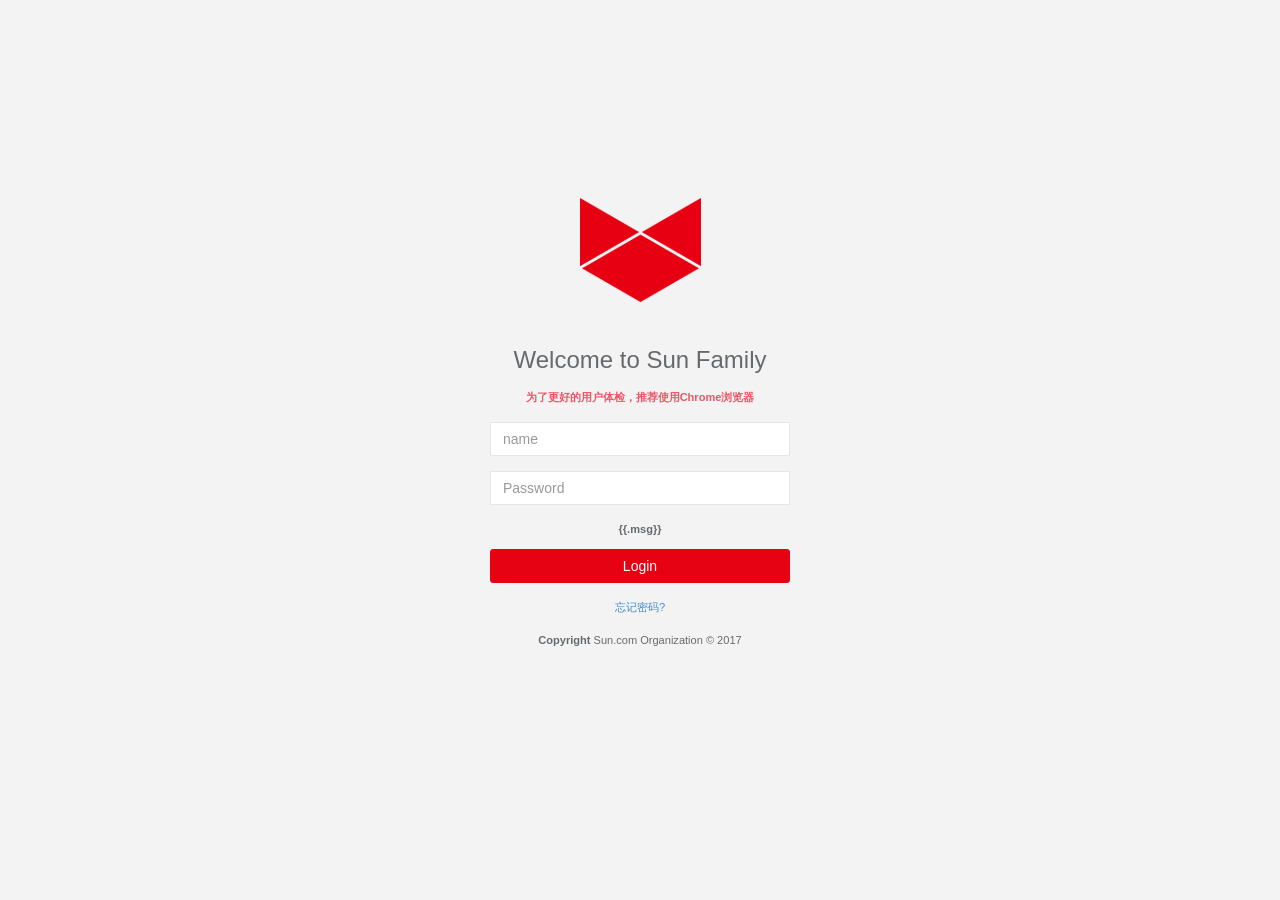
<file: templates/info/login.html>
<!DOCTYPE html>
<html>
<head>
    <meta charset="utf-8">
    <meta name="viewport" content="width=device-width, initial-scale=1.0">
    <title> 登录 | Sun Family</title>
    <link rel="shortcut icon" href="/static/img/facio.ico" type="image/x-icon">
    <link href="/static/css/bootstrap.min.css" rel="stylesheet">
    <link href="/static/font-awesome/css/font-awesome.css" rel="stylesheet">
    <link href="/static/css/animate.css" rel="stylesheet">
    <link href="/static/css/style.css" rel="stylesheet">
</head>

<body class="gray-bg">



    <div class="middle-box text-center loginscreen  animated fadeInDown">
        <div>
            <div>
                <h1 class="logo-name"><img src="/static/img/logo.png"></h1>
            </div>
            
            <h2>Welcome to Sun Family</h2>
            <p class="m-t red-fonts"> <small><b>为了更好的用户体检，推荐使用Chrome浏览器</b></small> </p>
            <form class="m-t" role="form" method="post" action="">
                <div class="form-group">
                    <input type="text" name="name" class="form-control" placeholder="name" required="required">
                </div>
                <div class="form-group">
                    <input type="password" name="password" class="form-control" placeholder="Password" required="">
                </div>
                <p class="m-t blue-fonts"> <small><b>{{.msg}}</b></small> </p>
                <button type="submit" class="btn btn-danger block full-width m-b" style="background-color: #e60113; border-color: #e60113">Login</button>

                <a href="#"><small>忘记密码? </small></a>
            </form>
            <p class="m-t"> <small><b>Copyright</b> Sun.com Organization © 2017</small> </p>
        </div>
    </div>



    <!-- Mainly scripts -->
    <script src="/static/js/jquery-2.1.1.js"></script>
    <script src="/static/js/bootstrap.min.js"></script>

</body>
</html>
</file>
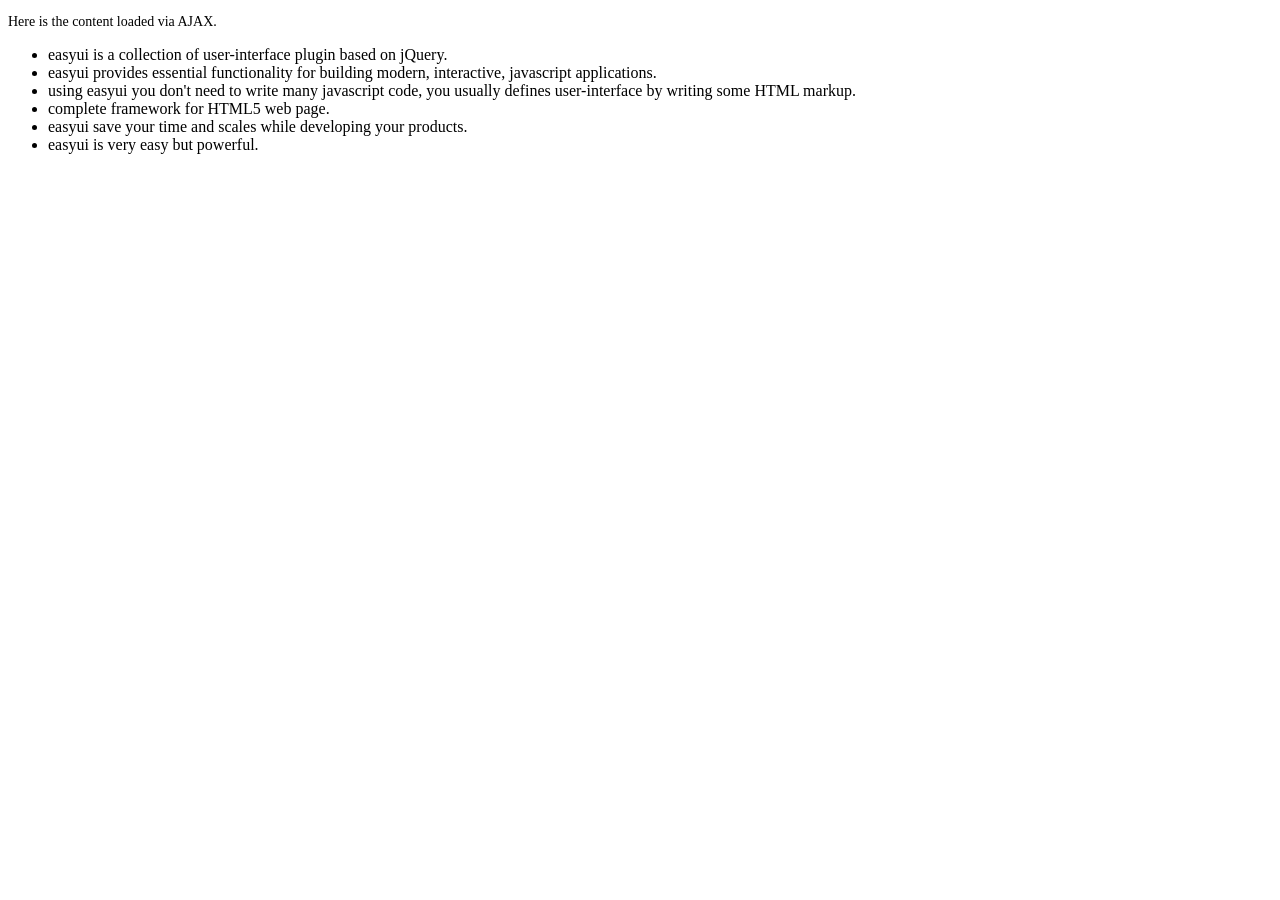
<file: static/js/jquery-easyui-1/demo-mobile/accordion/_content.html>
<!DOCTYPE html>
<html>
<head>
	<meta charset="UTF-8">
	<title>AJAX Content</title>
</head>
<body>
	<p style="font-size:14px">Here is the content loaded via AJAX.</p>
	<ul>
		<li>easyui is a collection of user-interface plugin based on jQuery.</li>
		<li>easyui provides essential functionality for building modern, interactive, javascript applications.</li>
		<li>using easyui you don't need to write many javascript code, you usually defines user-interface by writing some HTML markup.</li>
		<li>complete framework for HTML5 web page.</li>
		<li>easyui save your time and scales while developing your products.</li>
		<li>easyui is very easy but powerful.</li>
	</ul>
</body>
</html>
</file>
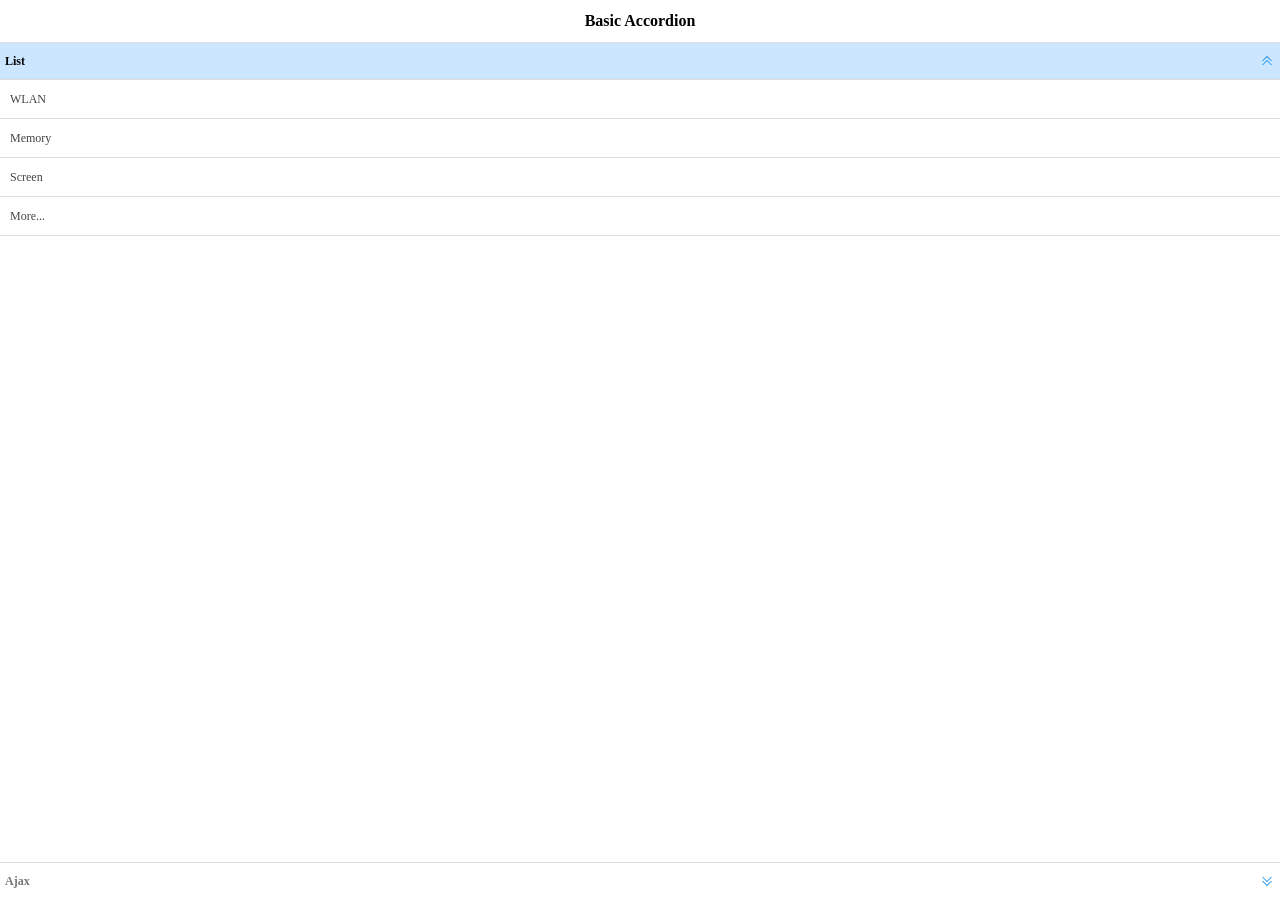
<file: static/js/jquery-easyui-1/demo-mobile/accordion/basic.html>
<!doctype html><html><head>    <meta charset="UTF-8">  	<meta name="viewport" content="initial-scale=1.0, maximum-scale=1.0, user-scalable=no">    <title>Basic Accordion - jQuery EasyUI Mobile Demo</title>      <link rel="stylesheet" type="text/css" href="../../themes/metro/easyui.css">      <link rel="stylesheet" type="text/css" href="../../themes/mobile.css">      <link rel="stylesheet" type="text/css" href="../../themes/icon.css">      <script type="text/javascript" src="../../jquery.min.js"></script>      <script type="text/javascript" src="../../jquery.easyui.min.js"></script>     <script type="text/javascript" src="../../jquery.easyui.mobile.js"></script> </head><body>	<div class="easyui-navpanel">		<header>			<div class="m-toolbar">				<span class="m-title">Basic Accordion</span>			</div>		</header>		<div class="easyui-accordion" fit="true" border="false">			<div title="List">				<ul class="m-list">					<li>WLAN</li>					<li>Memory</li>					<li>Screen</li>					<li>More...</li>				</ul>			</div>			<div title="Ajax" href="_content.html" style="padding:10px"></div>		</div>	</div></body>	</html>
</file>
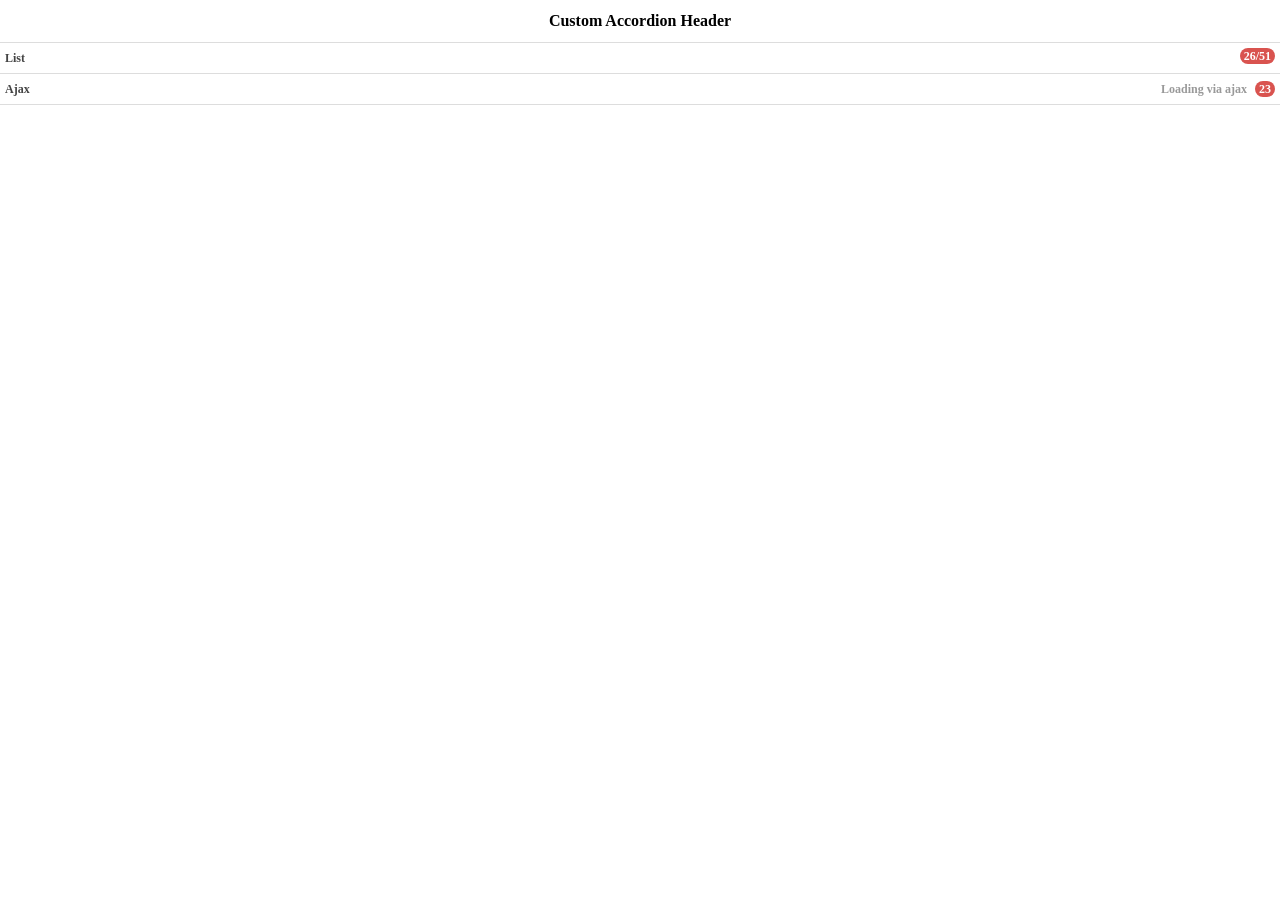
<file: static/js/jquery-easyui-1/demo-mobile/accordion/header.html>
<!doctype html><html><head>    <meta charset="UTF-8">  	<meta name="viewport" content="initial-scale=1.0, maximum-scale=1.0, user-scalable=no">    <title>Custom Accordion Header - jQuery EasyUI Mobile Demo</title>      <link rel="stylesheet" type="text/css" href="../../themes/metro/easyui.css">      <link rel="stylesheet" type="text/css" href="../../themes/mobile.css">      <link rel="stylesheet" type="text/css" href="../../themes/icon.css">      <script type="text/javascript" src="../../jquery.min.js"></script>      <script type="text/javascript" src="../../jquery.easyui.min.js"></script>     <script type="text/javascript" src="../../jquery.easyui.mobile.js"></script> </head><body>	<div class="easyui-navpanel">		<header>			<div class="m-toolbar">				<span class="m-title">Custom Accordion Header</span>			</div>		</header>		<div class="easyui-accordion" data-options="fit:true,border:false,selected:-1">			<div>				<header>					<div class="hh-inner">						<span>List</span>						<span class="m-badge" style="float:right">26/51</span>					</div>				</header>				<ul class="m-list">					<li>WLAN</li>					<li>Memory</li>					<li>Screen</li>					<li>More...</li>				</ul>			</div>			<div href="_content.html" style="padding:10px">				<header>					<div class="hh-inner">						<span>Ajax</span>						<span style="float:right">							<span style="color:#999;margin-right:5px">Loading via ajax</span>							<span class="m-badge">23</span>						</span>					</div>				</header>			</div>		</div>	</div>	<style scoped>		.hh-inner{			position: relative;			line-height: 20px;			background: #fff;			font-weight: bold;			margin: -5px;			padding: 5px;		}	</style></body>	</html>
</file>
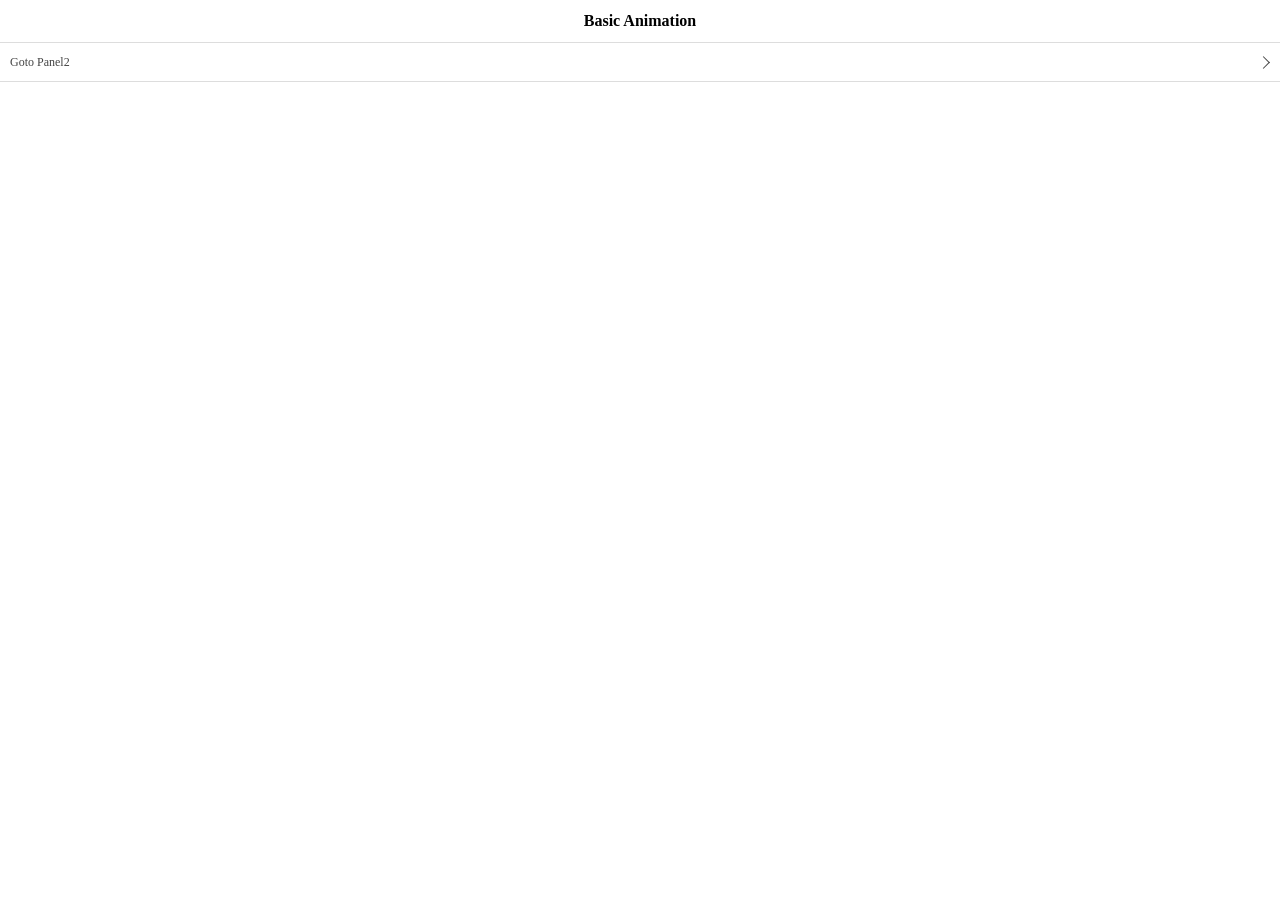
<file: static/js/jquery-easyui-1/demo-mobile/animation/basic.html>
<!doctype html><html><head>    <meta charset="UTF-8">  	<meta name="viewport" content="initial-scale=1.0, maximum-scale=1.0, user-scalable=no">    <title>Basic Animation - jQuery EasyUI Mobile Demo</title>      <link rel="stylesheet" type="text/css" href="../../themes/metro/easyui.css">      <link rel="stylesheet" type="text/css" href="../../themes/mobile.css">      <link rel="stylesheet" type="text/css" href="../../themes/icon.css">      <script type="text/javascript" src="../../jquery.min.js"></script>      <script type="text/javascript" src="../../jquery.easyui.min.js"></script>     <script type="text/javascript" src="../../jquery.easyui.mobile.js"></script> </head><body>	<div class="easyui-navpanel">		<header>			<div class="m-toolbar">				<span class="m-title">Basic Animation</span>			</div>		</header>		<ul class="m-list">			<li><a href="#p2">Goto Panel2</a></li>		</ul>	</div>	<div id="p2" class="easyui-navpanel">		<header>			<div class="m-toolbar">				<div class="m-left">					<a href="#" class="easyui-linkbutton m-back" data-options="plain:true,outline:true,back:true">Back</a>				</div>				<div class="m-title">Panel2</div>			</div>		</header>		<ul class="m-list">			<li><a href="#p3">Goto Panel3</a></li>		</ul>	</div>	<div id="p3" class="easyui-navpanel">		<header>			<div class="m-toolbar">				<div class="m-left">					<a href="#" class="easyui-linkbutton m-back" data-options="plain:true,outline:true,back:true">Back</a>				</div>				<div class="m-title">Panel3</div>			</div>		</header>		<div style="padding:20px 10px">			<p>Panel3 Content.</p>		</div>	</div></body>	</html>
</file>
<file: static/css/style.css>
/*@import url("//fonts.useso.com/css?family=Open+Sans:300,400,600,700&amp;lang=en");*/

h1,
h2,
h3,
h4,
h5,
h6 {
  font-weight: 100;
}
h1 {
  font-size: 30px;
}
h2 {
  font-size: 24px;
}
h3 {
  font-size: 16px;
}
h4 {
  font-size: 14px;
}
h5 {
  font-size: 12px;
}
h6 {
  font-size: 10px;
}
h3,
h4,
h5 {
  margin-top: 5px;
  font-weight: 600;
}
.nav > li > a {
  color: #a7b1c2;
  font-weight: 600;
  padding: 14px 20px 14px 25px;
}
.nav.navbar-right > li > a {
  color: #999c9e;
}
.nav > li.active > a {
  color: #ffffff;
}
.navbar-default .nav > li > a:hover,
.navbar-default .nav > li > a:focus {
  background-color: #293846;
  color: white;
}
.nav.navbar-top-links > li > a:hover,
.nav.navbar-top-links > li > a:focus {
  background-color: #ececec;
}
.nav > li > a i {
  margin-right: 6px;
}
.navbar {
  border: 0;
}
.navbar-default {
  background-color: transparent;
  border-color: #2f4050;
}
.navbar-top-links li {
  display: inline-block;
}
.navbar-top-links li:last-child {
  margin-right: 40px;
}
.navbar-top-links li a {
  padding: 20px 10px;
  min-height: 50px;
}
.dropdown-menu {
  border: medium none;
  border-radius: 3px;
  box-shadow: 0 0 3px rgba(86, 96, 117, 0.7);
  display: none;
  float: left;
  font-size: 12px;
  left: 0;
  list-style: none outside none;
  padding: 0;
  position: absolute;
  text-shadow: none;
  top: 100%;
  z-index: 1000;
  border-radius: 2px;
}
.dropdown-menu > li > a {
  border-radius: 3px;
  color: inherit;
  line-height: 25px;
  margin: 4px;
  text-align: left;
  font-weight: normal;
}
.dropdown-menu > li > a.font-bold {
  font-weight: 600;
}
.navbar-top-links .dropdown-menu li {
  display: block;
}
.navbar-top-links .dropdown-menu li:last-child {
  margin-right: 0;
}
.navbar-top-links .dropdown-menu li a {
  padding: 3px 20px;
  min-height: 0;
}
.navbar-top-links .dropdown-menu li a div {
  white-space: normal;
}
.navbar-top-links .dropdown-messages,
.navbar-top-links .dropdown-tasks,
.navbar-top-links .dropdown-alerts {
  width: 310px;
  min-width: 0;
}
.navbar-top-links .dropdown-messages {
  margin-left: 5px;
}
.navbar-top-links .dropdown-tasks {
  margin-left: -59px;
}
.navbar-top-links .dropdown-alerts {
  margin-left: -123px;
}
.navbar-top-links .dropdown-user {
  right: 0;
  left: auto;
}
.dropdown-messages,
.dropdown-alerts {
  padding: 10px 10px 10px 10px;
}
.dropdown-messages li a,
.dropdown-alerts li a {
  font-size: 12px;
}
.dropdown-messages li em,
.dropdown-alerts li em {
  font-size: 10px;
}
.nav.navbar-top-links .dropdown-alerts a {
  font-size: 12px;
}
.nav-header {
  padding: 33px 25px;
  background: url("patterns/header-profile.png") no-repeat;
}
.pace-done .nav-header {
  transition: all 0.5s;
}
.nav > li.active {
  border-left: 4px solid #19aa8d;
  background: #293846;
}
.nav.nav-second-level > li.active {
  border: none;
}
.nav.nav-second-level.collapse[style] {
  height: auto !important;
}
.nav-header a {
  color: #DFE4ED;
}
.nav-header .text-muted {
  color: #8095a8;
}
.minimalize-styl-2 {
  padding: 4px 12px;
  margin: 14px 5px 5px 20px;
  font-size: 14px;
  float: left;
}
.navbar-form-custom {
  float: left;
  height: 50px;
  padding: 0;
  width: 200px;
  display: inline-table;
}
.navbar-form-custom .form-group {
  margin-bottom: 0;
}
.nav.navbar-top-links a {
  font-size: 14px;
}
.navbar-form-custom .form-control {
  background: none repeat scroll 0 0 rgba(0, 0, 0, 0);
  border: medium none;
  font-size: 14px;
  height: 60px;
  margin: 0;
  z-index: 2000;
}
.count-info .label {
  line-height: 12px;
  padding: 2px 5px;
  position: absolute;
  right: 6px;
  top: 12px;
}
.arrow {
  float: right;
}
.fa.arrow:before {
  content: "\f104";
}
.active > a > .fa.arrow:before {
  content: "\f107";
}
.nav-second-level li,
.nav-third-level li {
  border-bottom: none !important;
}
.nav-second-level li a {
  padding: 7px 10px 7px 10px;
  padding-left: 52px;
}
.nav-third-level li a {
  padding-left: 62px;
}
.nav-second-level li:last-child {
  margin-bottom: 10px;
}
body:not(.fixed-sidebar).mini-navbar .nav li:hover > .nav-second-level,
.mini-navbar .nav li:focus > .nav-second-level {
  display: block;
  border-radius: 0 2px 2px 0;
  min-width: 140px;
  height: auto;
}
body.mini-navbar .navbar-default .nav > li > .nav-second-level li a {
  font-size: 12px;
  border-radius: 3px;
}
.fixed-nav .slimScrollDiv #side-menu {
  padding-bottom: 60px;
}
.mini-navbar .nav-second-level li a {
  padding: 10px 10px 10px 15px;
}
.mini-navbar .nav-second-level {
  position: absolute;
  left: 70px;
  top: 0px;
  background-color: #2f4050;
  padding: 10px 10px 10px 10px;
  font-size: 12px;
}
.mini-navbar li.active .nav-second-level {
  left: 65px;
}
.navbar-default .special_link a {
  background: #1ab394;
  color: white;
}
.navbar-default .special_link a:hover {
  background: #17987e !important;
  color: white;
}
.navbar-default .special_link a span.label {
  background: #fff;
  color: #1ab394;
}
.navbar-default .landing_link a {
  background: #1cc09f;
  color: white;
}
.navbar-default .landing_link a:hover {
  background: #1ab394 !important;
  color: white;
}
.navbar-default .landing_link a span.label {
  background: #fff;
  color: #1cc09f;
}
.logo-element {
  text-align: center;
  font-size: 18px;
  font-weight: 600;
  color: white;
  display: none;
  padding: 18px 0;
}
.pace-done .navbar-static-side,
.pace-done .nav-header,
.pace-done li.active,
.pace-done #page-wrapper,
.pace-done .footer {
  -webkit-transition: all 0.5s;
  -moz-transition: all 0.5s;
  -o-transition: all 0.5s;
  transition: all 0.5s;
}
.navbar-fixed-top {
  background: #fff;
  transition-duration: 0.5s;
  border-bottom: 1px solid #e7eaec !important;
}
.navbar-fixed-top,
.navbar-static-top {
  background: #f3f3f4;
}
.fixed-nav #wrapper {
  margin-top: 60px;
}
.fixed-nav .minimalize-styl-2 {
  margin: 14px 5px 5px 15px;
}
.body-small .navbar-fixed-top {
  margin-left: 0px;
}
body.mini-navbar .navbar-static-side {
  width: 70px;
}
body.mini-navbar .profile-element,
body.mini-navbar .nav-label,
body.mini-navbar .navbar-default .nav li a span {
  display: none;
}
body:not(.fixed-sidebar).mini-navbar .nav-second-level {
  display: none;
}
body.mini-navbar .navbar-default .nav > li > a {
  font-size: 16px;
}
body.mini-navbar .logo-element {
  display: block;
}
body.mini-navbar .nav-header {
  padding: 0;
  background-color: #1ab394;
}
body.mini-navbar #page-wrapper {
  margin: 0 0 0 70px;
}
body.fixed-sidebar.mini-navbar .footer {
  margin: 0 0 0 0px;
}
body.mini-navbar #page-wrapper {
  margin: 0 0 0 70px;
}
body.fixed-sidebar .navbar-static-side {
  position: fixed;
  width: 220px;
  z-index: 101;
  height: 100%;
}
body.fixed-sidebar.mini-navbar .navbar-static-side {
  width: 0px;
}
body.fixed-sidebar.mini-navbar #page-wrapper {
  margin: 0 0 0 0px;
}
body.body-small.fixed-sidebar.mini-navbar #page-wrapper {
  margin: 0 0 0 220px;
}
body.body-small.fixed-sidebar.mini-navbar .navbar-static-side {
  width: 220px;
}
.fixed-sidebar.mini-navbar .nav li:focus > .nav-second-level {
  display: block;
  height: auto;
}
body.fixed-sidebar.mini-navbar .navbar-default .nav > li > .nav-second-level li a {
  font-size: 12px;
  border-radius: 3px;
}
.fixed-sidebar.mini-navbar .nav-second-level li a {
  padding: 10px 10px 10px 15px;
}
.fixed-sidebar.mini-navbar .nav-second-level {
  position: relative;
  padding: 0;
  font-size: 13px;
}
.fixed-sidebar.mini-navbar li.active .nav-second-level {
  left: 0px;
}
body.fixed-sidebar.mini-navbar .navbar-default .nav > li > a {
  font-size: 13px;
}
body.fixed-sidebar.mini-navbar .nav-label,
body.fixed-sidebar.mini-navbar .navbar-default .nav li a span {
  display: inline;
}
.fixed-sidebar.mini-navbar .nav-second-level li a {
  padding: 7px 10px 7px 52px;
}
.fixed-sidebar.mini-navbar .nav-second-level {
  left: 0px;
}
.btn {
  border-radius: 3px;
}
.float-e-margins .btn {
  margin-bottom: 5px;
}
.btn-w-m {
  min-width: 120px;
}
.btn-primary.btn-outline {
  color: #1ab394;
}
.btn-success.btn-outline {
  color: #1c84c6;
}
.btn-info.btn-outline {
  color: #23c6c8;
}
.btn-warning.btn-outline {
  color: #f8ac59;
}
.btn-danger.btn-outline {
  color: #ed5565;
}
.btn-primary.btn-outline:hover,
.btn-success.btn-outline:hover,
.btn-info.btn-outline:hover,
.btn-warning.btn-outline:hover,
.btn-danger.btn-outline:hover {
  color: #fff;
}
.btn-primary {
  background-color: #1ab394;
  border-color: #1ab394;
  color: #FFFFFF;
}
.btn-primary:hover,
.btn-primary:focus,
.btn-primary:active,
.btn-primary.active,
.open .dropdown-toggle.btn-primary {
  background-color: #18a689;
  border-color: #18a689;
  color: #FFFFFF;
}
.btn-primary:active,
.btn-primary.active,
.open .dropdown-toggle.btn-primary {
  background-image: none;
}
.btn-primary.disabled,
.btn-primary.disabled:hover,
.btn-primary.disabled:focus,
.btn-primary.disabled:active,
.btn-primary.disabled.active,
.btn-primary[disabled],
.btn-primary[disabled]:hover,
.btn-primary[disabled]:focus,
.btn-primary[disabled]:active,
.btn-primary.active[disabled],
fieldset[disabled] .btn-primary,
fieldset[disabled] .btn-primary:hover,
fieldset[disabled] .btn-primary:focus,
fieldset[disabled] .btn-primary:active,
fieldset[disabled] .btn-primary.active {
  background-color: #1dc5a3;
  border-color: #1dc5a3;
}
.btn-success {
  background-color: #1c84c6;
  border-color: #1c84c6;
  color: #FFFFFF;
}
.btn-success:hover,
.btn-success:focus,
.btn-success:active,
.btn-success.active,
.open .dropdown-toggle.btn-success {
  background-color: #1a7bb9;
  border-color: #1a7bb9;
  color: #FFFFFF;
}
.btn-success:active,
.btn-success.active,
.open .dropdown-toggle.btn-success {
  background-image: none;
}
.btn-success.disabled,
.btn-success.disabled:hover,
.btn-success.disabled:focus,
.btn-success.disabled:active,
.btn-success.disabled.active,
.btn-success[disabled],
.btn-success[disabled]:hover,
.btn-success[disabled]:focus,
.btn-success[disabled]:active,
.btn-success.active[disabled],
fieldset[disabled] .btn-success,
fieldset[disabled] .btn-success:hover,
fieldset[disabled] .btn-success:focus,
fieldset[disabled] .btn-success:active,
fieldset[disabled] .btn-success.active {
  background-color: #1f90d8;
  border-color: #1f90d8;
}
.btn-info {
  background-color: #23c6c8;
  border-color: #23c6c8;
  color: #FFFFFF;
}
.btn-info:hover,
.btn-info:focus,
.btn-info:active,
.btn-info.active,
.open .dropdown-toggle.btn-info {
  background-color: #21b9bb;
  border-color: #21b9bb;
  color: #FFFFFF;
}
.btn-info:active,
.btn-info.active,
.open .dropdown-toggle.btn-info {
  background-image: none;
}
.btn-info.disabled,
.btn-info.disabled:hover,
.btn-info.disabled:focus,
.btn-info.disabled:active,
.btn-info.disabled.active,
.btn-info[disabled],
.btn-info[disabled]:hover,
.btn-info[disabled]:focus,
.btn-info[disabled]:active,
.btn-info.active[disabled],
fieldset[disabled] .btn-info,
fieldset[disabled] .btn-info:hover,
fieldset[disabled] .btn-info:focus,
fieldset[disabled] .btn-info:active,
fieldset[disabled] .btn-info.active {
  background-color: #26d7d9;
  border-color: #26d7d9;
}
.btn-default {
  background-color: #c2c2c2;
  border-color: #c2c2c2;
  color: #FFFFFF;
}
.btn-default:hover,
.btn-default:focus,
.btn-default:active,
.btn-default.active,
.open .dropdown-toggle.btn-default {
  background-color: #bababa;
  border-color: #bababa;
  color: #FFFFFF;
}
.btn-default:active,
.btn-default.active,
.open .dropdown-toggle.btn-default {
  background-image: none;
}
.btn-default.disabled,
.btn-default.disabled:hover,
.btn-default.disabled:focus,
.btn-default.disabled:active,
.btn-default.disabled.active,
.btn-default[disabled],
.btn-default[disabled]:hover,
.btn-default[disabled]:focus,
.btn-default[disabled]:active,
.btn-default.active[disabled],
fieldset[disabled] .btn-default,
fieldset[disabled] .btn-default:hover,
fieldset[disabled] .btn-default:focus,
fieldset[disabled] .btn-default:active,
fieldset[disabled] .btn-default.active {
  background-color: #cccccc;
  border-color: #cccccc;
}
.btn-warning {
  background-color: #f8ac59;
  border-color: #f8ac59;
  color: #FFFFFF;
}
.btn-warning:hover,
.btn-warning:focus,
.btn-warning:active,
.btn-warning.active,
.open .dropdown-toggle.btn-warning {
  background-color: #f7a54a;
  border-color: #f7a54a;
  color: #FFFFFF;
}
.btn-warning:active,
.btn-warning.active,
.open .dropdown-toggle.btn-warning {
  background-image: none;
}
.btn-warning.disabled,
.btn-warning.disabled:hover,
.btn-warning.disabled:focus,
.btn-warning.disabled:active,
.btn-warning.disabled.active,
.btn-warning[disabled],
.btn-warning[disabled]:hover,
.btn-warning[disabled]:focus,
.btn-warning[disabled]:active,
.btn-warning.active[disabled],
fieldset[disabled] .btn-warning,
fieldset[disabled] .btn-warning:hover,
fieldset[disabled] .btn-warning:focus,
fieldset[disabled] .btn-warning:active,
fieldset[disabled] .btn-warning.active {
  background-color: #f9b66d;
  border-color: #f9b66d;
}
.btn-danger {
  background-color: #ed5565;
  border-color: #ed5565;
  color: #FFFFFF;
}
.btn-danger:hover,
.btn-danger:focus,
.btn-danger:active,
.btn-danger.active,
.open .dropdown-toggle.btn-danger {
  background-color: #ec4758;
  border-color: #ec4758;
  color: #FFFFFF;
}
.btn-danger:active,
.btn-danger.active,
.open .dropdown-toggle.btn-danger {
  background-image: none;
}
.btn-danger.disabled,
.btn-danger.disabled:hover,
.btn-danger.disabled:focus,
.btn-danger.disabled:active,
.btn-danger.disabled.active,
.btn-danger[disabled],
.btn-danger[disabled]:hover,
.btn-danger[disabled]:focus,
.btn-danger[disabled]:active,
.btn-danger.active[disabled],
fieldset[disabled] .btn-danger,
fieldset[disabled] .btn-danger:hover,
fieldset[disabled] .btn-danger:focus,
fieldset[disabled] .btn-danger:active,
fieldset[disabled] .btn-danger.active {
  background-color: #ef6776;
  border-color: #ef6776;
}
.btn-link {
  color: inherit;
}
.btn-link:hover,
.btn-link:focus,
.btn-link:active,
.btn-link.active,
.open .dropdown-toggle.btn-link {
  color: #1c84c6;
}
.btn-link:active,
.btn-link.active,
.open .dropdown-toggle.btn-link {
  background-image: none;
}
.btn-link.disabled,
.btn-link.disabled:hover,
.btn-link.disabled:focus,
.btn-link.disabled:active,
.btn-link.disabled.active,
.btn-link[disabled],
.btn-link[disabled]:hover,
.btn-link[disabled]:focus,
.btn-link[disabled]:active,
.btn-link.active[disabled],
fieldset[disabled] .btn-link,
fieldset[disabled] .btn-link:hover,
fieldset[disabled] .btn-link:focus,
fieldset[disabled] .btn-link:active,
fieldset[disabled] .btn-link.active {
  color: #cacaca;
}
.btn-white {
  color: inherit;
  background: white;
  border: 1px solid #e7eaec;
}
.btn-white:hover,
.btn-white:focus,
.btn-white:active,
.btn-white.active,
.open .dropdown-toggle.btn-white {
  color: inherit;
  border: 1px solid #d2d2d2;
}
.btn-white:active,
.btn-white.active {
  box-shadow: 0 2px 5px rgba(0, 0, 0, 0.15) inset;
}
.btn-white:active,
.btn-white.active,
.open .dropdown-toggle.btn-white {
  background-image: none;
}
.btn-white.disabled,
.btn-white.disabled:hover,
.btn-white.disabled:focus,
.btn-white.disabled:active,
.btn-white.disabled.active,
.btn-white[disabled],
.btn-white[disabled]:hover,
.btn-white[disabled]:focus,
.btn-white[disabled]:active,
.btn-white.active[disabled],
fieldset[disabled] .btn-white,
fieldset[disabled] .btn-white:hover,
fieldset[disabled] .btn-white:focus,
fieldset[disabled] .btn-white:active,
fieldset[disabled] .btn-white.active {
  color: #cacaca;
}
.form-control,
.form-control:focus,
.has-error .form-control:focus,
.has-success .form-control:focus,
.has-warning .form-control:focus,
.navbar-collapse,
.navbar-form,
.navbar-form-custom .form-control:focus,
.navbar-form-custom .form-control:hover,
.open .btn.dropdown-toggle,
.panel,
.popover,
.progress,
.progress-bar {
  box-shadow: none;
}
.btn-outline {
  color: inherit;
  background-color: transparent;
  transition: all .5s;
}
.btn-rounded {
  border-radius: 50px;
}
.btn-large-dim {
  width: 90px;
  height: 90px;
  font-size: 42px;
}
button.dim {
  display: inline-block;
  color: #fff;
  text-decoration: none;
  text-transform: uppercase;
  text-align: center;
  padding-top: 6px;
  margin-right: 10px;
  position: relative;
  cursor: pointer;
  border-radius: 5px;
  font-weight: 600;
  margin-bottom: 20px !important;
}
button.dim:active {
  top: 3px;
}
button.btn-primary.dim {
  box-shadow: inset 0px 0px 0px #16987e, 0px 5px 0px 0px #16987e, 0px 10px 5px #999999;
}
button.btn-primary.dim:active {
  box-shadow: inset 0px 0px 0px #16987e, 0px 2px 0px 0px #16987e, 0px 5px 3px #999999;
}
button.btn-default.dim {
  box-shadow: inset 0px 0px 0px #b3b3b3, 0px 5px 0px 0px #b3b3b3, 0px 10px 5px #999999;
}
button.btn-default.dim:active {
  box-shadow: inset 0px 0px 0px #b3b3b3, 0px 2px 0px 0px #b3b3b3, 0px 5px 3px #999999;
}
button.btn-warning.dim {
  box-shadow: inset 0px 0px 0px #f79d3c, 0px 5px 0px 0px #f79d3c, 0px 10px 5px #999999;
}
button.btn-warning.dim:active {
  box-shadow: inset 0px 0px 0px #f79d3c, 0px 2px 0px 0px #f79d3c, 0px 5px 3px #999999;
}
button.btn-info.dim {
  box-shadow: inset 0px 0px 0px #1eacae, 0px 5px 0px 0px #1eacae, 0px 10px 5px #999999;
}
button.btn-info.dim:active {
  box-shadow: inset 0px 0px 0px #1eacae, 0px 2px 0px 0px #1eacae, 0px 5px 3px #999999;
}
button.btn-success.dim {
  box-shadow: inset 0px 0px 0px #1872ab, 0px 5px 0px 0px #1872ab, 0px 10px 5px #999999;
}
button.btn-success.dim:active {
  box-shadow: inset 0px 0px 0px #1872ab, 0px 2px 0px 0px #1872ab, 0px 5px 3px #999999;
}
button.btn-danger.dim {
  box-shadow: inset 0px 0px 0px #ea394c, 0px 5px 0px 0px #ea394c, 0px 10px 5px #999999;
}
button.btn-danger.dim:active {
  box-shadow: inset 0px 0px 0px #ea394c, 0px 2px 0px 0px #ea394c, 0px 5px 3px #999999;
}
button.dim:before {
  font-size: 50px;
  line-height: 1em;
  font-weight: normal;
  color: #fff;
  display: block;
  padding-top: 10px;
}
button.dim:active:before {
  top: 7px;
  font-size: 50px;
}
.label {
  background-color: #d1dade;
  color: #5e5e5e;
  font-family: 'Open Sans';
  font-size: 10px;
  font-weight: 600;
  padding: 3px 8px;
  text-shadow: none;
}
.badge {
  background-color: #d1dade;
  color: #5e5e5e;
  font-family: 'Open Sans';
  font-size: 11px;
  font-weight: 600;
  padding-bottom: 4px;
  padding-left: 6px;
  padding-right: 6px;
  text-shadow: none;
}
.label-primary,
.badge-primary {
  background-color: #1ab394;
  color: #FFFFFF;
}
.label-success,
.badge-success {
  background-color: #1c84c6;
  color: #FFFFFF;
}
.label-warning,
.badge-warning {
  background-color: #f8ac59;
  color: #FFFFFF;
}
.label-warning-light,
.badge-warning-light {
  background-color: #f8ac59;
  color: #ffffff;
}
.label-danger,
.badge-danger {
  background-color: #ed5565;
  color: #FFFFFF;
}
.label-info,
.badge-info {
  background-color: #23c6c8;
  color: #FFFFFF;
}
.label-inverse,
.badge-inverse {
  background-color: #262626;
  color: #FFFFFF;
}
.label-white,
.badge-white {
  background-color: #FFFFFF;
  color: #5E5E5E;
}
.label-white,
.badge-disable {
  background-color: #2A2E36;
  color: #8B91A0;
}
/* TOOGLE SWICH */
.onoffswitch {
  position: relative;
  width: 64px;
  -webkit-user-select: none;
  -moz-user-select: none;
  -ms-user-select: none;
}
.onoffswitch-checkbox {
  display: none;
}
.onoffswitch-label {
  display: block;
  overflow: hidden;
  cursor: pointer;
  border: 2px solid #1ab394;
  border-radius: 2px;
}
.onoffswitch-inner {
  width: 200%;
  margin-left: -100%;
  -moz-transition: margin 0.3s ease-in 0s;
  -webkit-transition: margin 0.3s ease-in 0s;
  -o-transition: margin 0.3s ease-in 0s;
  transition: margin 0.3s ease-in 0s;
}
.onoffswitch-inner:before,
.onoffswitch-inner:after {
  float: left;
  width: 50%;
  height: 20px;
  padding: 0;
  line-height: 20px;
  font-size: 12px;
  color: white;
  font-family: Trebuchet, Arial, sans-serif;
  font-weight: bold;
  -moz-box-sizing: border-box;
  -webkit-box-sizing: border-box;
  box-sizing: border-box;
}
.onoffswitch-inner:before {
  content: "ON";
  padding-left: 10px;
  background-color: #1ab394;
  color: #FFFFFF;
}
.onoffswitch-inner:after {
  content: "OFF";
  padding-right: 10px;
  background-color: #FFFFFF;
  color: #999999;
  text-align: right;
}
.onoffswitch-switch {
  width: 20px;
  margin: 0px;
  background: #FFFFFF;
  border: 2px solid #1ab394;
  border-radius: 2px;
  position: absolute;
  top: 0;
  bottom: 0;
  right: 44px;
  -moz-transition: all 0.3s ease-in 0s;
  -webkit-transition: all 0.3s ease-in 0s;
  -o-transition: all 0.3s ease-in 0s;
  transition: all 0.3s ease-in 0s;
}
.onoffswitch-checkbox:checked + .onoffswitch-label .onoffswitch-inner {
  margin-left: 0;
}
.onoffswitch-checkbox:checked + .onoffswitch-label .onoffswitch-switch {
  right: 0px;
}
/* CHOSEN PLUGIN */
.chosen-container-single .chosen-single {
  background: #ffffff;
  box-shadow: none;
  -moz-box-sizing: border-box;
  background-color: #FFFFFF;
  border: 1px solid #CBD5DD;
  border-radius: 2px;
  cursor: text;
  height: auto !important;
  margin: 0;
  min-height: 30px;
  overflow: hidden;
  padding: 4px 12px;
  position: relative;
  width: 100%;
}
.chosen-container-multi .chosen-choices li.search-choice {
  background: #f1f1f1;
  border: 1px solid #ededed;
  border-radius: 2px;
  box-shadow: none;
  color: #333333;
  cursor: default;
  line-height: 13px;
  margin: 3px 0 3px 5px;
  padding: 3px 20px 3px 5px;
  position: relative;
}
/* PAGINATIN */
.pagination > .active > a,
.pagination > .active > span,
.pagination > .active > a:hover,
.pagination > .active > span:hover,
.pagination > .active > a:focus,
.pagination > .active > span:focus {
  background-color: #f4f4f4;
  border-color: #DDDDDD;
  color: inherit;
  cursor: default;
  z-index: 2;
}
.pagination > li > a,
.pagination > li > span {
  background-color: #FFFFFF;
  border: 1px solid #DDDDDD;
  color: inherit;
  float: left;
  line-height: 1.42857;
  margin-left: -1px;
  padding: 4px 10px;
  position: relative;
  text-decoration: none;
}
/* TOOLTIPS */
.tooltip-inner {
  background-color: #2F4050;
}
.tooltip.top .tooltip-arrow {
  border-top-color: #2F4050;
}
.tooltip.right .tooltip-arrow {
  border-right-color: #2F4050;
}
.tooltip.bottom .tooltip-arrow {
  border-bottom-color: #2F4050;
}
.tooltip.left .tooltip-arrow {
  border-left-color: #2F4050;
}
/* EASY PIE CHART*/
.easypiechart {
  position: relative;
  text-align: center;
}
.easypiechart .h2 {
  margin-left: 10px;
  margin-top: 10px;
  display: inline-block;
}
.easypiechart canvas {
  top: 0;
  left: 0;
}
.easypiechart .easypie-text {
  line-height: 1;
  position: absolute;
  top: 33px;
  width: 100%;
  z-index: 1;
}
.easypiechart img {
  margin-top: -4px;
}
.jqstooltip {
  -webkit-box-sizing: content-box;
  -moz-box-sizing: content-box;
  box-sizing: content-box;
}
/* FULLCALENDAR */
.fc-state-default {
  background-color: #ffffff;
  background-image: none;
  background-repeat: repeat-x;
  box-shadow: none;
  color: #333333;
  text-shadow: none;
}
.fc-state-default {
  border: 1px solid;
}
.fc-button {
  color: inherit;
  border: 1px solid #e7eaec;
  cursor: pointer;
  display: inline-block;
  height: 1.9em;
  line-height: 1.9em;
  overflow: hidden;
  padding: 0 0.6em;
  position: relative;
  white-space: nowrap;
}
.fc-state-active {
  background-color: #1ab394;
  border-color: #1ab394;
  color: #ffffff;
}
.fc-header-title h2 {
  font-size: 16px;
  font-weight: 600;
  color: inherit;
}
.fc-content .fc-widget-header,
.fc-content .fc-widget-content {
  border-color: #e7eaec;
  font-weight: normal;
}
.fc-border-separate tbody {
  background-color: #F8F8F8;
}
/*.fc-state-highlight {*/
  /*background: none repeat scroll 0 0 #FCF8E3;*/
/*}*/
.external-event {
  padding: 5px 10px;
  border-radius: 2px;
  cursor: pointer;
  margin-bottom: 5px;
}
.fc-ltr .fc-event-hori.fc-event-end,
.fc-rtl .fc-event-hori.fc-event-start {
  border-radius: 2px;
}
.fc-event,
.fc-agenda .fc-event-time,
.fc-event a {
  padding: 4px 6px;
  background-color: #1ab394;
  /* background color */
  border-color: #1ab394;
  /* border color */
}
.fc-event-time,
.fc-event-title {
  color: #717171;
  padding: 0 1px;
}
.ui-calendar .fc-event-time,
.ui-calendar .fc-event-title {
  color: #fff;
}
/* Chat */
.chat-activity-list .chat-element {
  border-bottom: 1px solid #e7eaec;
}
.chat-element:first-child {
  margin-top: 0;
}
.chat-element {
  padding-bottom: 15px;
}
.chat-element,
.chat-element .media {
  margin-top: 15px;
}
.chat-element,
.media-body {
  overflow: hidden;
}
.media-body {
  display: block;
}
.chat-element > .pull-left {
  margin-right: 10px;
}
.chat-element img.img-circle,
.dropdown-messages-box img.img-circle {
  width: 38px;
  height: 38px;
}
.chat-element .well {
  border: 1px solid #e7eaec;
  box-shadow: none;
  margin-top: 10px;
  margin-bottom: 5px;
  padding: 10px 20px;
  font-size: 11px;
  line-height: 16px;
}
.chat-element .actions {
  margin-top: 10px;
}
.chat-element .photos {
  margin: 10px 0;
}
.right.chat-element > .pull-right {
  margin-left: 10px;
}
.chat-photo {
  max-height: 180px;
  border-radius: 4px;
  overflow: hidden;
  margin-right: 10px;
  margin-bottom: 10px;
}
.chat {
  margin: 0;
  padding: 0;
  list-style: none;
}
.chat li {
  margin-bottom: 10px;
  padding-bottom: 5px;
  border-bottom: 1px dotted #B3A9A9;
}
.chat li.left .chat-body {
  margin-left: 60px;
}
.chat li.right .chat-body {
  margin-right: 60px;
}
.chat li .chat-body p {
  margin: 0;
  color: #777777;
}
.panel .slidedown .glyphicon,
.chat .glyphicon {
  margin-right: 5px;
}
.chat-panel .panel-body {
  height: 350px;
  overflow-y: scroll;
}
/* LIST GROUP */
a.list-group-item.active,
a.list-group-item.active:hover,
a.list-group-item.active:focus {
  background-color: #1ab394;
  border-color: #1ab394;
  color: #FFFFFF;
  z-index: 2;
}
.list-group-item-heading {
  margin-top: 10px;
}
.list-group-item-text {
  margin: 0 0 10px;
  color: inherit;
  font-size: 12px;
  line-height: inherit;
}
.no-padding .list-group-item {
  border-left: none;
  border-right: none;
  border-bottom: none;
}
.no-padding .list-group-item:first-child {
  border-left: none;
  border-right: none;
  border-bottom: none;
  border-top: none;
}
.no-padding .list-group {
  margin-bottom: 0;
}
.list-group-item {
  background-color: inherit;
  border: 1px solid #e7eaec;
  display: block;
  margin-bottom: -1px;
  padding: 10px 15px;
  position: relative;
}
/* FLOT CHART  */
.flot-chart {
  display: block;
  height: 200px;
}
.widget .flot-chart.dashboard-chart {
  display: block;
  height: 120px;
  margin-top: 40px;
}
.flot-chart.dashboard-chart {
  display: block;
  height: 180px;
  margin-top: 40px;
}
.flot-chart-content {
  width: 100%;
  height: 100%;
}
.flot-chart-pie-content {
  width: 200px;
  height: 200px;
  margin: auto;
}
.jqstooltip {
  position: absolute;
  display: block;
  left: 0px;
  top: 0px;
  visibility: hidden;
  background: #2b303a;
  background-color: rgba(43, 48, 58, 0.8);
  color: white;
  text-align: left;
  white-space: nowrap;
  z-index: 10000;
  padding: 5px 5px 5px 5px;
  min-height: 22px;
  border-radius: 3px;
}
.jqsfield {
  color: white;
  text-align: left;
}
.h-200 {
  min-height: 200px;
}
.legendLabel {
  padding-left: 5px;
}
.stat-list li:first-child {
  margin-top: 0;
}
.stat-list {
  list-style: none;
  padding: 0;
  margin: 0;
}
.stat-percent {
  float: right;
}
.stat-list li {
  margin-top: 15px;
  position: relative;
}
/* DATATABLES */
table.dataTable thead .sorting,
table.dataTable thead .sorting_asc:after,
table.dataTable thead .sorting_desc,
table.dataTable thead .sorting_asc_disabled,
table.dataTable thead .sorting_desc_disabled {
  background: transparent;
}
table.dataTable thead .sorting_asc:after {
  float: right;
  font-family: fontawesome;
}
table.dataTable thead .sorting_desc:after {
  content: "\f0dd";
  float: right;
  font-family: fontawesome;
}
table.dataTable thead .sorting:after {
  content: "\f0dc";
  float: right;
  font-family: fontawesome;
  color: rgba(50, 50, 50, 0.5);
}
.dataTables_wrapper {
  padding-bottom: 30px;
}
/* CIRCLE */
.img-circle {
  border-radius: 50%;
}
.btn-circle {
  width: 30px;
  height: 30px;
  padding: 6px 0;
  border-radius: 15px;
  text-align: center;
  font-size: 12px;
  line-height: 1.428571429;
}
.btn-circle.btn-lg {
  width: 50px;
  height: 50px;
  padding: 10px 16px;
  border-radius: 25px;
  font-size: 18px;
  line-height: 1.33;
}
.btn-circle.btn-xl {
  width: 70px;
  height: 70px;
  padding: 10px 16px;
  border-radius: 35px;
  font-size: 24px;
  line-height: 1.33;
}
.show-grid [class^="col-"] {
  padding-top: 10px;
  padding-bottom: 10px;
  border: 1px solid #ddd;
  background-color: #eee !important;
}
.show-grid {
  margin: 15px 0;
}
/* ANIMATION */
.css-animation-box h1 {
  font-size: 44px;
}
.animation-efect-links a {
  padding: 4px 6px;
  font-size: 12px;
}
#animation_box {
  background-color: #f9f8f8;
  border-radius: 16px;
  width: 80%;
  margin: 0 auto;
  padding-top: 80px;
}
.animation-text-box {
  position: absolute;
  margin-top: 40px;
  left: 50%;
  margin-left: -100px;
  width: 200px;
}
.animation-text-info {
  position: absolute;
  margin-top: -60px;
  left: 50%;
  margin-left: -100px;
  width: 200px;
  font-size: 10px;
}
.animation-text-box h2 {
  font-size: 54px;
  font-weight: 600;
  margin-bottom: 5px;
}
.animation-text-box p {
  font-size: 12px;
  text-transform: uppercase;
}
/* PEACE */
.pace .pace-progress {
  background: #1ab394;
  position: fixed;
  z-index: 2000;
  top: 0px;
  left: 220px;
  height: 2px;
  -webkit-transition: width 1s;
  -moz-transition: width 1s;
  -o-transition: width 1s;
  transition: width 1s;
}
.body-small .pace .pace-progress {
  left: 0px;
}
.pace-inactive {
  display: none;
}
/* WIDGETS */
.widget {
  border-radius: 5px;
  padding: 15px 20px;
  margin-bottom: 10px;
  margin-top: 10px;
}
.widget.style1 h2 {
  font-size: 30px;
}
.widget h2,
.widget h3 {
  margin-top: 5px;
  margin-bottom: 0;
}
.widget-text-box {
  padding: 20px;
  border: 1px solid #e7eaec;
  background: #ffffff;
}
.widget-head-color-box {
  border-radius: 5px 5px 0px 0px;
  margin-top: 10px;
}
.widget .flot-chart {
  height: 100px;
}
.vertical-align div {
  display: inline-block;
  vertical-align: middle;
}
.vertical-align h2,
.vertical-align h3 {
  margin: 0;
}
.todo-list {
  list-style: none outside none;
  margin: 0;
  padding: 0;
  font-size: 14px;
}
.todo-list.small-list {
  font-size: 12px;
}
.todo-list.small-list > li {
  background: #f3f3f4;
  border-left: none;
  border-right: none;
  border-radius: 4px;
  color: inherit;
  margin-bottom: 2px;
  padding: 6px 6px 6px 12px;
}
.todo-list.small-list .btn-xs,
.todo-list.small-list .btn-group-xs > .btn {
  border-radius: 5px;
  font-size: 10px;
  line-height: 1.5;
  padding: 1px 2px 1px 5px;
}
.todo-list > li {
  background: #f3f3f4;
  border-left: 6px solid #e7eaec;
  border-right: 6px solid #e7eaec;
  border-radius: 4px;
  color: inherit;
  margin-bottom: 2px;
  padding: 10px;
}
.todo-list .handle {
  cursor: move;
  display: inline-block;
  font-size: 16px;
  margin: 0 5px;
}
.todo-list > li .label {
  font-size: 9px;
  margin-left: 10px;
}
.check-link {
  font-size: 16px;
}
.todo-completed {
  text-decoration: line-through;
}
.geo-statistic h1 {
  font-size: 36px;
  margin-bottom: 0;
}
/* INPUTS */
.inline {
  display: inline-block !important;
}
.input-s-sm {
  width: 120px;
}
.input-s {
  width: 200px;
}
.input-s-lg {
  width: 250px;
}
.i-checks {
  padding-left: 0;
}
.form-control,
.single-line {
  background-color: #FFFFFF;
  background-image: none;
  border: 1px solid #e5e6e7;
  border-radius: 1px;
  color: inherit;
  display: block;
  padding: 6px 12px;
  transition: border-color 0.15s ease-in-out 0s, box-shadow 0.15s ease-in-out 0s;
  width: 100%;
  font-size: 14px;
}
.form-control:focus,
.single-line:focus {
  border-color: #1ab394;
}
.has-success .form-control {
  border-color: #1ab394;
}
.has-warning .form-control {
  border-color: #f8ac59;
}
.has-error .form-control {
  border-color: #ed5565;
}
.has-success .control-label {
  color: #1ab394;
}
.has-warning .control-label {
  color: #f8ac59;
}
.has-error .control-label {
  color: #ed5565;
}
.input-group-addon {
  background-color: #fff;
  border: 1px solid #E5E6E7;
  border-radius: 1px;
  color: inherit;
  font-size: 14px;
  font-weight: 400;
  line-height: 1;
  padding: 6px 12px;
  text-align: center;
}
.spinner-buttons.input-group-btn .btn-xs {
  line-height: 1.13;
}
.spinner-buttons.input-group-btn {
  width: 20%;
}
.noUi-connect {
  background: none repeat scroll 0 0 #1ab394;
  box-shadow: none;
}
.slider_red .noUi-connect {
  background: none repeat scroll 0 0 #ed5565;
  box-shadow: none;
}
/* UI Sortable */
.ui-sortable .ibox-title {
  cursor: move;
}
.ui-sortable-placeholder {
  border: 1px dashed #cecece !important;
  visibility: visible !important;
  background: #e7eaec;
}
.ibox.ui-sortable-placeholder {
  margin: 0px 0px 23px !important;
}
/* SWITCHES */
.onoffswitch {
  position: relative;
  width: 54px;
  -webkit-user-select: none;
  -moz-user-select: none;
  -ms-user-select: none;
}
.onoffswitch-checkbox {
  display: none;
}
.onoffswitch-label {
  display: block;
  overflow: hidden;
  cursor: pointer;
  border: 2px solid #1AB394;
  border-radius: 3px;
}
.onoffswitch-inner {
  display: block;
  width: 200%;
  margin-left: -100%;
  -moz-transition: margin 0.3s ease-in 0s;
  -webkit-transition: margin 0.3s ease-in 0s;
  -o-transition: margin 0.3s ease-in 0s;
  transition: margin 0.3s ease-in 0s;
}
.onoffswitch-inner:before,
.onoffswitch-inner:after {
  display: block;
  float: left;
  width: 50%;
  height: 16px;
  padding: 0;
  line-height: 16px;
  font-size: 10px;
  color: white;
  font-family: Trebuchet, Arial, sans-serif;
  font-weight: bold;
  -moz-box-sizing: border-box;
  -webkit-box-sizing: border-box;
  box-sizing: border-box;
}
.onoffswitch-inner:before {
  content: "ON";
  padding-left: 7px;
  background-color: #1AB394;
  color: #FFFFFF;
}
.onoffswitch-inner:after {
  content: "OFF";
  padding-right: 7px;
  background-color: #FFFFFF;
  color: #919191;
  text-align: right;
}
.onoffswitch-switch {
  display: block;
  width: 18px;
  margin: 0px;
  background: #FFFFFF;
  border: 2px solid #1AB394;
  border-radius: 3px;
  position: absolute;
  top: 0;
  bottom: 0;
  right: 36px;
  -moz-transition: all 0.3s ease-in 0s;
  -webkit-transition: all 0.3s ease-in 0s;
  -o-transition: all 0.3s ease-in 0s;
  transition: all 0.3s ease-in 0s;
}
.onoffswitch-checkbox:checked + .onoffswitch-label .onoffswitch-inner {
  margin-left: 0;
}
.onoffswitch-checkbox:checked + .onoffswitch-label .onoffswitch-switch {
  right: 0px;
}
/* jqGrid */
.ui-jqgrid {
  -moz-box-sizing: content-box;
}
.ui-jqgrid-btable {
  border-collapse: separate;
}
.ui-jqgrid-htable {
  border-collapse: separate;
}
.ui-jqgrid-titlebar {
  height: 40px;
  line-height: 15px;
  color: #676a6c;
  background-color: #F9F9F9;
  text-shadow: 0 1px 0 rgba(255, 255, 255, 0.5);
}
.ui-jqgrid .ui-jqgrid-title {
  float: left;
  margin: 1.1em 1em 0.2em;
}
.ui-jqgrid .ui-jqgrid-titlebar {
  position: relative;
  border-left: 0px solid;
  border-right: 0px solid;
  border-top: 0px solid;
}
.ui-widget-header {
  background: none;
  background-image: none;
  background-color: #f5f5f6;
  text-transform: uppercase;
  border-top-left-radius: 0px;
  border-top-right-radius: 0px;
}
.ui-jqgrid tr.ui-row-ltr td {
  border-right-color: inherit;
  border-right-style: solid;
  border-right-width: 1px;
  text-align: left;
  border-color: #DDDDDD;
  background-color: inherit;
}
.ui-search-toolbar input[type="text"] {
  font-size: 12px;
  height: 15px;
  border: 1px solid #CCCCCC;
  border-radius: 0px;
}
.ui-state-default,
.ui-widget-content .ui-state-default,
.ui-widget-header .ui-state-default {
  background: #F9F9F9;
  border: 1px solid #DDDDDD;
  line-height: 15px;
  font-weight: bold;
  color: #676a6c;
  text-shadow: 0 1px 0 rgba(255, 255, 255, 0.5);
}
.ui-widget-content {
  box-sizing: content-box;
}
.ui-icon-triangle-1-n {
  background-position: 1px -16px;
}
.ui-jqgrid tr.ui-search-toolbar th {
  border-top-width: 0px !important;
  border-top-color: inherit !important;
  border-top-style: ridge !important;
}
.ui-state-hover,
.ui-widget-content .ui-state-hover,
.ui-state-focus,
.ui-widget-content .ui-state-focus,
.ui-widget-header .ui-state-focus {
  background: #f5f5f5;
  border-collapse: separate;
}
.ui-state-highlight,
.ui-widget-content .ui-state-highlight,
.ui-widget-header .ui-state-highlight {
  background: #f2fbff;
}
.ui-state-active,
.ui-widget-content .ui-state-active,
.ui-widget-header .ui-state-active {
  border: 1px solid #dddddd;
  background: #ffffff;
  font-weight: normal;
  color: #212121;
}
.ui-jqgrid .ui-pg-input {
  font-size: inherit;
  width: 50px;
  border: 1px solid #CCCCCC;
  height: 15px;
}
.ui-jqgrid .ui-pg-selbox {
  display: block;
  font-size: 1em;
  height: 25px;
  line-height: 18px;
  margin: 0;
  width: auto;
}
.ui-jqgrid .ui-pager-control {
  position: relative;
}
.ui-jqgrid .ui-jqgrid-pager {
  height: 32px;
  position: relative;
}
.ui-pg-table .navtable .ui-corner-all {
  border-radius: 0px;
}
.ui-jqgrid .ui-pg-button:hover {
  padding: 1px;
  border: 0px;
}
.ui-jqgrid .loading {
  position: absolute;
  top: 45%;
  left: 45%;
  width: auto;
  height: auto;
  z-index: 101;
  padding: 6px;
  margin: 5px;
  text-align: center;
  font-weight: bold;
  display: none;
  border-width: 2px !important;
  font-size: 11px;
}
.ui-jqgrid .form-control {
  height: 10px;
  width: auto;
  display: inline;
  padding: 10px 12px;
}
.ui-jqgrid-pager {
  height: 32px;
}
.ui-corner-all,
.ui-corner-top,
.ui-corner-left,
.ui-corner-tl {
  border-top-left-radius: 0;
}
.ui-corner-all,
.ui-corner-top,
.ui-corner-right,
.ui-corner-tr {
  border-top-right-radius: 0;
}
.ui-corner-all,
.ui-corner-bottom,
.ui-corner-left,
.ui-corner-bl {
  border-bottom-left-radius: 0;
}
.ui-corner-all,
.ui-corner-bottom,
.ui-corner-right,
.ui-corner-br {
  border-bottom-right-radius: 0;
}
.ui-widget-content {
  border: 1px solid #ddd;
}
.ui-jqgrid .ui-jqgrid-titlebar {
  padding: 0;
}
.ui-jqgrid .ui-jqgrid-titlebar {
  border-bottom: 1px solid #ddd;
}
.ui-jqgrid tr.jqgrow td {
  padding: 6px;
}
.ui-jqdialog .ui-jqdialog-titlebar {
  padding: 10px 10px;
}
.ui-jqdialog .ui-jqdialog-title {
  float: none !important;
}
.ui-jqdialog > .ui-resizable-se {
  position: absolute;
}
/* Nestable list */
.dd {
  position: relative;
  display: block;
  margin: 0;
  padding: 0;
  list-style: none;
  font-size: 13px;
  line-height: 20px;
}
.dd-list {
  display: block;
  position: relative;
  margin: 0;
  padding: 0;
  list-style: none;
}
.dd-list .dd-list {
  padding-left: 30px;
}
.dd-collapsed .dd-list {
  display: none;
}
.dd-item,
.dd-empty,
.dd-placeholder {
  display: block;
  position: relative;
  margin: 0;
  padding: 0;
  min-height: 20px;
  font-size: 13px;
  line-height: 20px;
}
.dd-handle {
  display: block;
  margin: 5px 0;
  padding: 5px 10px;
  color: #333;
  text-decoration: none;
  border: 1px solid #e7eaec;
  background: #f5f5f5;
  -webkit-border-radius: 3px;
  border-radius: 3px;
  box-sizing: border-box;
  -moz-box-sizing: border-box;
}
.dd-handle span {
  font-weight: bold;
}
.dd-handle:hover {
  background: #f0f0f0;
  cursor: pointer;
  font-weight: bold;
}
.dd-item > button {
  display: block;
  position: relative;
  cursor: pointer;
  float: left;
  width: 25px;
  height: 20px;
  margin: 5px 0;
  padding: 0;
  text-indent: 100%;
  white-space: nowrap;
  overflow: hidden;
  border: 0;
  background: transparent;
  font-size: 12px;
  line-height: 1;
  text-align: center;
  font-weight: bold;
}
.dd-item > button:before {
  content: '+';
  display: block;
  position: absolute;
  width: 100%;
  text-align: center;
  text-indent: 0;
}
.dd-item > button[data-action="collapse"]:before {
  content: '-';
}
#nestable2 .dd-item > button {
  font-family: FontAwesome;
  height: 34px;
  width: 33px;
  color: #c1c1c1;
}
#nestable2 .dd-item > button:before {
  content: "\f067";
}
#nestable2 .dd-item > button[data-action="collapse"]:before {
  content: "\f068";
}
.dd-placeholder,
.dd-empty {
  margin: 5px 0;
  padding: 0;
  min-height: 30px;
  background: #f2fbff;
  border: 1px dashed #b6bcbf;
  box-sizing: border-box;
  -moz-box-sizing: border-box;
}
.dd-empty {
  border: 1px dashed #bbb;
  min-height: 100px;
  background-color: #e5e5e5;
  background-image: -webkit-linear-gradient(45deg, #ffffff 25%, transparent 25%, transparent 75%, #ffffff 75%, #ffffff), -webkit-linear-gradient(45deg, #ffffff 25%, transparent 25%, transparent 75%, #ffffff 75%, #ffffff);
  background-image: -moz-linear-gradient(45deg, #ffffff 25%, transparent 25%, transparent 75%, #ffffff 75%, #ffffff), -moz-linear-gradient(45deg, #ffffff 25%, transparent 25%, transparent 75%, #ffffff 75%, #ffffff);
  background-image: linear-gradient(45deg, #ffffff 25%, transparent 25%, transparent 75%, #ffffff 75%, #ffffff), linear-gradient(45deg, #ffffff 25%, transparent 25%, transparent 75%, #ffffff 75%, #ffffff);
  background-size: 60px 60px;
  background-position: 0 0, 30px 30px;
}
.dd-dragel {
  position: absolute;
  z-index: 9999;
  pointer-events: none;
}
.dd-dragel > .dd-item .dd-handle {
  margin-top: 0;
}
.dd-dragel .dd-handle {
  -webkit-box-shadow: 2px 4px 6px 0 rgba(0, 0, 0, 0.1);
  box-shadow: 2px 4px 6px 0 rgba(0, 0, 0, 0.1);
}
/**
* Nestable Extras
*/
.nestable-lists {
  display: block;
  clear: both;
  padding: 30px 0;
  width: 100%;
  border: 0;
  border-top: 2px solid #ddd;
  border-bottom: 2px solid #ddd;
}
#nestable-menu {
  padding: 0;
  margin: 10px 0 20px 0;
}
#nestable-output,
#nestable2-output {
  width: 100%;
  font-size: 0.75em;
  line-height: 1.333333em;
  font-family: open sans, lucida grande, lucida sans unicode, helvetica, arial, sans-serif;
  padding: 5px;
  box-sizing: border-box;
  -moz-box-sizing: border-box;
}
#nestable2 .dd-handle {
  color: inherit;
  border: 1px dashed #e7eaec;
  background: #f3f3f4;
  padding: 10px;
}
#nestable2 .dd-handle:hover {
  /*background: #bbb;*/
}
#nestable2 span.label {
  margin-right: 10px;
}
#nestable-output,
#nestable2-output {
  font-size: 12px;
  padding: 25px;
  box-sizing: border-box;
  -moz-box-sizing: border-box;
}
/* CodeMirror */
.CodeMirror {
  border: 1px solid #eee;
  height: auto;
}
.CodeMirror-scroll {
  overflow-y: hidden;
  overflow-x: auto;
}
/* Google Maps */
.google-map {
  height: 300px;
}
/* Validation */
label.error {
  color: #cc5965;
  display: inline-block;
  margin-left: 5px;
}
.form-control.error {
  border: 1px dotted #cc5965;
}
/* ngGrid */
.gridStyle {
  border: 1px solid #d4d4d4;
  width: 100%;
  height: 400px;
}
.gridStyle2 {
  border: 1px solid #d4d4d4;
  width: 500px;
  height: 300px;
}
.ngH eaderCell {
  border-right: none;
  border-bottom: 1px solid #e7eaec;
}
.ngCell {
  border-right: none;
}
.ngTopPanel {
  background: #F5F5F6;
}
.ngRow.even {
  background: #f9f9f9;
}
.ngRow.selected {
  background: #EBF2F1;
}
.ngRow {
  border-bottom: 1px solid #e7eaec;
}
.ngCell {
  background-color: transparent;
}
.ngHeaderCell {
  border-right: none;
}
/* Toastr custom style */
#toast-container > .toast {
  background-image: none !important;
}
#toast-container > .toast:before {
  position: fixed;
  font-family: FontAwesome;
  font-size: 24px;
  line-height: 24px;
  float: left;
  color: #FFF;
  padding-right: 0.5em;
  margin: auto 0.5em auto -1.5em;
}
#toast-container > .toast-warning:before {
  content: "\f003";
}
#toast-container > .toast-error:before {
  content: "\f001";
}
#toast-container > .toast-info:before {
  content: "\f005";
}
#toast-container > .toast-success:before {
  content: "\f00C";
}
#toast-container > div {
  -moz-box-shadow: 0 0 3px #999;
  -webkit-box-shadow: 0 0 3px #999;
  box-shadow: 0 0 3px #999;
  opacity: .9;
  -ms-filter: alpha(opacity=90);
  filter: alpha(opacity=90);
}
#toast-container > :hover {
  -moz-box-shadow: 0 0 4px #999;
  -webkit-box-shadow: 0 0 4px #999;
  box-shadow: 0 0 4px #999;
  opacity: 1;
  -ms-filter: alpha(opacity=100);
  filter: alpha(opacity=100);
  cursor: pointer;
}
.toast {
  background-color: #1ab394;
}
.toast-success {
  background-color: #1ab394;
}
.toast-error {
  background-color: #ed5565;
}
.toast-info {
  background-color: #23c6c8;
}
.toast-warning {
  background-color: #f8ac59;
}
.toast-top-full-width {
  margin-top: 20px;
}
.toast-bottom-full-width {
  margin-bottom: 20px;
}
/* Notifie */
.cg-notify-message.inspinia-notify {
  background: #fff;
  padding: 0;
  box-shadow: 0 0 1px rgba(0, 0, 0, 0.1), 0 2px 4px rgba(0, 0, 0, 0.2);
  -webkit-box-shadow: 0 0 1 px rgba(0, 0, 0, 0.1), 0 2 px 4 px rgba(0, 0, 0, 0.2);
  -moz-box-shadow: 0 0 1 px rgba(0, 0, 0, 0.1), 0 2 px 4 px rgba(0, 0, 0, 0.2);
  border: none ;
  margin-top: 30px;
  color: inherit;
}
.inspinia-notify.alert-warning {
  border-left: 6px solid #f8ac59;
}
.inspinia-notify.alert-success {
  border-left: 6px solid #1c84c6;
}
.inspinia-notify.alert-danger {
  border-left: 6px solid #ed5565;
}
.inspinia-notify.alert-info {
  border-left: 6px solid #1ab394;
}
/* Image cropper style */
.img-container,
.img-preview {
  overflow: hidden;
  text-align: center;
  width: 100%;
}
.img-preview-sm {
  height: 130px;
  width: 200px;
}
/* Forum styles  */
.forum-post-container .media {
  margin: 10px 10px 10px 10px;
  padding: 20px 10px 20px 10px;
  border-bottom: 1px solid #f1f1f1;
}
.forum-avatar {
  float: left;
  margin-right: 20px;
  text-align: center;
  width: 110px;
}
.forum-avatar .img-circle {
  height: 48px;
  width: 48px;
}
.author-info {
  color: #676a6c;
  font-size: 11px;
  margin-top: 5px;
  text-align: center;
}
.forum-post-info {
  padding: 9px 12px 6px 12px;
  background: #f9f9f9;
  border: 1px solid #f1f1f1;
}
.media-body > .media {
  background: #f9f9f9;
  border-radius: 3px;
  border: 1px solid #f1f1f1;
}
.forum-post-container .media-body .photos {
  margin: 10px 0;
}
.forum-photo {
  max-width: 140px;
  border-radius: 3px;
}
.media-body > .media .forum-avatar {
  width: 70px;
  margin-right: 10px;
}
.media-body > .media .forum-avatar .img-circle {
  height: 38px;
  width: 38px;
}
.mid-icon {
  font-size: 66px;
}
.forum-item {
  margin: 10px 0;
  padding: 10px 0 20px;
  border-bottom: 1px solid #f1f1f1;
}
.views-number {
  font-size: 24px;
  line-height: 18px;
  font-weight: 400;
}
.forum-container,
.forum-post-container {
  padding: 30px !important;
}
.forum-item small {
  color: #999;
}
.forum-item .forum-sub-title {
  color: #999;
  margin-left: 50px;
}
.forum-title {
  margin: 15px 0 15px 0;
}
.forum-info {
  text-align: center;
}
.forum-desc {
  color: #999;
}
.forum-icon {
  float: left;
  width: 30px;
  margin-right: 20px;
  text-align: center;
}
a.forum-item-title {
  color: inherit;
  display: block;
  font-size: 18px;
  font-weight: 600;
}
a.forum-item-title:hover {
  color: inherit;
}
.forum-icon .fa {
  font-size: 30px;
  margin-top: 8px;
  color: #9b9b9b;
}
.forum-item.active .fa {
  color: #1ab394;
}
.forum-item.active a.forum-item-title {
  color: #1ab394;
}
@media (max-width: 992px) {
  .forum-info {
    margin: 15px 0 10px 0px;
    /* Comment this is you want to show forum info in small devices */
    display: none;
  }
  .forum-desc {
    float: none !important;
  }
}
/* New Timeline style */
.vertical-container {
  /* this class is used to give a max-width to the element it is applied to, and center it horizontally when it reaches that max-width */
  width: 90%;
  max-width: 1170px;
  margin: 0 auto;
}
.vertical-container::after {
  /* clearfix */
  content: '';
  display: table;
  clear: both;
}
#vertical-timeline {
  position: relative;
  padding: 0;
  margin-top: 2em;
  margin-bottom: 2em;
}
#vertical-timeline::before {
  content: '';
  position: absolute;
  top: 0;
  left: 18px;
  height: 100%;
  width: 4px;
  background: #f1f1f1;
}
.vertical-timeline-content .btn {
  float: right;
}
#vertical-timeline.light-timeline:before {
  background: #e7eaec;
}
.dark-timeline .vertical-timeline-content:before {
  border-color: transparent #f5f5f5 transparent transparent ;
}
.dark-timeline.center-orientation .vertical-timeline-content:before {
  border-color: transparent  transparent transparent #f5f5f5;
}
.dark-timeline .vertical-timeline-block:nth-child(2n) .vertical-timeline-content:before,
.dark-timeline.center-orientation .vertical-timeline-block:nth-child(2n) .vertical-timeline-content:before {
  border-color: transparent #f5f5f5 transparent transparent;
}
.dark-timeline .vertical-timeline-content,
.dark-timeline.center-orientation .vertical-timeline-content {
  background: #f5f5f5;
}
@media only screen and (min-width: 1170px) {
  #vertical-timeline.center-orientation {
    margin-top: 3em;
    margin-bottom: 3em;
  }
  #vertical-timeline.center-orientation:before {
    left: 50%;
    margin-left: -2px;
  }
}
@media only screen and (max-width: 1170px) {
  .center-orientation.dark-timeline .vertical-timeline-content:before {
    border-color: transparent #f5f5f5 transparent transparent;
  }
}
.vertical-timeline-block {
  position: relative;
  margin: 2em 0;
}
.vertical-timeline-block:after {
  content: "";
  display: table;
  clear: both;
}
.vertical-timeline-block:first-child {
  margin-top: 0;
}
.vertical-timeline-block:last-child {
  margin-bottom: 0;
}
@media only screen and (min-width: 1170px) {
  .center-orientation .vertical-timeline-block {
    margin: 4em 0;
  }
  .center-orientation .vertical-timeline-block:first-child {
    margin-top: 0;
  }
  .center-orientation .vertical-timeline-block:last-child {
    margin-bottom: 0;
  }
}
.vertical-timeline-icon {
  position: absolute;
  top: 0;
  left: 0;
  width: 40px;
  height: 40px;
  border-radius: 50%;
  font-size: 16px;
  border: 3px solid #f1f1f1;
  text-align: center;
}
.vertical-timeline-icon i {
  display: block;
  width: 24px;
  height: 24px;
  position: relative;
  left: 50%;
  top: 50%;
  margin-left: -12px;
  margin-top: -9px;
}
@media only screen and (min-width: 1170px) {
  .center-orientation .vertical-timeline-icon {
    width: 50px;
    height: 50px;
    left: 50%;
    margin-left: -25px;
    -webkit-transform: translateZ(0);
    -webkit-backface-visibility: hidden;
    font-size: 19px;
  }
  .center-orientation .vertical-timeline-icon i {
    margin-left: -12px;
    margin-top: -10px;
  }
  .center-orientation .cssanimations .vertical-timeline-icon.is-hidden {
    visibility: hidden;
  }
}
.vertical-timeline-content {
  position: relative;
  margin-left: 60px;
  background: white;
  border-radius: 0.25em;
  padding: 1em;
}
.vertical-timeline-content:after {
  content: "";
  display: table;
  clear: both;
}
.vertical-timeline-content h2 {
  font-weight: 400;
  margin-top: 4px;
}
.vertical-timeline-content p {
  margin: 1em 0;
  line-height: 1.6;
}
.vertical-timeline-content .vertical-date {
  float: left;
  font-weight: 500;
}
.vertical-date small {
  color: #1ab394;
  font-weight: 400;
}
.vertical-timeline-content::before {
  content: '';
  position: absolute;
  top: 16px;
  right: 100%;
  height: 0;
  width: 0;
  border: 7px solid transparent;
  border-right: 7px solid white;
}
@media only screen and (min-width: 768px) {
  .vertical-timeline-content h2 {
    font-size: 18px;
  }
  .vertical-timeline-content p {
    font-size: 13px;
  }
}
@media only screen and (min-width: 1170px) {
  .center-orientation .vertical-timeline-content {
    margin-left: 0;
    padding: 1.6em;
    width: 45%;
  }
  .center-orientation .vertical-timeline-content::before {
    top: 24px;
    left: 100%;
    border-color: transparent;
    border-left-color: white;
  }
  .center-orientation .vertical-timeline-content .btn {
    float: left;
  }
  .center-orientation .vertical-timeline-content .vertical-date {
    position: absolute;
    width: 100%;
    left: 122%;
    top: 2px;
    font-size: 14px;
  }
  .center-orientation .vertical-timeline-block:nth-child(even) .vertical-timeline-content {
    float: right;
  }
  .center-orientation .vertical-timeline-block:nth-child(even) .vertical-timeline-content::before {
    top: 24px;
    left: auto;
    right: 100%;
    border-color: transparent;
    border-right-color: white;
  }
  .center-orientation .vertical-timeline-block:nth-child(even) .vertical-timeline-content .btn {
    float: right;
  }
  .center-orientation .vertical-timeline-block:nth-child(even) .vertical-timeline-content .vertical-date {
    left: auto;
    right: 122%;
    text-align: right;
  }
  .center-orientation .cssanimations .vertical-timeline-content.is-hidden {
    visibility: hidden;
  }
}
.sidebard-panel {
  width: 220px;
  background: #ebebed;
  padding: 10px 20px;
  position: absolute;
  right: 0;
}
.sidebard-panel .feed-element img.img-circle {
  width: 32px;
  height: 32px;
}
.sidebard-panel .feed-element,
.media-body,
.sidebard-panel p {
  font-size: 12px;
}
.sidebard-panel .feed-element {
  margin-top: 20px;
  padding-bottom: 0;
}
.sidebard-panel .list-group {
  margin-bottom: 10px;
}
.sidebard-panel .list-group .list-group-item {
  padding: 5px 0;
  font-size: 12px;
  border: 0;
}
.sidebar-content .wrapper,
.wrapper.sidebar-content {
  padding-right: 230px !important;
}
.body-small .sidebar-content .wrapper,
.body-small .wrapper.sidebar-content {
  padding-right: 20px !important;
}
body {
  font-family: "open sans", "Helvetica Neue", Helvetica, Arial, "微软雅黑", sans-serif;
  background-color: #2f4050;
  font-size: 13px;
  color: #676a6c;
  overflow-x: hidden;
}
body.boxed-layout {
  background: url('patterns/shattered.png');
}
body.boxed-layout #wrapper {
  background-color: #2f4050;
  max-width: 1200px;
  margin: 0 auto;
  -webkit-box-shadow: 0px 0px 5px 0px rgba(0, 0, 0, 0.75);
  -moz-box-shadow: 0px 0px 5px 0px rgba(0, 0, 0, 0.75);
  box-shadow: 0px 0px 5px 0px rgba(0, 0, 0, 0.75);
}
.block {
  display: block;
}
.clear {
  display: block;
  overflow: hidden;
}
a {
  cursor: pointer;
}
a:hover,
a:focus {
  text-decoration: none;
}
.border-bottom {
  border-bottom: 1px solid #e7eaec !important;
}
.font-bold {
  font-weight: 600;
}
.font-noraml {
  font-weight: 400;
}
.text-uppercase {
  text-transform: uppercase;
}
.b-r {
  border-right: 1px solid #e7eaec;
}
.b-l {
  border-left: 1px solid #e7eaec;
}
.hr-line-dashed {
  border-top: 1px dashed #e7eaec;
  color: #ffffff;
  background-color: #ffffff;
  height: 1px;
  margin: 20px 0;
}
.hr-line-solid {
  border-bottom: 1px solid #e7eaec;
  background-color: rgba(0, 0, 0, 0);
  border-style: solid !important;
  margin-top: 15px;
  margin-bottom: 15px;
}
video {
  width: 100%    !important;
  height: auto   !important;
}
/* GALLERY */
.gallery > .row > div {
  margin-bottom: 15px;
}
.fancybox img {
  margin-bottom: 5px;
  /* Only for demo */
  width: 24%;
}
/* Summernote text editor  */
.note-editor {
  height: auto;
  min-height: 300px;
}
/* MODAL */
.modal-content {
  background-clip: padding-box;
  background-color: #FFFFFF;
  border: 1px solid rgba(0, 0, 0, 0);
  border-radius: 4px;
  box-shadow: 0 1px 3px rgba(0, 0, 0, 0.3);
  outline: 0 none;
  position: relative;
}
.modal-dialog {
  z-index: 1200;
}
.modal-body {
  padding: 20px 30px 30px 30px;
}
.inmodal .modal-body {
  background: #f8fafb;
}
.inmodal .modal-header {
  padding: 30px 15px;
  text-align: center;
}
.animated.modal.fade .modal-dialog {
  -webkit-transform: none;
  -ms-transform: none;
  -o-transform: none;
  transform: none;
}
.inmodal .modal-title {
  font-size: 26px;
}
.inmodal .modal-icon {
  font-size: 84px;
  color: #e2e3e3;
}
.modal-footer {
  margin-top: 0;
}
/* WRAPPERS */
#wrapper {
  width: 100%;
  overflow-x: hidden;
}
.wrapper {
  padding: 0 20px;
}
.wrapper-content {
  padding: 20px 10px 40px;
}
#page-wrapper {
  padding: 0 15px;
  min-height: 568px;
  position: relative !important;
}
@media (min-width: 768px) {
  #page-wrapper {
    position: inherit;
    margin: 0 0 0 240px;
    min-height: 1000px;
  }
}
.title-action {
  text-align: right;
  padding-top: 30px;
}
.ibox-content h1,
.ibox-content h2,
.ibox-content h3,
.ibox-content h4,
.ibox-content h5,
.ibox-title h1,
.ibox-title h2,
.ibox-title h3,
.ibox-title h4,
.ibox-title h5 {
  margin-top: 5px;
}
ul.unstyled,
ol.unstyled {
  list-style: none outside none;
  margin-left: 0;
}
.big-icon {
  font-size: 160px;
  color: #e5e6e7;
}
/* FOOTER */
.footer {
  background: none repeat scroll 0 0 white;
  border-top: 1px solid #e7eaec;
  bottom: 0;
  left: 0;
  padding: 10px 20px;
  position: absolute;
  right: 0;
}
.footer.fixed_full {
  position: fixed;
  bottom: 0;
  left: 0;
  right: 0;
  z-index: 1000;
  padding: 10px 20px;
  background: white;
  border-top: 1px solid #e7eaec;
}
.footer.fixed {
  position: fixed;
  bottom: 0;
  left: 0;
  right: 0;
  z-index: 1000;
  padding: 10px 20px;
  background: white;
  border-top: 1px solid #e7eaec;
  margin-left: 220px;
}
body.mini-navbar .footer.fixed,
body.body-small.mini-navbar .footer.fixed {
  margin: 0 0 0 70px;
}
body.fixed-sidebar.body-small.mini-navbar .footer.fixed {
  margin: 0 0 0 220px;
}
body.body-small .footer.fixed {
  margin-left: 0px;
}
/* PANELS */
.page-heading {
  border-top: 0;
  padding: 0px 10px 20px 10px;
}
.panel-heading h1,
.panel-heading h2 {
  margin-bottom: 5px;
}
/* TABLES */
.table-bordered {
  border: 1px solid #EBEBEB;
}
.table-bordered > thead > tr > th,
.table-bordered > thead > tr > td {
  background-color: #F5F5F6;
  border-bottom-width: 1px;
}
.table-bordered > thead > tr > th,
.table-bordered > tbody > tr > th,
.table-bordered > tfoot > tr > th,
.table-bordered > thead > tr > td,
.table-bordered > tbody > tr > td,
.table-bordered > tfoot > tr > td {
  border: 1px solid #e7e7e7;
}
.table > thead > tr > th {
  border-bottom: 1px solid #DDDDDD;
  vertical-align: bottom;
}
.table > thead > tr > th,
.table > tbody > tr > th,
.table > tfoot > tr > th,
.table > thead > tr > td,
.table > tbody > tr > td,
.table > tfoot > tr > td {
  /*border-top: 1px solid #e7eaec;*/
  border-bottom: 1px solid #e7eaec;
  border-top: none;
  line-height: 1.42857;
  padding: 8px;
  vertical-align: top;
}
/* PANELS */
.panel.blank-panel {
  background: none;
  margin: 0;
}
.blank-panel .panel-heading {
  padding-bottom: 0;
}
.nav-tabs > li.active > a,
.nav-tabs > li.active > a:hover,
.nav-tabs > li.active > a:focus {
  -moz-border-bottom-colors: none;
  -moz-border-left-colors: none;
  -moz-border-right-colors: none;
  -moz-border-top-colors: none;
  background: none;
  border-color: #dddddd #dddddd rgba(0, 0, 0, 0);
  border-bottom: #f3f3f4;
  border-image: none;
  border-style: solid;
  border-width: 1px;
  color: #555555;
  cursor: default;
}
.nav.nav-tabs li {
  background: none;
  border: none;
}
.nav-tabs > li > a {
  color: #A7B1C2;
  font-weight: 600;
  padding: 10px 20px 10px 25px;
}
.nav-tabs > li > a:hover,
.nav-tabs > li > a:focus {
  background-color: #e6e6e6;
  color: #676a6c;
}
.ui-tab .tab-content {
  padding: 20px 0px;
}
/* GLOBAL  */
.no-padding {
  padding: 0 !important;
}
.no-borders {
  border: none !important;
}
.no-margins {
  margin: 0 !important;
}
.no-top-border {
  border-top: 0 !important;
}
.ibox-content.text-box {
  padding-bottom: 0px;
  padding-top: 15px;
}
.border-left-right {
  border-left: 1px solid #e7eaec;
  border-right: 1px solid #e7eaec;
  border-top: none;
  border-bottom: none;
}
.full-width {
  width: 100% !important;
}
.link-block {
  font-size: 12px;
  padding: 10px;
}
.nav.navbar-top-links .link-block a {
  font-size: 12px;
}
.link-block a {
  font-size: 10px;
  color: inherit;
}
body.mini-navbar .branding {
  display: none;
}
img.circle-border {
  border: 6px solid #FFFFFF;
  border-radius: 50%;
}
.branding {
  float: left;
  color: #FFFFFF;
  font-size: 18px;
  font-weight: 600;
  padding: 17px 20px;
  text-align: center;
  background-color: #1ab394;
}
.login-panel {
  margin-top: 25%;
}
.icons-box h3 {
  margin-top: 10px;
  margin-bottom: 10px;
}
.icons-box .infont a i {
  font-size: 25px;
  display: block;
  color: #676a6c;
}
.icons-box .infont a {
  color: #a6a8a9;
}
.icons-box .infont a {
  padding: 10px;
  margin: 1px;
  display: block;
}
.ui-draggable .ibox-title {
  cursor: move;
}
.breadcrumb {
  background-color: #ffffff;
  padding: 0;
  margin-bottom: 0;
}
.breadcrumb > li a {
  color: inherit;
}
.breadcrumb > .active {
  color: inherit;
}
code {
  background-color: #F9F2F4;
  border-radius: 4px;
  color: #ca4440;
  font-size: 90%;
  padding: 2px 4px;
  white-space: nowrap;
}
.ibox {
  clear: both;
  margin-bottom: 25px;
  margin-top: 0;
  padding: 0;
}
.ibox:after,
.ibox:before {
  display: table;
}
.ibox-title {
  -moz-border-bottom-colors: none;
  -moz-border-left-colors: none;
  -moz-border-right-colors: none;
  -moz-border-top-colors: none;
  background-color: #ffffff;
  border-color: #e7eaec;
  border-image: none;
  border-style: solid solid none;
  border-width: 4px 0px 0;
  color: inherit;
  margin-bottom: 0;
  padding: 14px 15px 7px;
  height: 48px;
}
.ibox-content {
  background-color: #ffffff;
  color: inherit;
  padding: 15px 20px 20px 20px;
  border-color: #e7eaec;
  border-image: none;
  border-style: solid solid none;
  border-width: 1px 0px;
}
table.table-mail tr td {
  padding: 12px;
}
.table-mail .check-mail {
  padding-left: 20px;
}
.table-mail .mail-date {
  padding-right: 20px;
}
.star-mail,
.check-mail {
  width: 40px;
}
.unread td a,
.unread td {
  font-weight: 600;
  color: inherit;
}
.read td a,
.read td {
  font-weight: normal;
  color: inherit;
}
.unread td {
  background-color: #f9f8f8;
}
.ibox-content {
  clear: both;
}
.ibox-heading {
  background-color: #f3f6fb;
  border-bottom: none;
}
.ibox-heading h3 {
  font-weight: 200;
  font-size: 24px;
}
.ibox-title h5 {
  display: inline-block;
  font-size: 14px;
  margin: 0 0 7px;
  padding: 0;
  text-overflow: ellipsis;
  float: left;
}
.ibox-title .label {
  float: left;
  margin-left: 4px;
}
.ibox-tools {
  display: inline-block;
  float: right;
  margin-top: 0;
  position: relative;
  padding: 0;
}
.ibox-tools a {
  cursor: pointer;
  margin-left: 5px;
  color: #c4c4c4;
}
.ibox-tools a.btn-primary {
  color: #fff;
}
.ibox-tools .dropdown-menu > li > a {
  padding: 4px 10px;
  font-size: 12px;
}
.ibox .open > .dropdown-menu {
  left: auto;
  right: 0;
}
/* BACKGROUNDS */
.gray-bg {
  background-color: #f3f3f4;
}
.white-bg {
  background-color: #ffffff;
}
.navy-bg {
  background-color: #1ab394;
  color: #ffffff;
}
.blue-bg {
  background-color: #1c84c6;
  color: #ffffff;
}
.lazur-bg {
  background-color: #23c6c8;
  color: #ffffff;
}
.yellow-bg {
  background-color: #f8ac59;
  color: #ffffff;
}
.red-bg {
  background-color: #ed5565;
  color: #ffffff;
}
.black-bg {
  background-color: #262626;
}
.panel-primary {
  border-color: #1ab394;
}
.panel-primary > .panel-heading {
  background-color: #1ab394;
  border-color: #1ab394;
}
.panel-success {
  border-color: #1c84c6;
}
.panel-success > .panel-heading {
  background-color: #1c84c6;
  border-color: #1c84c6;
  color: #ffffff;
}
.panel-info {
  border-color: #23c6c8;
}
.panel-info > .panel-heading {
  background-color: #23c6c8;
  border-color: #23c6c8;
  color: #ffffff;
}
.panel-warning {
  border-color: #f8ac59;
}
.panel-warning > .panel-heading {
  background-color: #f8ac59;
  border-color: #f8ac59;
  color: #ffffff;
}
.panel-danger {
  border-color: #ed5565;
}
.panel-danger > .panel-heading {
  background-color: #ed5565;
  border-color: #ed5565;
  color: #ffffff;
}
.progress-bar {
  background-color: #1ab394;
}
.progress-small,
.progress-small .progress-bar {
  height: 10px;
}
.progress-small,
.progress-mini {
  margin-top: 5px;
}
.progress-mini,
.progress-mini .progress-bar {
  height: 5px;
  margin-bottom: 0px;
}
.progress-bar-navy-light {
  background-color: #3dc7ab;
}
.progress-bar-success {
  background-color: #1c84c6;
}
.progress-bar-info {
  background-color: #23c6c8;
}
.progress-bar-warning {
  background-color: #f8ac59;
}
.progress-bar-danger {
  background-color: #ed5565;
}
.panel-title {
  font-size: inherit;
}
.jumbotron {
  border-radius: 6px;
  padding: 40px;
}
.jumbotron h1 {
  margin-top: 0;
}
/* COLORS */
.text-navy {
  color: #1ab394;
}
.text-primary {
  color: inherit;
}
.text-success {
  color: #1c84c6;
}
.text-info {
  color: #23c6c8;
}
.text-warning {
  color: #f8ac59;
}
.text-danger {
  color: #ed5565;
}
.text-muted {
  color: #888888;
}
/* For handle diferent bg color in AngularJS version */
.dashboards\.dashboard_2 nav.navbar,
.dashboards\.dashboard_3 nav.navbar,
.mailbox\.inbox nav.navbar,
.mailbox\.email_view nav.navbar,
.mailbox\.email_compose nav.navbar {
  background: #fff;
}
/* For handle diferent bg color in MVC version */
.Dashboard_2 .navbar.navbar-static-top,
.Dashboard_3 .navbar.navbar-static-top,
.ComposeEmail .navbar.navbar-static-top,
.EmailView .navbar.navbar-static-top,
.Inbox .navbar.navbar-static-top {
  background: #fff;
}
/* MARGINS & PADDINGS */
.p-xxs {
  padding: 5px;
}
.p-xs {
  padding: 10px;
}
.p-sm {
  padding: 15px;
}
.p-m {
  padding: 20px;
}
.p-md {
  padding: 25px;
}
.p-lg {
  padding: 30px;
}
.p-xl {
  padding: 40px;
}
.m-xxs {
  margin: 2px 4px;
}
.m-xs {
  margin: 5px;
}
.m-sm {
  margin: 10px;
}
.m {
  margin: 15px;
}
.m-md {
  margin: 20px;
}
.m-lg {
  margin: 30px;
}
.m-xl {
  margin: 50px;
}
.m-n {
  margin: 0 !important;
}
.m-l-none {
  margin-left: 0;
}
.m-l-xs {
  margin-left: 5px;
}
.m-l-sm {
  margin-left: 10px;
}
.m-l {
  margin-left: 15px;
}
.m-l-md {
  margin-left: 20px;
}
.m-l-lg {
  margin-left: 30px;
}
.m-l-xl {
  margin-left: 40px;
}
.m-l-n-xxs {
  margin-left: -1px;
}
.m-l-n-xs {
  margin-left: -5px;
}
.m-l-n-sm {
  margin-left: -10px;
}
.m-l-n {
  margin-left: -15px;
}
.m-l-n-md {
  margin-left: -20px;
}
.m-l-n-lg {
  margin-left: -30px;
}
.m-l-n-xl {
  margin-left: -40px;
}
.m-t-none {
  margin-top: 0;
}
.m-t-xxs {
  margin-top: 1px;
}
.m-t-xs {
  margin-top: 5px;
}
.m-t-sm {
  margin-top: 10px;
}
.m-t {
  margin-top: 15px;
}
.m-t-md {
  margin-top: 20px;
}
.m-t-lg {
  margin-top: 30px;
}
.m-t-xl {
  margin-top: 40px;
}
.m-t-n-xxs {
  margin-top: -1px;
}
.m-t-n-xs {
  margin-top: -5px;
}
.m-t-n-sm {
  margin-top: -10px;
}
.m-t-n {
  margin-top: -15px;
}
.m-t-n-md {
  margin-top: -20px;
}
.m-t-n-lg {
  margin-top: -30px;
}
.m-t-n-xl {
  margin-top: -40px;
}
.m-r-none {
  margin-right: 0;
}
.m-r-xxs {
  margin-right: 1px;
}
.m-r-xs {
  margin-right: 5px;
}
.m-r-sm {
  margin-right: 10px;
}
.m-r {
  margin-right: 15px;
}
.m-r-md {
  margin-right: 20px;
}
.m-r-lg {
  margin-right: 30px;
}
.m-r-xl {
  margin-right: 40px;
}
.m-r-n-xxs {
  margin-right: -1px;
}
.m-r-n-xs {
  margin-right: -5px;
}
.m-r-n-sm {
  margin-right: -10px;
}
.m-r-n {
  margin-right: -15px;
}
.m-r-n-md {
  margin-right: -20px;
}
.m-r-n-lg {
  margin-right: -30px;
}
.m-r-n-xl {
  margin-right: -40px;
}
.m-b-none {
  margin-bottom: 0;
}
.m-b-xxs {
  margin-bottom: 1px;
}
.m-b-xs {
  margin-bottom: 5px;
}
.m-b-sm {
  margin-bottom: 10px;
}
.m-b {
  margin-bottom: 15px;
}
.m-b-md {
  margin-bottom: 20px;
}
.m-b-lg {
  margin-bottom: 30px;
}
.m-b-xl {
  margin-bottom: 40px;
}
.m-b-n-xxs {
  margin-bottom: -1px;
}
.m-b-n-xs {
  margin-bottom: -5px;
}
.m-b-n-sm {
  margin-bottom: -10px;
}
.m-b-n {
  margin-bottom: -15px;
}
.m-b-n-md {
  margin-bottom: -20px;
}
.m-b-n-lg {
  margin-bottom: -30px;
}
.m-b-n-xl {
  margin-bottom: -40px;
}
.space-15 {
  margin: 15px 0;
}
.space-20 {
  margin: 20px 0;
}
.space-25 {
  margin: 25px 0;
}
.space-30 {
  margin: 30px 0;
}
body.modal-open {
  padding-right: inherit !important;
}
/* SEARCH PAGE */
.search-form {
  margin-top: 10px;
}
.search-result h3 {
  margin-bottom: 0;
  color: #1E0FBE;
}
.search-result .search-link {
  color: #006621;
}
.search-result p {
  font-size: 12px;
  margin-top: 5px;
}
/* CONTACTS */
.contact-box {
  background-color: #ffffff;
  border: 1px solid #e7eaec;
  padding: 20px;
  margin-bottom: 20px;
}
.contact-box a {
  color: inherit;
}
/* INVOICE */
.invoice-table tbody > tr > td:last-child,
.invoice-table tbody > tr > td:nth-child(4),
.invoice-table tbody > tr > td:nth-child(3),
.invoice-table tbody > tr > td:nth-child(2) {
  text-align: right;
}
.invoice-table thead > tr > th:last-child,
.invoice-table thead > tr > th:nth-child(4),
.invoice-table thead > tr > th:nth-child(3),
.invoice-table thead > tr > th:nth-child(2) {
  text-align: right;
}
.invoice-total > tbody > tr > td:first-child {
  text-align: right;
}
.invoice-total > tbody > tr > td {
  border: 0 none;
}
.invoice-total > tbody > tr > td:last-child {
  border-bottom: 1px solid #DDDDDD;
  text-align: right;
  width: 15%;
}
/* ERROR & LOGIN & LOCKSCREEN*/
.middle-box {
  height: 400px;
  width: 400px;
  position: absolute;
  top: 50%;
  left: 50%;
  margin-top: -250px;
  margin-left: -200px;
  z-index: 100;
}
.lockscreen.middle-box {
  width: 400px;
  margin-left: -200px;
  margin-top: -190px;
}
.loginscreen.middle-box {
  width: 300px;
  margin-left: -150px;
  margin-top: -330px;
}
.logo-name {
  color: #e6e6e6;
  font-size: 180px;
  font-weight: 800;
  letter-spacing: -10px;
  margin-bottom: 0px;
}
.middle-box h1 {
  font-size: 170px;
}
.wrapper .middle-box {
  margin-top: 140px;
}
.lock-word {
  z-index: 10;
  position: absolute;
  top: 50%;
  left: 50%;
  margin-top: -180px;
  margin-left: -470px;
}
.lock-word span {
  font-size: 100px;
  font-weight: 600;
  color: #e9e9e9;
  display: inline-block;
}
.lock-word .first-word {
  margin-right: 160px;
}
/* DASBOARD */
.dashboard-header {
  border-top: 0;
  padding: 20px 20px 20px 20px;
}
.dashboard-header h2 {
  margin-top: 10px;
  font-size: 26px;
}
.fist-item {
  border-top: none !important;
}
.statistic-box {
  margin-top: 40px;
}
.dashboard-header .list-group-item span.label {
  margin-right: 10px;
}
.list-group.clear-list .list-group-item {
  border-top: 1px solid #e7eaec;
  border-bottom: 0;
  border-right: 0;
  border-left: 0;
  padding: 10px 0;
}
ul.clear-list:first-child {
  border-top: none !important;
}
/* Intimeline */
.timeline-item .date i {
  position: absolute;
  top: 0;
  right: 0;
  padding: 5px;
  width: 30px;
  text-align: center;
  border-top: 1px solid #e7eaec;
  border-bottom: 1px solid #e7eaec;
  border-left: 1px solid #e7eaec;
  background: #f8f8f8;
}
.timeline-item .date {
  text-align: right;
  width: 110px;
  position: relative;
  padding-top: 30px;
}
.timeline-item .content {
  border-left: 1px solid #e7eaec;
  border-top: 1px solid #e7eaec;
  padding-top: 10px;
  min-height: 100px;
}
.timeline-item .content:hover {
  background: #f6f6f6;
}
/* PIN BOARD */
ul.notes li,
ul.tag-list li {
  list-style: none;
}
ul.notes li h4 {
  margin-top: 20px;
  font-size: 16px;
}
ul.notes li div {
  text-decoration: none;
  color: #000;
  background: #ffc;
  display: block;
  height: 140px;
  width: 140px;
  padding: 1em;
  position: relative;
}
ul.notes li div small {
  position: absolute;
  top: 5px;
  right: 5px;
  font-size: 10px;
}
ul.notes li div a {
  position: absolute;
  right: 10px;
  bottom: 10px;
  color: inherit;
}
ul.notes li {
  margin: 10px 40px 50px 0px;
  float: left;
}
ul.notes li div p {
  font-size: 12px;
}
ul.notes li div {
  text-decoration: none;
  color: #000;
  background: #ffc;
  display: block;
  height: 140px;
  width: 140px;
  padding: 1em;
  /* Firefox */
  -moz-box-shadow: 5px 5px 2px #212121;
  /* Safari+Chrome */
  -webkit-box-shadow: 5px 5px 2px rgba(33, 33, 33, 0.7);
  /* Opera */
  box-shadow: 5px 5px 2px rgba(33, 33, 33, 0.7);
}
ul.notes li div {
  -webkit-transform: rotate(-6deg);
  -o-transform: rotate(-6deg);
  -moz-transform: rotate(-6deg);
}
ul.notes li:nth-child(even) div {
  -o-transform: rotate(4deg);
  -webkit-transform: rotate(4deg);
  -moz-transform: rotate(4deg);
  position: relative;
  top: 5px;
}
ul.notes li:nth-child(3n) div {
  -o-transform: rotate(-3deg);
  -webkit-transform: rotate(-3deg);
  -moz-transform: rotate(-3deg);
  position: relative;
  top: -5px;
}
ul.notes li:nth-child(5n) div {
  -o-transform: rotate(5deg);
  -webkit-transform: rotate(5deg);
  -moz-transform: rotate(5deg);
  position: relative;
  top: -10px;
}
ul.notes li div:hover,
ul.notes li div:focus {
  -webkit-transform: scale(1.1);
  -moz-transform: scale(1.1);
  -o-transform: scale(1.1);
  position: relative;
  z-index: 5;
}
ul.notes li div {
  text-decoration: none;
  color: #000;
  background: #ffc;
  display: block;
  height: 210px;
  width: 210px;
  padding: 1em;
  -moz-box-shadow: 5px 5px 7px #212121;
  -webkit-box-shadow: 5px 5px 7px rgba(33, 33, 33, 0.7);
  box-shadow: 5px 5px 7px rgba(33, 33, 33, 0.7);
  -moz-transition: -moz-transform 0.15s linear;
  -o-transition: -o-transform 0.15s linear;
  -webkit-transition: -webkit-transform 0.15s linear;
}
/* FILE MANAGER */
.file-box {
  float: left;
  width: 220px;
}
.file-manager h5 {
  text-transform: uppercase;
}
.file-manager {
  list-style: none outside none;
  margin: 0;
  padding: 0;
}
.folder-list li a {
  color: #666666;
  display: block;
  padding: 5px 0;
}
.folder-list li {
  border-bottom: 1px solid #e7eaec;
  display: block;
}
.folder-list li i {
  margin-right: 8px;
  color: #3d4d5d;
}
.category-list li a {
  color: #666666;
  display: block;
  padding: 5px 0;
}
.category-list li {
  display: block;
}
.category-list li i {
  margin-right: 8px;
  color: #3d4d5d;
}
.category-list li a .text-navy {
  color: #1ab394;
}
.category-list li a .text-primary {
  color: #1c84c6;
}
.category-list li a .text-info {
  color: #23c6c8;
}
.category-list li a .text-danger {
  color: #EF5352;
}
.category-list li a .text-warning {
  color: #F8AC59;
}
.file-manager h5.tag-title {
  margin-top: 20px;
}
.file-manager .tag-list li {
  float: left;
}
.file-manager .tag-list li a {
  font-size: 10px;
  background-color: #f3f3f4;
  padding: 5px 12px;
  color: inherit;
  border-radius: 2px;
  border: 1px solid #e7eaec;
  margin-right: 5px;
  margin-top: 5px;
  display: block;
}
.file {
  border: 1px solid #e7eaec;
  padding: 0;
  background-color: #ffffff;
  position: relative;
  margin-bottom: 20px;
  margin-right: 20px;
}
.file-manager .hr-line-dashed {
  margin: 15px 0;
}
.file .icon,
.file .image {
  height: 100px;
  overflow: hidden;
}
.file .icon {
  padding: 15px 10px;
  text-align: center;
}
.file-control {
  color: inherit;
  font-size: 11px;
  margin-right: 10px;
}
.file-control.active {
  text-decoration: underline;
}
.file .icon i {
  font-size: 70px;
  color: #dadada;
}
.file .file-name {
  padding: 10px;
  background-color: #f8f8f8;
  border-top: 1px solid #e7eaec;
}
.file-name small {
  color: #676a6c;
}
.corner {
  position: absolute;
  display: inline-block;
  width: 0;
  height: 0;
  line-height: 0;
  border: 0.6em solid transparent;
  border-right: 0.6em solid #f1f1f1;
  border-bottom: 0.6em solid #f1f1f1;
  right: 0em;
  bottom: 0em;
}
a.compose-mail {
  padding: 8px 10px;
}
.mail-search {
  max-width: 300px;
}
/* PROFILE */
.profile-content {
  border-top: none !important;
}
.feed-activity-list .feed-element {
  border-bottom: 1px solid #e7eaec;
}
.feed-element:first-child {
  margin-top: 0;
}
.feed-element {
  padding-bottom: 15px;
}
.feed-element,
.feed-element .media {
  margin-top: 15px;
}
.feed-element,
.media-body {
  overflow: hidden;
}
.feed-element > .pull-left {
  margin-right: 10px;
}
.feed-element img.img-circle,
.dropdown-messages-box img.img-circle {
  width: 38px;
  height: 38px;
}
.feed-element .well {
  border: 1px solid #e7eaec;
  box-shadow: none;
  margin-top: 10px;
  margin-bottom: 5px;
  padding: 10px 20px;
  font-size: 11px;
  line-height: 16px;
}
.feed-element .actions {
  margin-top: 10px;
}
.feed-element .photos {
  margin: 10px 0;
}
.feed-photo {
  max-height: 180px;
  border-radius: 4px;
  overflow: hidden;
  margin-right: 10px;
  margin-bottom: 10px;
}
/* MAILBOX */
.mail-box {
  background-color: #ffffff;
  border: 1px solid #e7eaec;
  border-top: 0;
  padding: 0px;
  margin-bottom: 20px;
}
.mail-box-header {
  background-color: #ffffff;
  border: 1px solid #e7eaec;
  border-bottom: 0;
  padding: 30px 20px 20px 20px;
}
.mail-box-header h2 {
  margin-top: 0px;
}
.mailbox-content .tag-list li a {
  background: #ffffff;
}
.mail-body {
  border-top: 1px solid #e7eaec;
  padding: 20px;
}
.mail-text {
  border-top: 1px solid #e7eaec;
}
.mail-text .note-toolbar {
  padding: 10px 15px;
}
.mail-body .form-group {
  margin-bottom: 5px;
}
.mail-text .note-editor .note-toolbar {
  background-color: #F9F8F8;
}
.mail-attachment {
  border-top: 1px solid #e7eaec;
  padding: 20px;
  font-size: 12px;
}
.mailbox-content {
  background: none;
  border: none;
  padding: 10px;
}
.mail-ontact {
  width: 23%;
}
/* PROJECTS */
.project-people,
.project-actions {
  text-align: right;
  vertical-align: middle;
}
dd.project-people {
  text-align: left;
  margin-top: 5px;
}
.project-people img {
  width: 32px;
  height: 32px;
}
.project-title a {
  font-size: 14px;
  color: #676a6c;
  font-weight: 600;
}
.project-list table tr td {
  border-top: none;
  border-bottom: 1px solid #e7eaec;
  padding: 15px 10px;
  vertical-align: middle;
}
.project-manager .tag-list li a {
  font-size: 10px;
  background-color: white;
  padding: 5px 12px;
  color: inherit;
  border-radius: 2px;
  border: 1px solid #e7eaec;
  margin-right: 5px;
  margin-top: 5px;
  display: block;
}
.project-files li a {
  font-size: 11px;
  color: #676a6c;
  margin-left: 10px;
  line-height: 22px;
}
/* FAQ */
.faq-item {
  padding: 20px;
  margin-bottom: 2px;
  background: #fff;
}
.faq-question {
  font-size: 18px;
  font-weight: 600;
  color: #1ab394;
  display: block;
}
.faq-question:hover {
  color: #179d82;
}
.faq-answer {
  margin-top: 10px;
  background: #f3f3f4;
  border: 1px solid #e7eaec;
  border-radius: 3px;
  padding: 15px;
}
.faq-item .tag-item {
  background: #f3f3f4;
  padding: 2px 6px;
  font-size: 10px;
  text-transform: uppercase;
}
/*
 *
 *   This is style for skin config
 *   Use only in demo theme
 *
*/
.theme-config {
  position: absolute;
  top: 90px;
  right: 0px;
  overflow: hidden;
}
.theme-config-box {
  margin-right: -220px;
  position: relative;
  z-index: 2000;
  transition-duration: 0.8s;
}
.theme-config-box.show {
  margin-right: 0px;
}
.spin-icon {
  background: #1ab394;
  position: absolute;
  padding: 7px 10px 7px 13px;
  border-radius: 20px 0px 0px 20px;
  font-size: 16px;
  top: 0;
  left: 0px;
  width: 40px;
  color: #fff;
  cursor: pointer;
}
.skin-setttings {
  width: 220px;
  margin-left: 40px;
  background: #f3f3f4;
}
.skin-setttings .title {
  background: #efefef;
  text-align: center;
  text-transform: uppercase;
  font-weight: 600;
  display: block;
  padding: 10px 15px;
  font-size: 12px;
}
.setings-item {
  padding: 10px 30px;
}
.setings-item.skin {
  text-align: center;
}
.setings-item .switch {
  float: right;
}
.skin-name a {
  text-transform: uppercase;
}
.setings-item a {
  color: #fff;
}
.default-skin,
.blue-skin,
.ultra-skin,
.yellow-skin {
  text-align: center;
}
.default-skin {
  font-weight: 600;
  background: #1ab394;
}
.default-skin:hover {
  background: #199d82;
}
.blue-skin {
  font-weight: 600;
  background: url("patterns/header-profile-skin-1.png") repeat scroll 0 0;
}
.blue-skin:hover {
  background: #0d8ddb;
}
.yellow-skin {
  font-weight: 600;
  background: url("patterns/header-profile-skin-3.png") repeat scroll 0 100%;
}
.yellow-skin:hover {
  background: #ce8735;
}
.ultra-skin {
  font-weight: 600;
  background: url("patterns/header-profile-skin-2.png") repeat scroll 0 0;
}
.ultra-skin:hover {
  background: #1a2d40;
}
/*
 *
 *   SKIN 1 - INSPINIA - Responsive Admin Theme
 *   NAME - Blue light
 *
*/
.skin-1 .minimalize-styl-2 {
  margin: 14px 5px 5px 30px;
}
.skin-1 .navbar-top-links li:last-child {
  margin-right: 30px;
}
.skin-1.fixed-nav .minimalize-styl-2 {
  margin: 14px 5px 5px 15px;
}
.skin-1 .spin-icon {
  background: #0e9aef !important;
}
.skin-1 .nav-header {
  background: #0e9aef;
  background: url('patterns/header-profile-skin-1.png');
}
.skin-1.mini-navbar .nav-second-level {
  background: #3e495f;
}
.skin-1 .breadcrumb {
  background: transparent;
}
.skin-1 .page-heading {
  border: none;
}
.skin-1 .nav > li.active {
  background: #3a4459;
}
.skin-1 .nav > li > a {
  color: #CED2DB;
}
.skin-1 .nav > li.active > a {
  color: #fff;
}
.skin-1 .navbar-minimalize {
  background: #0e9aef;
  border-color: #0e9aef;
}
body.skin-1 {
  background: #3e495f;
}
.skin-1 .navbar-static-top {
  background: #ffffff;
}
.skin-1 .dashboard-header {
  background: transparent;
  border-bottom: none !important;
  border-top: none;
  padding: 20px 30px 10px 30px;
}
.fixed-nav.skin-1 .navbar-fixed-top {
  background: #fff;
}
.skin-1 .wrapper-content {
  padding: 30px 15px;
}
.skin-1 #page-wrapper {
  background: #f4f6fa;
}
.skin-1 .ibox-title,
.skin-1 .ibox-content {
  border-width: 1px;
}
.skin-1 .ibox-content:last-child {
  border-style: solid solid solid solid;
}
.skin-1 .nav > li.active {
  border: none;
}
.skin-1 .nav-header {
  padding: 35px 25px 25px 25px;
}
.skin-1 .nav-header a.dropdown-toggle {
  color: #fff;
  margin-top: 10px;
}
.skin-1 .nav-header a.dropdown-toggle .text-muted {
  color: #fff;
  opacity: 0.8;
}
.skin-1 .profile-element {
  text-align: center;
}
.skin-1 .img-circle {
  border-radius: 5px;
}
.skin-1 .navbar-default .nav > li > a:hover,
.skin-1 .navbar-default .nav > li > a:focus {
  background: #3a4459;
  color: #fff;
}
.skin-1 .nav.nav-tabs > li.active > a {
  color: #555;
}
.skin-1 .nav.nav-tabs > li.active {
  background: transparent;
}
/*
 *
 *   SKIN 2 - INSPINIA - Responsive Admin Theme
 *   NAME - Inspinia Ultra
 *
*/
body.skin-2 {
  color: #565758 !important;
}
.skin-2 .minimalize-styl-2 {
  margin: 14px 5px 5px 25px;
}
.skin-2 .navbar-top-links li:last-child {
  margin-right: 25px;
}
.skin-2 .spin-icon {
  background: #23c6c8 !important;
}
.skin-2 .nav-header {
  background: #23c6c8;
  background: url('patterns/header-profile-skin-2.png');
}
.skin-2.mini-navbar .nav-second-level {
  background: #ededed;
}
.skin-2 .breadcrumb {
  background: transparent;
}
.skin-2.fixed-nav .minimalize-styl-2 {
  margin: 14px 5px 5px 15px;
}
.skin-2 .page-heading {
  border: none;
  background: rgba(255, 255, 255, 0.7);
}
.skin-2 .nav > li.active {
  background: #e0e0e0;
}
.skin-2 .logo-element {
  padding: 17px 0;
}
.skin-2 .nav > li > a,
.skin-2 .welcome-message {
  color: #edf6ff;
}
.skin-2 #top-search::-moz-placeholder {
  color: #edf6ff;
  opacity: 0.5;
}
.skin-2 #side-menu > li > a,
.skin-2 .nav.nav-second-level > li > a {
  color: #586b7d;
}
.skin-2 .nav > li.active > a {
  color: #213a53;
}
.skin-2.mini-navbar .nav-header {
  background: #213a53;
}
.skin-2 .navbar-minimalize {
  background: #23c6c8;
  border-color: #23c6c8;
}
.skin-2 .border-bottom {
  border-bottom: none !important;
}
.skin-2 #top-search {
  color: #fff;
}
body.skin-2 #wrapper {
  background-color: #ededed;
}
.skin-2 .navbar-static-top {
  background: #213a53;
}
.fixed-nav.skin-2 .navbar-fixed-top {
  background: #213a53;
  border-bottom: none !important;
}
.skin-2 .nav-header {
  padding: 30px 25px 30px 25px;
}
.skin-2 .dashboard-header {
  background: rgba(255, 255, 255, 0.4);
  border-bottom: none !important;
  border-top: none;
  padding: 20px 30px 20px 30px;
}
.skin-2 .wrapper-content {
  padding: 30px 15px;
}
.skin-2 .dashoard-1 .wrapper-content {
  padding: 0px 30px 25px 30px;
}
.skin-2 .ibox-title {
  background: rgba(255, 255, 255, 0.7);
  border: none;
  margin-bottom: 1px;
}
.skin-2 .ibox-content {
  background: rgba(255, 255, 255, 0.4);
  border: none !important;
}
.skin-2 #page-wrapper {
  background: #f6f6f6;
  background: -webkit-radial-gradient(center, ellipse cover, #f6f6f6 20%, #d5d5d5 100%);
  background: -o-radial-gradient(center, ellipse cover, #f6f6f6 20%, #d5d5d5 100%);
  background: -ms-radial-gradient(center, ellipse cover, #f6f6f6 20%, #d5d5d5 100%);
  background: radial-gradient(ellipse at center, #f6f6f6 20%, #d5d5d5 100%);
  -ms-filter: "progid:DXImageTransform.Microsoft.gradient(startColorstr=#f6f6f6, endColorstr=#d5d5d5)";
}
.skin-2 .ibox-title,
.skin-2 .ibox-content {
  border-width: 1px;
}
.skin-2 .ibox-content:last-child {
  border-style: solid solid solid solid;
}
.skin-2 .nav > li.active {
  border: none;
}
.skin-2 .nav-header a.dropdown-toggle {
  color: #edf6ff;
  margin-top: 10px;
}
.skin-2 .nav-header a.dropdown-toggle .text-muted {
  color: #edf6ff;
  opacity: 0.8;
}
.skin-2 .img-circle {
  border-radius: 10px;
}
.skin-2 .nav.navbar-top-links > li > a:hover,
.skin-2 .nav.navbar-top-links > li > a:focus {
  background: #1a2d41;
}
.skin-2 .navbar-default .nav > li > a:hover,
.skin-2 .navbar-default .nav > li > a:focus {
  background: #e0e0e0;
  color: #213a53;
}
.skin-2 .nav.nav-tabs > li.active > a {
  color: #555;
}
.skin-2 .nav.nav-tabs > li.active {
  background: transparent;
}
/*
 *
 *   SKIN 3 - INSPINIA - Responsive Admin Theme
 *   NAME - Yellow/purple
 *
*/
.skin-3 .minimalize-styl-2 {
  margin: 14px 5px 5px 30px;
}
.skin-3 .navbar-top-links li:last-child {
  margin-right: 30px;
}
.skin-3.fixed-nav .minimalize-styl-2 {
  margin: 14px 5px 5px 15px;
}
.skin-3 .spin-icon {
  background: #ecba52 !important;
}
body.boxed-layout.skin-3 #wrapper {
  background: #3e2c42;
}
.skin-3 .nav-header {
  background: #ecba52;
  background: url('patterns/header-profile-skin-3.png');
}
.skin-3.mini-navbar .nav-second-level {
  background: #3e2c42;
}
.skin-3 .breadcrumb {
  background: transparent;
}
.skin-3 .page-heading {
  border: none;
}
.skin-3 .nav > li.active {
  background: #38283c;
}
.fixed-nav.skin-3 .navbar-fixed-top {
  background: #fff;
}
.skin-3 .nav > li > a {
  color: #948b96;
}
.skin-3 .nav > li.active > a {
  color: #fff;
}
.skin-3 .navbar-minimalize {
  background: #ecba52;
  border-color: #ecba52;
}
body.skin-3 {
  background: #3e2c42;
}
.skin-3 .navbar-static-top {
  background: #ffffff;
}
.skin-3 .dashboard-header {
  background: transparent;
  border-bottom: none !important;
  border-top: none;
  padding: 20px 30px 10px 30px;
}
.skin-3 .wrapper-content {
  padding: 30px 15px;
}
.skin-3 #page-wrapper {
  background: #f4f6fa;
}
.skin-3 .ibox-title,
.skin-3 .ibox-content {
  border-width: 1px;
}
.skin-3 .ibox-content:last-child {
  border-style: solid solid solid solid;
}
.skin-3 .nav > li.active {
  border: none;
}
.skin-3 .nav-header {
  padding: 35px 25px 25px 25px;
}
.skin-3 .nav-header a.dropdown-toggle {
  color: #fff;
  margin-top: 10px;
}
.skin-3 .nav-header a.dropdown-toggle .text-muted {
  color: #fff;
  opacity: 0.8;
}
.skin-3 .profile-element {
  text-align: center;
}
.skin-3 .img-circle {
  border-radius: 5px;
}
.skin-3 .navbar-default .nav > li > a:hover,
.skin-3 .navbar-default .nav > li > a:focus {
  background: #38283c;
  color: #fff;
}
.skin-3 .nav.nav-tabs > li.active > a {
  color: #555;
}
.skin-3 .nav.nav-tabs > li.active {
  background: transparent;
}
@media (min-width: 768px) {
  #page-wrapper {
    position: inherit;
    margin: 0 0 0 220px;
    min-height: 1200px;
  }
  .navbar-static-side {
    z-index: 101;
    position: absolute;
    width: 220px;
  }
  .navbar-top-links .dropdown-messages,
  .navbar-top-links .dropdown-tasks,
  .navbar-top-links .dropdown-alerts {
    margin-left: auto;
  }
}
@media (max-width: 768px) {
  #page-wrapper {
    position: inherit;
    margin: 0 0 0 0px;
    min-height: 1000px;
  }
  .body-small .navbar-static-side {
    display: none;
    z-index: 1;
    position: absolute;
    width: 70px;
  }
  .body-small.mini-navbar .navbar-static-side {
    display: block;
  }
  .lock-word {
    display: none;
  }
  .navbar-form-custom {
    display: none;
  }
  .navbar-header {
    display: inline;
    float: left;
  }
  .sidebard-panel {
    z-index: 2;
    position: relative;
    width: auto;
    min-height: 100% !important;
  }
  .sidebar-content .wrapper {
    padding-right: 0px;
    z-index: 1;
  }
  .fixed-sidebar.body-small .navbar-static-side {
    display: none;
    z-index: 1;
    position: fixed;
    width: 220px;
  }
  .fixed-sidebar.body-small.mini-navbar .navbar-static-side {
    display: block;
  }
}
@media (max-width: 350px) {
  .timeline-item .date {
    text-align: left;
    width: 110px;
    position: relative;
    padding-top: 30px;
  }
  .timeline-item .date i {
    position: absolute;
    top: 0;
    left: 15px;
    padding: 5px;
    width: 30px;
    text-align: center;
    border: 1px solid #e7eaec;
    background: #f8f8f8;
  }
  .timeline-item .content {
    border-left: none;
    border-top: 1px solid #e7eaec;
    padding-top: 10px;
    min-height: 100px;
  }
  .nav.navbar-top-links li.dropdown {
    display: none;
  }
}
/* Only demo */
@media (max-width: 1000px) {
  .welcome-message {
    display: none;
  }
}

.red-fonts {
    color: #ed5565;
}

.form-group.required .control-label:after {
  content: " *";
  color: red;
}

.n-invalid {border: 1px solid #f00;}
</file>
<file: static/js/jquery-easyui-1/themes/metro/easyui.css>
.panel {
  overflow: hidden;
  text-align: left;
  margin: 0;
  border: 0;
  -moz-border-radius: 0 0 0 0;
  -webkit-border-radius: 0 0 0 0;
  border-radius: 0 0 0 0;
}
.panel-header,
.panel-body {
  border-width: 1px;
  border-style: solid;
}
.panel-header {
  padding: 5px;
  position: relative;
}
.panel-title {
  background: url('images/blank.gif') no-repeat;
}
.panel-header-noborder {
  border-width: 0 0 1px 0;
}
.panel-body {
  overflow: auto;
  border-top-width: 0;
  padding: 0;
}
.panel-body-noheader {
  border-top-width: 1px;
}
.panel-body-noborder {
  border-width: 0px;
}
.panel-body-nobottom {
  border-bottom-width: 0;
}
.panel-with-icon {
  padding-left: 18px;
}
.panel-icon,
.panel-tool {
  position: absolute;
  top: 50%;
  margin-top: -8px;
  height: 16px;
  overflow: hidden;
}
.panel-icon {
  left: 5px;
  width: 16px;
}
.panel-tool {
  right: 5px;
  width: auto;
}
.panel-tool a {
  display: inline-block;
  width: 16px;
  height: 16px;
  opacity: 0.6;
  filter: alpha(opacity=60);
  margin: 0 0 0 2px;
  vertical-align: top;
}
.panel-tool a:hover {
  opacity: 1;
  filter: alpha(opacity=100);
  background-color: #E6E6E6;
  -moz-border-radius: -2px -2px -2px -2px;
  -webkit-border-radius: -2px -2px -2px -2px;
  border-radius: -2px -2px -2px -2px;
}
.panel-loading {
  padding: 11px 0px 10px 30px;
}
.panel-noscroll {
  overflow: hidden;
}
.panel-fit,
.panel-fit body {
  height: 100%;
  margin: 0;
  padding: 0;
  border: 0;
  overflow: hidden;
}
.panel-loading {
  background: url('images/loading.gif') no-repeat 10px 10px;
}
.panel-tool-close {
  background: url('images/panel_tools.png') no-repeat -16px 0px;
}
.panel-tool-min {
  background: url('images/panel_tools.png') no-repeat 0px 0px;
}
.panel-tool-max {
  background: url('images/panel_tools.png') no-repeat 0px -16px;
}
.panel-tool-restore {
  background: url('images/panel_tools.png') no-repeat -16px -16px;
}
.panel-tool-collapse {
  background: url('images/panel_tools.png') no-repeat -32px 0;
}
.panel-tool-expand {
  background: url('images/panel_tools.png') no-repeat -32px -16px;
}
.panel-header,
.panel-body {
  border-color: #ddd;
}
.panel-header {
  background-color: #ffffff;
}
.panel-body {
  background-color: #fff;
  color: #444;
  font-size: 12px;
}
.panel-title {
  font-size: 12px;
  font-weight: bold;
  color: #777;
  height: 16px;
  line-height: 16px;
}
.panel-footer {
  border: 1px solid #ddd;
  overflow: hidden;
  background: #fff;
}
.panel-footer-noborder {
  border-width: 1px 0 0 0;
}
.panel-hleft,
.panel-hright {
  position: relative;
}
.panel-hleft>.panel-body,
.panel-hright>.panel-body {
  position: absolute;
}
.panel-hleft>.panel-header {
  float: left;
}
.panel-hright>.panel-header {
  float: right;
}
.panel-hleft>.panel-body {
  border-top-width: 1px;
  border-left-width: 0;
}
.panel-hright>.panel-body {
  border-top-width: 1px;
  border-right-width: 0;
}
.panel-hleft>.panel-body-nobottom {
  border-bottom-width: 1px;
  border-right-width: 0;
}
.panel-hright>.panel-body-nobottom {
  border-bottom-width: 1px;
  border-left-width: 0;
}
.panel-hleft>.panel-footer {
  position: absolute;
  right: 0;
}
.panel-hright>.panel-footer {
  position: absolute;
  left: 0;
}
.panel-hleft>.panel-header-noborder {
  border-width: 0 1px 0 0;
}
.panel-hright>.panel-header-noborder {
  border-width: 0 0 0 1px;
}
.panel-hleft>.panel-body-noborder {
  border-width: 0;
}
.panel-hright>.panel-body-noborder {
  border-width: 0;
}
.panel-hleft>.panel-body-noheader {
  border-left-width: 1px;
}
.panel-hright>.panel-body-noheader {
  border-right-width: 1px;
}
.panel-hleft>.panel-footer-noborder {
  border-width: 0 0 0 1px;
}
.panel-hright>.panel-footer-noborder {
  border-width: 0 1px 0 0;
}
.panel-hleft>.panel-header .panel-icon,
.panel-hright>.panel-header .panel-icon {
  margin-top: 0;
  top: 5px;
}
.panel-hleft>.panel-header .panel-title,
.panel-hright>.panel-header .panel-title {
  position: absolute;
  min-width: 16px;
  left: 21px;
  top: 5px;
  bottom: auto;
  white-space: nowrap;
  word-wrap: normal;
  -webkit-transform: rotate(90deg);
  -webkit-transform-origin: 0 0;
  -moz-transform: rotate(90deg);
  -moz-transform-origin: 0 0;
  -o-transform: rotate(90deg);
  -o-transform-origin: 0 0;
  transform: rotate(90deg);
  transform-origin: 0 0;
}
.panel-hleft>.panel-header .panel-title-up,
.panel-hright>.panel-header .panel-title-up {
  position: absolute;
  min-width: 16px;
  left: 21px;
  top: auto;
  bottom: 5px;
  text-align: right;
  white-space: nowrap;
  word-wrap: normal;
  -webkit-transform: rotate(-90deg);
  -webkit-transform-origin: 0 0;
  -moz-transform: rotate(-90deg);
  -moz-transform-origin: 0 0;
  -o-transform: rotate(-90deg);
  -o-transform-origin: 0 0;
  transform: rotate(-90deg);
  transform-origin: 0 16px;
}
.panel-hleft>.panel-header .panel-with-icon.panel-title-up,
.panel-hright>.panel-header .panel-with-icon.panel-title-up {
  padding-left: 0;
  padding-right: 18px;
}
.panel-hleft>.panel-header .panel-tool,
.panel-hright>.panel-header .panel-tool {
  top: auto;
  bottom: 5px;
  width: 16px;
  height: auto;
  left: 50%;
  margin-left: -8px;
  margin-top: 0;
}
.panel-hleft>.panel-header .panel-tool a,
.panel-hright>.panel-header .panel-tool a {
  margin: 2px 0 0 0;
}
.accordion {
  overflow: hidden;
  border-width: 1px;
  border-style: solid;
}
.accordion .accordion-header {
  border-width: 0 0 1px;
  cursor: pointer;
}
.accordion .accordion-body {
  border-width: 0 0 1px;
}
.accordion-noborder {
  border-width: 0;
}
.accordion-noborder .accordion-header {
  border-width: 0 0 1px;
}
.accordion-noborder .accordion-body {
  border-width: 0 0 1px;
}
.accordion-collapse {
  background: url('images/accordion_arrows.png') no-repeat 0 0;
}
.accordion-expand {
  background: url('images/accordion_arrows.png') no-repeat -16px 0;
}
.accordion {
  background: #fff;
  border-color: #ddd;
}
.accordion .accordion-header {
  background: #ffffff;
  filter: none;
}
.accordion .accordion-header-selected {
  background: #CCE6FF;
}
.accordion .accordion-header-selected .panel-title {
  color: #000;
}
.accordion .panel-last > .accordion-header {
  border-bottom-color: #ffffff;
}
.accordion .panel-last > .accordion-body {
  border-bottom-color: #fff;
}
.accordion .panel-last > .accordion-header-selected,
.accordion .panel-last > .accordion-header-border {
  border-bottom-color: #ddd;
}
.accordion> .panel-hleft {
  float: left;
}
.accordion> .panel-hleft>.panel-header {
  border-width: 0 1px 0 0;
}
.accordion> .panel-hleft> .panel-body {
  border-width: 0 1px 0 0;
}
.accordion> .panel-hleft.panel-last > .accordion-header {
  border-right-color: #ffffff;
}
.accordion> .panel-hleft.panel-last > .accordion-body {
  border-right-color: #fff;
}
.accordion> .panel-hleft.panel-last > .accordion-header-selected,
.accordion> .panel-hleft.panel-last > .accordion-header-border {
  border-right-color: #ddd;
}
.accordion> .panel-hright {
  float: right;
}
.accordion> .panel-hright>.panel-header {
  border-width: 0 0 0 1px;
}
.accordion> .panel-hright> .panel-body {
  border-width: 0 0 0 1px;
}
.accordion> .panel-hright.panel-last > .accordion-header {
  border-left-color: #ffffff;
}
.accordion> .panel-hright.panel-last > .accordion-body {
  border-left-color: #fff;
}
.accordion> .panel-hright.panel-last > .accordion-header-selected,
.accordion> .panel-hright.panel-last > .accordion-header-border {
  border-left-color: #ddd;
}
.window {
  overflow: hidden;
  padding: 5px;
  border-width: 1px;
  border-style: solid;
}
.window .window-header {
  background: transparent;
  padding: 0px 0px 6px 0px;
}
.window .window-body {
  border-width: 1px;
  border-style: solid;
  border-top-width: 0px;
}
.window .window-body-noheader {
  border-top-width: 1px;
}
.window .panel-body-nobottom {
  border-bottom-width: 0;
}
.window .window-header .panel-icon,
.window .window-header .panel-tool {
  top: 50%;
  margin-top: -11px;
}
.window .window-header .panel-icon {
  left: 1px;
}
.window .window-header .panel-tool {
  right: 1px;
}
.window .window-header .panel-with-icon {
  padding-left: 18px;
}
.window-proxy {
  position: absolute;
  overflow: hidden;
}
.window-proxy-mask {
  position: absolute;
  filter: alpha(opacity=5);
  opacity: 0.05;
}
.window-mask {
  position: absolute;
  left: 0;
  top: 0;
  width: 100%;
  height: 100%;
  filter: alpha(opacity=40);
  opacity: 0.40;
  font-size: 1px;
  overflow: hidden;
}
.window,
.window-shadow {
  position: absolute;
  -moz-border-radius: 0px 0px 0px 0px;
  -webkit-border-radius: 0px 0px 0px 0px;
  border-radius: 0px 0px 0px 0px;
}
.window-shadow {
  background: #eee;
  -moz-box-shadow: 2px 2px 3px #ededed;
  -webkit-box-shadow: 2px 2px 3px #ededed;
  box-shadow: 2px 2px 3px #ededed;
  filter: progid:DXImageTransform.Microsoft.Blur(pixelRadius=2,MakeShadow=false,ShadowOpacity=0.2);
}
.window,
.window .window-body {
  border-color: #ddd;
}
.window {
  background-color: #ffffff;
}
.window-proxy {
  border: 1px dashed #ddd;
}
.window-proxy-mask,
.window-mask {
  background: #eee;
}
.window .panel-footer {
  border: 1px solid #ddd;
  position: relative;
  top: -1px;
}
.window-thinborder {
  padding: 0;
}
.window-thinborder .window-header {
  padding: 5px 5px 6px 5px;
}
.window-thinborder .window-body {
  border-width: 0px;
}
.window-thinborder .window-header .panel-icon,
.window-thinborder .window-header .panel-tool {
  margin-top: -9px;
  margin-left: 5px;
  margin-right: 5px;
}
.window-noborder {
  border: 0;
}
.window.panel-hleft .window-header {
  padding: 0 6px 0 0;
}
.window.panel-hright .window-header {
  padding: 0 0 0 6px;
}
.window.panel-hleft>.panel-header .panel-title {
  top: auto;
  left: 16px;
}
.window.panel-hright>.panel-header .panel-title {
  top: auto;
  right: 16px;
}
.window.panel-hleft>.panel-header .panel-title-up,
.window.panel-hright>.panel-header .panel-title-up {
  bottom: 0;
}
.window.panel-hleft .window-body {
  border-width: 1px 1px 1px 0;
}
.window.panel-hright .window-body {
  border-width: 1px 0 1px 1px;
}
.window.panel-hleft .window-header .panel-icon {
  top: 1px;
  margin-top: 0;
  left: 0;
}
.window.panel-hright .window-header .panel-icon {
  top: 1px;
  margin-top: 0;
  left: auto;
  right: 1px;
}
.window.panel-hleft .window-header .panel-tool,
.window.panel-hright .window-header .panel-tool {
  margin-top: 0;
  top: auto;
  bottom: 1px;
  right: auto;
  margin-right: 0;
  left: 50%;
  margin-left: -11px;
}
.window.panel-hright .window-header .panel-tool {
  left: auto;
  right: 1px;
}
.window-thinborder.panel-hleft .window-header {
  padding: 5px 6px 5px 5px;
}
.window-thinborder.panel-hright .window-header {
  padding: 5px 5px 5px 6px;
}
.window-thinborder.panel-hleft>.panel-header .panel-title {
  left: 21px;
}
.window-thinborder.panel-hleft>.panel-header .panel-title-up,
.window-thinborder.panel-hright>.panel-header .panel-title-up {
  bottom: 5px;
}
.window-thinborder.panel-hleft .window-header .panel-icon,
.window-thinborder.panel-hright .window-header .panel-icon {
  margin-top: 5px;
}
.window-thinborder.panel-hleft .window-header .panel-tool,
.window-thinborder.panel-hright .window-header .panel-tool {
  left: 16px;
  bottom: 5px;
}
.dialog-content {
  overflow: auto;
}
.dialog-toolbar {
  position: relative;
  padding: 2px 5px;
}
.dialog-tool-separator {
  float: left;
  height: 24px;
  border-left: 1px solid #ddd;
  border-right: 1px solid #fff;
  margin: 2px 1px;
}
.dialog-button {
  position: relative;
  top: -1px;
  padding: 5px;
  text-align: right;
}
.dialog-button .l-btn {
  margin-left: 5px;
}
.dialog-toolbar,
.dialog-button {
  background: #fff;
  border-width: 1px;
  border-style: solid;
}
.dialog-toolbar {
  border-color: #ddd #ddd #ddd #ddd;
}
.dialog-button {
  border-color: #ddd #ddd #ddd #ddd;
}
.window-thinborder .dialog-toolbar {
  border-left: transparent;
  border-right: transparent;
  border-top-color: #fff;
}
.window-thinborder .dialog-button {
  top: 0px;
  padding: 5px 8px 8px 8px;
  border-left: transparent;
  border-right: transparent;
  border-bottom: transparent;
}
.l-btn {
  text-decoration: none;
  display: inline-block;
  overflow: hidden;
  margin: 0;
  padding: 0;
  cursor: pointer;
  outline: none;
  text-align: center;
  vertical-align: middle;
  line-height: normal;
}
.l-btn-plain {
  border-width: 0;
  padding: 1px;
}
.l-btn-left {
  display: inline-block;
  position: relative;
  overflow: hidden;
  margin: 0;
  padding: 0;
  vertical-align: top;
}
.l-btn-text {
  display: inline-block;
  vertical-align: top;
  width: auto;
  line-height: 24px;
  font-size: 12px;
  padding: 0;
  margin: 0 4px;
}
.l-btn-icon {
  display: inline-block;
  width: 16px;
  height: 16px;
  line-height: 16px;
  position: absolute;
  top: 50%;
  margin-top: -8px;
  font-size: 1px;
}
.l-btn span span .l-btn-empty {
  display: inline-block;
  margin: 0;
  width: 16px;
  height: 24px;
  font-size: 1px;
  vertical-align: top;
}
.l-btn span .l-btn-icon-left {
  padding: 0 0 0 20px;
  background-position: left center;
}
.l-btn span .l-btn-icon-right {
  padding: 0 20px 0 0;
  background-position: right center;
}
.l-btn-icon-left .l-btn-text {
  margin: 0 4px 0 24px;
}
.l-btn-icon-left .l-btn-icon {
  left: 4px;
}
.l-btn-icon-right .l-btn-text {
  margin: 0 24px 0 4px;
}
.l-btn-icon-right .l-btn-icon {
  right: 4px;
}
.l-btn-icon-top .l-btn-text {
  margin: 20px 4px 0 4px;
}
.l-btn-icon-top .l-btn-icon {
  top: 4px;
  left: 50%;
  margin: 0 0 0 -8px;
}
.l-btn-icon-bottom .l-btn-text {
  margin: 0 4px 20px 4px;
}
.l-btn-icon-bottom .l-btn-icon {
  top: auto;
  bottom: 4px;
  left: 50%;
  margin: 0 0 0 -8px;
}
.l-btn-left .l-btn-empty {
  margin: 0 4px;
  width: 16px;
}
.l-btn-plain:hover {
  padding: 0;
}
.l-btn-focus {
  outline: #0000FF dotted thin;
}
.l-btn-large .l-btn-text {
  line-height: 40px;
}
.l-btn-large .l-btn-icon {
  width: 32px;
  height: 32px;
  line-height: 32px;
  margin-top: -16px;
}
.l-btn-large .l-btn-icon-left .l-btn-text {
  margin-left: 40px;
}
.l-btn-large .l-btn-icon-right .l-btn-text {
  margin-right: 40px;
}
.l-btn-large .l-btn-icon-top .l-btn-text {
  margin-top: 36px;
  line-height: 24px;
  min-width: 32px;
}
.l-btn-large .l-btn-icon-top .l-btn-icon {
  margin: 0 0 0 -16px;
}
.l-btn-large .l-btn-icon-bottom .l-btn-text {
  margin-bottom: 36px;
  line-height: 24px;
  min-width: 32px;
}
.l-btn-large .l-btn-icon-bottom .l-btn-icon {
  margin: 0 0 0 -16px;
}
.l-btn-large .l-btn-left .l-btn-empty {
  margin: 0 4px;
  width: 32px;
}
.l-btn {
  color: #777;
  background: #ffffff;
  background-repeat: repeat-x;
  border: 1px solid #dddddd;
  background: -webkit-linear-gradient(top,#ffffff 0,#ffffff 100%);
  background: -moz-linear-gradient(top,#ffffff 0,#ffffff 100%);
  background: -o-linear-gradient(top,#ffffff 0,#ffffff 100%);
  background: linear-gradient(to bottom,#ffffff 0,#ffffff 100%);
  background-repeat: repeat-x;
  filter: progid:DXImageTransform.Microsoft.gradient(startColorstr=#ffffff,endColorstr=#ffffff,GradientType=0);
  -moz-border-radius: 0px 0px 0px 0px;
  -webkit-border-radius: 0px 0px 0px 0px;
  border-radius: 0px 0px 0px 0px;
}
.l-btn:hover {
  background: #E6E6E6;
  color: #444;
  border: 1px solid #ddd;
  filter: none;
}
.l-btn-plain {
  background: transparent;
  border-width: 0;
  filter: none;
}
.l-btn-outline {
  border-width: 1px;
  border-color: #ddd;
  padding: 0;
}
.l-btn-plain:hover {
  background: #E6E6E6;
  color: #444;
  border: 1px solid #ddd;
  -moz-border-radius: 0px 0px 0px 0px;
  -webkit-border-radius: 0px 0px 0px 0px;
  border-radius: 0px 0px 0px 0px;
}
.l-btn-disabled,
.l-btn-disabled:hover {
  opacity: 0.5;
  cursor: default;
  background: #ffffff;
  color: #777;
  background: -webkit-linear-gradient(top,#ffffff 0,#ffffff 100%);
  background: -moz-linear-gradient(top,#ffffff 0,#ffffff 100%);
  background: -o-linear-gradient(top,#ffffff 0,#ffffff 100%);
  background: linear-gradient(to bottom,#ffffff 0,#ffffff 100%);
  background-repeat: repeat-x;
  filter: progid:DXImageTransform.Microsoft.gradient(startColorstr=#ffffff,endColorstr=#ffffff,GradientType=0);
}
.l-btn-disabled .l-btn-text,
.l-btn-disabled .l-btn-icon {
  filter: alpha(opacity=50);
}
.l-btn-plain-disabled,
.l-btn-plain-disabled:hover {
  background: transparent;
  filter: alpha(opacity=50);
}
.l-btn-selected,
.l-btn-selected:hover {
  background: #ddd;
  filter: none;
}
.l-btn-plain-selected,
.l-btn-plain-selected:hover {
  background: #ddd;
}
.textbox {
  position: relative;
  border: 1px solid #ddd;
  background-color: #fff;
  vertical-align: middle;
  display: inline-block;
  overflow: hidden;
  white-space: nowrap;
  margin: 0;
  padding: 0;
  -moz-border-radius: 0px 0px 0px 0px;
  -webkit-border-radius: 0px 0px 0px 0px;
  border-radius: 0px 0px 0px 0px;
}
.textbox .textbox-text {
  font-size: 12px;
  border: 0;
  margin: 0;
  padding: 4px;
  white-space: normal;
  vertical-align: top;
  outline-style: none;
  resize: none;
  -moz-border-radius: 0px 0px 0px 0px;
  -webkit-border-radius: 0px 0px 0px 0px;
  border-radius: 0px 0px 0px 0px;
}
.textbox .textbox-text::-ms-clear,
.textbox .textbox-text::-ms-reveal {
  display: none;
}
.textbox textarea.textbox-text {
  white-space: pre-wrap;
}
.textbox .textbox-prompt {
  font-size: 12px;
  color: #aaa;
}
.textbox .textbox-bgicon {
  background-position: 3px center;
  padding-left: 21px;
}
.textbox .textbox-button,
.textbox .textbox-button:hover {
  position: absolute;
  top: 0;
  padding: 0;
  vertical-align: top;
  -moz-border-radius: 0 0 0 0;
  -webkit-border-radius: 0 0 0 0;
  border-radius: 0 0 0 0;
}
.textbox .textbox-button-right,
.textbox .textbox-button-right:hover {
  right: 0;
  border-width: 0 0 0 1px;
}
.textbox .textbox-button-left,
.textbox .textbox-button-left:hover {
  left: 0;
  border-width: 0 1px 0 0;
}
.textbox .textbox-button-top,
.textbox .textbox-button-top:hover {
  left: 0;
  border-width: 0 0 1px 0;
}
.textbox .textbox-button-bottom,
.textbox .textbox-button-bottom:hover {
  top: auto;
  bottom: 0;
  left: 0;
  border-width: 1px 0 0 0;
}
.textbox-addon {
  position: absolute;
  top: 0;
}
.textbox-label {
  display: inline-block;
  width: 80px;
  height: 22px;
  line-height: 22px;
  vertical-align: middle;
  overflow: hidden;
  text-overflow: ellipsis;
  white-space: nowrap;
  margin: 0;
  padding-right: 5px;
}
.textbox-label-after {
  padding-left: 5px;
  padding-right: 0;
}
.textbox-label-top {
  display: block;
  width: auto;
  padding: 0;
}
.textbox-disabled,
.textbox-label-disabled {
  opacity: 0.6;
  filter: alpha(opacity=60);
}
.textbox-icon {
  display: inline-block;
  width: 18px;
  height: 20px;
  overflow: hidden;
  vertical-align: top;
  background-position: center center;
  cursor: pointer;
  opacity: 0.6;
  filter: alpha(opacity=60);
  text-decoration: none;
  outline-style: none;
}
.textbox-icon-disabled,
.textbox-icon-readonly {
  cursor: default;
}
.textbox-icon:hover {
  opacity: 1.0;
  filter: alpha(opacity=100);
}
.textbox-icon-disabled:hover {
  opacity: 0.6;
  filter: alpha(opacity=60);
}
.textbox-focused {
  border-color: #c4c4c4;
  -moz-box-shadow: 0 0 3px 0 #ddd;
  -webkit-box-shadow: 0 0 3px 0 #ddd;
  box-shadow: 0 0 3px 0 #ddd;
}
.textbox-invalid {
  border-color: #ffa8a8;
  background-color: #fff3f3;
}
.passwordbox-open {
  background: url('images/passwordbox_open.png') no-repeat center center;
}
.passwordbox-close {
  background: url('images/passwordbox_close.png') no-repeat center center;
}
.filebox .textbox-value {
  vertical-align: top;
  position: absolute;
  top: 0;
  left: -5000px;
}
.filebox-label {
  display: inline-block;
  position: absolute;
  width: 100%;
  height: 100%;
  cursor: pointer;
  left: 0;
  top: 0;
  z-index: 10;
  background: url('images/blank.gif') no-repeat;
}
.l-btn-disabled .filebox-label {
  cursor: default;
}
.combo-arrow {
  width: 18px;
  height: 20px;
  overflow: hidden;
  display: inline-block;
  vertical-align: top;
  cursor: pointer;
  opacity: 0.6;
  filter: alpha(opacity=60);
}
.combo-arrow-hover {
  opacity: 1.0;
  filter: alpha(opacity=100);
}
.combo-panel {
  overflow: auto;
}
.combo-arrow {
  background: url('images/combo_arrow.png') no-repeat center center;
}
.combo-panel {
  background-color: #fff;
}
.combo-arrow {
  background-color: #ffffff;
}
.combo-arrow-hover {
  background-color: #E6E6E6;
}
.combo-arrow:hover {
  background-color: #E6E6E6;
}
.combo .textbox-icon-disabled:hover {
  cursor: default;
}
.combobox-item,
.combobox-group,
.combobox-stick {
  font-size: 12px;
  padding: 3px;
}
.combobox-item-disabled {
  opacity: 0.5;
  filter: alpha(opacity=50);
}
.combobox-gitem {
  padding-left: 10px;
}
.combobox-group,
.combobox-stick {
  font-weight: bold;
}
.combobox-stick {
  position: absolute;
  top: 1px;
  left: 1px;
  right: 1px;
  background: inherit;
}
.combobox-item-hover {
  background-color: #E6E6E6;
  color: #444;
}
.combobox-item-selected {
  background-color: #CCE6FF;
  color: #000;
}
.combobox-icon {
  display: inline-block;
  width: 16px;
  height: 16px;
  vertical-align: middle;
  margin-right: 2px;
}
.tagbox {
  cursor: text;
}
.tagbox .textbox-text {
  float: left;
}
.tagbox-label {
  position: relative;
  display: block;
  margin: 4px 0 0 4px;
  padding: 0 20px 0 4px;
  float: left;
  vertical-align: top;
  text-decoration: none;
  -moz-border-radius: 0px 0px 0px 0px;
  -webkit-border-radius: 0px 0px 0px 0px;
  border-radius: 0px 0px 0px 0px;
  background: #E6E6E6;
  color: #444;
}
.tagbox-remove {
  background: url('images/tagbox_icons.png') no-repeat -16px center;
  position: absolute;
  display: block;
  width: 16px;
  height: 16px;
  right: 2px;
  top: 50%;
  margin-top: -8px;
  opacity: 0.6;
  filter: alpha(opacity=60);
}
.tagbox-remove:hover {
  opacity: 1;
  filter: alpha(opacity=100);
}
.textbox-disabled .tagbox-label {
  cursor: default;
}
.textbox-disabled .tagbox-remove:hover {
  cursor: default;
  opacity: 0.6;
  filter: alpha(opacity=60);
}
.layout {
  position: relative;
  overflow: hidden;
  margin: 0;
  padding: 0;
  z-index: 0;
}
.layout-panel {
  position: absolute;
  overflow: hidden;
}
.layout-body {
  min-width: 1px;
  min-height: 1px;
}
.layout-panel-east,
.layout-panel-west {
  z-index: 2;
}
.layout-panel-north,
.layout-panel-south {
  z-index: 3;
}
.layout-expand {
  position: absolute;
  padding: 0px;
  font-size: 1px;
  cursor: pointer;
  z-index: 1;
}
.layout-expand .panel-header,
.layout-expand .panel-body {
  background: transparent;
  filter: none;
  overflow: hidden;
}
.layout-expand .panel-header {
  border-bottom-width: 0px;
}
.layout-expand .panel-body {
  position: relative;
}
.layout-expand .panel-body .panel-icon {
  margin-top: 0;
  top: 0;
  left: 50%;
  margin-left: -8px;
}
.layout-expand-west .panel-header .panel-icon,
.layout-expand-east .panel-header .panel-icon {
  display: none;
}
.layout-expand-title {
  position: absolute;
  top: 0;
  left: 21px;
  white-space: nowrap;
  word-wrap: normal;
  -webkit-transform: rotate(90deg);
  -webkit-transform-origin: 0 0;
  -moz-transform: rotate(90deg);
  -moz-transform-origin: 0 0;
  -o-transform: rotate(90deg);
  -o-transform-origin: 0 0;
  transform: rotate(90deg);
  transform-origin: 0 0;
}
.layout-expand-title-up {
  position: absolute;
  top: 0;
  left: 0;
  text-align: right;
  padding-left: 5px;
  white-space: nowrap;
  word-wrap: normal;
  -webkit-transform: rotate(-90deg);
  -webkit-transform-origin: 0 0;
  -moz-transform: rotate(-90deg);
  -moz-transform-origin: 0 0;
  -o-transform: rotate(-90deg);
  -o-transform-origin: 0 0;
  transform: rotate(-90deg);
  transform-origin: 0 0;
}
.layout-expand-with-icon {
  top: 18px;
}
.layout-expand .panel-body-noheader .layout-expand-title,
.layout-expand .panel-body-noheader .panel-icon {
  top: 5px;
}
.layout-expand .panel-body-noheader .layout-expand-with-icon {
  top: 23px;
}
.layout-split-proxy-h,
.layout-split-proxy-v {
  position: absolute;
  font-size: 1px;
  display: none;
  z-index: 5;
}
.layout-split-proxy-h {
  width: 5px;
  cursor: e-resize;
}
.layout-split-proxy-v {
  height: 5px;
  cursor: n-resize;
}
.layout-mask {
  position: absolute;
  background: #fafafa;
  filter: alpha(opacity=10);
  opacity: 0.10;
  z-index: 4;
}
.layout-button-up {
  background: url('images/layout_arrows.png') no-repeat -16px -16px;
}
.layout-button-down {
  background: url('images/layout_arrows.png') no-repeat -16px 0;
}
.layout-button-left {
  background: url('images/layout_arrows.png') no-repeat 0 0;
}
.layout-button-right {
  background: url('images/layout_arrows.png') no-repeat 0 -16px;
}
.layout-split-proxy-h,
.layout-split-proxy-v {
  background-color: #b3b3b3;
}
.layout-split-north {
  border-bottom: 5px solid #fff;
}
.layout-split-south {
  border-top: 5px solid #fff;
}
.layout-split-east {
  border-left: 5px solid #fff;
}
.layout-split-west {
  border-right: 5px solid #fff;
}
.layout-expand {
  background-color: #ffffff;
}
.layout-expand-over {
  background-color: #ffffff;
}
.tabs-container {
  overflow: hidden;
}
.tabs-header {
  border-width: 1px;
  border-style: solid;
  border-bottom-width: 0;
  position: relative;
  padding: 0;
  padding-top: 2px;
  overflow: hidden;
}
.tabs-scroller-left,
.tabs-scroller-right {
  position: absolute;
  top: auto;
  bottom: 0;
  width: 18px;
  font-size: 1px;
  display: none;
  cursor: pointer;
  border-width: 1px;
  border-style: solid;
}
.tabs-scroller-left {
  left: 0;
}
.tabs-scroller-right {
  right: 0;
}
.tabs-tool {
  position: absolute;
  bottom: 0;
  padding: 1px;
  overflow: hidden;
  border-width: 1px;
  border-style: solid;
}
.tabs-header-plain .tabs-tool {
  padding: 0 1px;
}
.tabs-wrap {
  position: relative;
  left: 0;
  overflow: hidden;
  width: 100%;
  margin: 0;
  padding: 0;
}
.tabs-scrolling {
  margin-left: 18px;
  margin-right: 18px;
}
.tabs-disabled {
  opacity: 0.3;
  filter: alpha(opacity=30);
}
.tabs {
  list-style-type: none;
  height: 26px;
  margin: 0px;
  padding: 0px;
  padding-left: 4px;
  width: 50000px;
  border-style: solid;
  border-width: 0 0 1px 0;
}
.tabs li {
  float: left;
  display: inline-block;
  margin: 0 4px -1px 0;
  padding: 0;
  position: relative;
  border: 0;
}
.tabs li a.tabs-inner {
  display: inline-block;
  text-decoration: none;
  margin: 0;
  padding: 0 10px;
  height: 25px;
  line-height: 25px;
  text-align: center;
  white-space: nowrap;
  border-width: 1px;
  border-style: solid;
  -moz-border-radius: 0px 0px 0 0;
  -webkit-border-radius: 0px 0px 0 0;
  border-radius: 0px 0px 0 0;
}
.tabs li.tabs-selected a.tabs-inner {
  font-weight: bold;
  outline: none;
}
.tabs li.tabs-selected a:hover.tabs-inner {
  cursor: default;
  pointer: default;
}
.tabs li a.tabs-close,
.tabs-p-tool {
  position: absolute;
  font-size: 1px;
  display: block;
  height: 12px;
  padding: 0;
  top: 50%;
  margin-top: -6px;
  overflow: hidden;
}
.tabs li a.tabs-close {
  width: 12px;
  right: 5px;
  opacity: 0.6;
  filter: alpha(opacity=60);
}
.tabs-p-tool {
  right: 16px;
}
.tabs-p-tool a {
  display: inline-block;
  font-size: 1px;
  width: 12px;
  height: 12px;
  margin: 0;
  opacity: 0.6;
  filter: alpha(opacity=60);
}
.tabs li a:hover.tabs-close,
.tabs-p-tool a:hover {
  opacity: 1;
  filter: alpha(opacity=100);
  cursor: hand;
  cursor: pointer;
}
.tabs-with-icon {
  padding-left: 18px;
}
.tabs-icon {
  position: absolute;
  width: 16px;
  height: 16px;
  left: 10px;
  top: 50%;
  margin-top: -8px;
}
.tabs-title {
  font-size: 12px;
}
.tabs-closable {
  padding-right: 8px;
}
.tabs-panels {
  margin: 0px;
  padding: 0px;
  border-width: 1px;
  border-style: solid;
  border-top-width: 0;
  overflow: hidden;
}
.tabs-header-bottom {
  border-width: 0 1px 1px 1px;
  padding: 0 0 2px 0;
}
.tabs-header-bottom .tabs {
  border-width: 1px 0 0 0;
}
.tabs-header-bottom .tabs li {
  margin: -1px 4px 0 0;
}
.tabs-header-bottom .tabs li a.tabs-inner {
  -moz-border-radius: 0 0 0px 0px;
  -webkit-border-radius: 0 0 0px 0px;
  border-radius: 0 0 0px 0px;
}
.tabs-header-bottom .tabs-tool {
  top: 0;
}
.tabs-header-bottom .tabs-scroller-left,
.tabs-header-bottom .tabs-scroller-right {
  top: 0;
  bottom: auto;
}
.tabs-panels-top {
  border-width: 1px 1px 0 1px;
}
.tabs-header-left {
  float: left;
  border-width: 1px 0 1px 1px;
  padding: 0;
}
.tabs-header-right {
  float: right;
  border-width: 1px 1px 1px 0;
  padding: 0;
}
.tabs-header-left .tabs-wrap,
.tabs-header-right .tabs-wrap {
  height: 100%;
}
.tabs-header-left .tabs {
  height: 100%;
  padding: 4px 0 0 2px;
  border-width: 0 1px 0 0;
}
.tabs-header-right .tabs {
  height: 100%;
  padding: 4px 2px 0 0;
  border-width: 0 0 0 1px;
}
.tabs-header-left .tabs li,
.tabs-header-right .tabs li {
  display: block;
  width: 100%;
  position: relative;
}
.tabs-header-left .tabs li {
  left: auto;
  right: 0;
  margin: 0 -1px 4px 0;
  float: right;
}
.tabs-header-right .tabs li {
  left: 0;
  right: auto;
  margin: 0 0 4px -1px;
  float: left;
}
.tabs-justified li a.tabs-inner {
  padding-left: 0;
  padding-right: 0;
}
.tabs-header-left .tabs li a.tabs-inner {
  display: block;
  text-align: left;
  padding-left: 10px;
  padding-right: 10px;
  -moz-border-radius: 0px 0 0 0px;
  -webkit-border-radius: 0px 0 0 0px;
  border-radius: 0px 0 0 0px;
}
.tabs-header-right .tabs li a.tabs-inner {
  display: block;
  text-align: left;
  padding-left: 10px;
  padding-right: 10px;
  -moz-border-radius: 0 0px 0px 0;
  -webkit-border-radius: 0 0px 0px 0;
  border-radius: 0 0px 0px 0;
}
.tabs-panels-right {
  float: right;
  border-width: 1px 1px 1px 0;
}
.tabs-panels-left {
  float: left;
  border-width: 1px 0 1px 1px;
}
.tabs-header-noborder,
.tabs-panels-noborder {
  border: 0px;
}
.tabs-header-plain {
  border: 0px;
  background: transparent;
}
.tabs-pill {
  padding-bottom: 3px;
}
.tabs-header-bottom .tabs-pill {
  padding-top: 3px;
  padding-bottom: 0;
}
.tabs-header-left .tabs-pill {
  padding-right: 3px;
}
.tabs-header-right .tabs-pill {
  padding-left: 3px;
}
.tabs-header .tabs-pill li a.tabs-inner {
  -moz-border-radius: 0px 0px 0px 0px;
  -webkit-border-radius: 0px 0px 0px 0px;
  border-radius: 0px 0px 0px 0px;
}
.tabs-header-narrow,
.tabs-header-narrow .tabs-narrow {
  padding: 0;
}
.tabs-narrow li,
.tabs-header-bottom .tabs-narrow li {
  margin-left: 0;
  margin-right: -1px;
}
.tabs-narrow li.tabs-last,
.tabs-header-bottom .tabs-narrow li.tabs-last {
  margin-right: 0;
}
.tabs-header-left .tabs-narrow,
.tabs-header-right .tabs-narrow {
  padding-top: 0;
}
.tabs-header-left .tabs-narrow li {
  margin-bottom: -1px;
  margin-right: -1px;
}
.tabs-header-left .tabs-narrow li.tabs-last,
.tabs-header-right .tabs-narrow li.tabs-last {
  margin-bottom: 0;
}
.tabs-header-right .tabs-narrow li {
  margin-bottom: -1px;
  margin-left: -1px;
}
.tabs-scroller-left {
  background: #ffffff url('images/tabs_icons.png') no-repeat 1px center;
}
.tabs-scroller-right {
  background: #ffffff url('images/tabs_icons.png') no-repeat -15px center;
}
.tabs li a.tabs-close {
  background: url('images/tabs_icons.png') no-repeat -34px center;
}
.tabs li a.tabs-inner:hover {
  background: #E6E6E6;
  color: #444;
  filter: none;
}
.tabs li.tabs-selected a.tabs-inner {
  background-color: #fff;
  color: #777;
}
.tabs li a.tabs-inner {
  color: #777;
  background-color: #ffffff;
}
.tabs-header,
.tabs-tool {
  background-color: #ffffff;
}
.tabs-header-plain {
  background: transparent;
}
.tabs-header,
.tabs-scroller-left,
.tabs-scroller-right,
.tabs-tool,
.tabs,
.tabs-panels,
.tabs li a.tabs-inner,
.tabs li.tabs-selected a.tabs-inner,
.tabs-header-bottom .tabs li.tabs-selected a.tabs-inner,
.tabs-header-left .tabs li.tabs-selected a.tabs-inner,
.tabs-header-right .tabs li.tabs-selected a.tabs-inner {
  border-color: #ddd;
}
.tabs-p-tool a:hover,
.tabs li a:hover.tabs-close,
.tabs-scroller-over {
  background-color: #E6E6E6;
}
.tabs li.tabs-selected a.tabs-inner {
  border-bottom: 1px solid #fff;
}
.tabs-header-bottom .tabs li.tabs-selected a.tabs-inner {
  border-top: 1px solid #fff;
}
.tabs-header-left .tabs li.tabs-selected a.tabs-inner {
  border-right: 1px solid #fff;
}
.tabs-header-right .tabs li.tabs-selected a.tabs-inner {
  border-left: 1px solid #fff;
}
.tabs-header .tabs-pill li.tabs-selected a.tabs-inner {
  background: #CCE6FF;
  color: #000;
  filter: none;
  border-color: #ddd;
}
.datagrid .panel-body {
  overflow: hidden;
  position: relative;
}
.datagrid-view {
  position: relative;
  overflow: hidden;
}
.datagrid-view1,
.datagrid-view2 {
  position: absolute;
  overflow: hidden;
  top: 0;
}
.datagrid-view1 {
  left: 0;
}
.datagrid-view2 {
  right: 0;
}
.datagrid-mask {
  position: absolute;
  left: 0;
  top: 0;
  width: 100%;
  height: 100%;
  opacity: 0.3;
  filter: alpha(opacity=30);
  display: none;
}
.datagrid-mask-msg {
  position: absolute;
  top: 50%;
  margin-top: -20px;
  padding: 10px 5px 10px 30px;
  width: auto;
  height: 16px;
  border-width: 2px;
  border-style: solid;
  display: none;
}
.datagrid-empty {
  position: absolute;
  left: 0;
  top: 0;
  width: 100%;
  height: 25px;
  line-height: 25px;
  text-align: center;
}
.datagrid-sort-icon {
  padding: 0;
  display: none;
}
.datagrid-toolbar {
  height: auto;
  padding: 1px 2px;
  border-width: 0 0 1px 0;
  border-style: solid;
}
.datagrid-btn-separator {
  float: left;
  height: 24px;
  border-left: 1px solid #ddd;
  border-right: 1px solid #fff;
  margin: 2px 1px;
}
.datagrid .datagrid-pager {
  display: block;
  margin: 0;
  border-width: 1px 0 0 0;
  border-style: solid;
}
.datagrid .datagrid-pager-top {
  border-width: 0 0 1px 0;
}
.datagrid-header {
  overflow: hidden;
  cursor: default;
  border-width: 0 0 1px 0;
  border-style: solid;
}
.datagrid-header-inner {
  float: left;
  width: 10000px;
}
.datagrid-header-row,
.datagrid-row {
  height: 25px;
}
.datagrid-header td,
.datagrid-body td,
.datagrid-footer td {
  border-width: 0 1px 1px 0;
  border-style: dotted;
  margin: 0;
  padding: 0;
}
.datagrid-cell,
.datagrid-cell-group,
.datagrid-header-rownumber,
.datagrid-cell-rownumber {
  margin: 0;
  padding: 0 4px;
  white-space: nowrap;
  word-wrap: normal;
  overflow: hidden;
  height: 18px;
  line-height: 18px;
  font-size: 12px;
}
.datagrid-header .datagrid-cell {
  height: auto;
}
.datagrid-header .datagrid-cell span {
  font-size: 12px;
}
.datagrid-cell-group {
  text-align: center;
  text-overflow: ellipsis;
}
.datagrid-header-rownumber,
.datagrid-cell-rownumber {
  width: 30px;
  text-align: center;
  margin: 0;
  padding: 0;
}
.datagrid-body {
  margin: 0;
  padding: 0;
  overflow: auto;
  zoom: 1;
}
.datagrid-view1 .datagrid-body-inner {
  padding-bottom: 20px;
}
.datagrid-view1 .datagrid-body {
  overflow: hidden;
}
.datagrid-footer {
  overflow: hidden;
}
.datagrid-footer-inner {
  border-width: 1px 0 0 0;
  border-style: solid;
  width: 10000px;
  float: left;
}
.datagrid-row-editing .datagrid-cell {
  height: auto;
}
.datagrid-header-check,
.datagrid-cell-check {
  padding: 0;
  width: 27px;
  height: 18px;
  font-size: 1px;
  text-align: center;
  overflow: hidden;
}
.datagrid-header-check input,
.datagrid-cell-check input {
  margin: 0;
  padding: 0;
  width: 15px;
  height: 18px;
}
.datagrid-resize-proxy {
  position: absolute;
  width: 1px;
  height: 10000px;
  top: 0;
  cursor: e-resize;
  display: none;
}
.datagrid-body .datagrid-editable {
  margin: 0;
  padding: 0;
}
.datagrid-body .datagrid-editable table {
  width: 100%;
  height: 100%;
}
.datagrid-body .datagrid-editable td {
  border: 0;
  margin: 0;
  padding: 0;
}
.datagrid-view .datagrid-editable-input {
  margin: 0;
  padding: 2px 4px;
  border: 1px solid #ddd;
  font-size: 12px;
  outline-style: none;
  -moz-border-radius: 0 0 0 0;
  -webkit-border-radius: 0 0 0 0;
  border-radius: 0 0 0 0;
}
.datagrid-view .validatebox-invalid {
  border-color: #ffa8a8;
}
.datagrid-sort .datagrid-sort-icon {
  display: inline;
  padding: 0 13px 0 0;
  background: url('images/datagrid_icons.png') no-repeat -64px center;
}
.datagrid-sort-desc .datagrid-sort-icon {
  display: inline;
  padding: 0 13px 0 0;
  background: url('images/datagrid_icons.png') no-repeat -16px center;
}
.datagrid-sort-asc .datagrid-sort-icon {
  display: inline;
  padding: 0 13px 0 0;
  background: url('images/datagrid_icons.png') no-repeat 0px center;
}
.datagrid-row-collapse {
  background: url('images/datagrid_icons.png') no-repeat -48px center;
}
.datagrid-row-expand {
  background: url('images/datagrid_icons.png') no-repeat -32px center;
}
.datagrid-mask-msg {
  background: #fff url('images/loading.gif') no-repeat scroll 5px center;
}
.datagrid-header,
.datagrid-td-rownumber {
  background-color: #ffffff;
}
.datagrid-cell-rownumber {
  color: #444;
}
.datagrid-resize-proxy {
  background: #b3b3b3;
}
.datagrid-mask {
  background: #eee;
}
.datagrid-mask-msg {
  border-color: #ddd;
}
.datagrid-toolbar,
.datagrid-pager {
  background: #fff;
}
.datagrid-header,
.datagrid-toolbar,
.datagrid-pager,
.datagrid-footer-inner {
  border-color: #ddd;
}
.datagrid-header td,
.datagrid-body td,
.datagrid-footer td {
  border-color: #ddd;
}
.datagrid-htable,
.datagrid-btable,
.datagrid-ftable {
  color: #444;
  border-collapse: separate;
}
.datagrid-row-alt {
  background: #f5f5f5;
}
.datagrid-row-over,
.datagrid-header td.datagrid-header-over {
  background: #E6E6E6;
  color: #444;
  cursor: default;
}
.datagrid-row-selected {
  background: #CCE6FF;
  color: #000;
}
.datagrid-row-editing .textbox,
.datagrid-row-editing .textbox-text {
  -moz-border-radius: 0 0 0 0;
  -webkit-border-radius: 0 0 0 0;
  border-radius: 0 0 0 0;
}
.propertygrid .datagrid-view1 .datagrid-body td {
  padding-bottom: 1px;
  border-width: 0 1px 0 0;
}
.propertygrid .datagrid-group {
  height: 21px;
  overflow: hidden;
  border-width: 0 0 1px 0;
  border-style: solid;
}
.propertygrid .datagrid-group span {
  font-weight: bold;
}
.propertygrid .datagrid-view1 .datagrid-body td {
  border-color: #ddd;
}
.propertygrid .datagrid-view1 .datagrid-group {
  border-color: #ffffff;
}
.propertygrid .datagrid-view2 .datagrid-group {
  border-color: #ddd;
}
.propertygrid .datagrid-group,
.propertygrid .datagrid-view1 .datagrid-body,
.propertygrid .datagrid-view1 .datagrid-row-over,
.propertygrid .datagrid-view1 .datagrid-row-selected {
  background: #ffffff;
}
.datalist .datagrid-header {
  border-width: 0;
}
.datalist .datagrid-group,
.m-list .m-list-group {
  height: 25px;
  line-height: 25px;
  font-weight: bold;
  overflow: hidden;
  background-color: #ffffff;
  border-style: solid;
  border-width: 0 0 1px 0;
  border-color: #ddd;
}
.datalist .datagrid-group-expander {
  display: none;
}
.datalist .datagrid-group-title {
  padding: 0 4px;
}
.datalist .datagrid-btable {
  width: 100%;
  table-layout: fixed;
}
.datalist .datagrid-row td {
  border-style: solid;
  border-left-color: transparent;
  border-right-color: transparent;
  border-bottom-width: 0;
}
.datalist-lines .datagrid-row td {
  border-bottom-width: 1px;
}
.datalist .datagrid-cell,
.m-list li {
  width: auto;
  height: auto;
  padding: 2px 4px;
  line-height: 18px;
  position: relative;
  white-space: nowrap;
  text-overflow: ellipsis;
  overflow: hidden;
}
.datalist-link,
.m-list li>a {
  display: block;
  position: relative;
  cursor: pointer;
  color: #444;
  text-decoration: none;
  overflow: hidden;
  margin: -2px -4px;
  padding: 2px 4px;
  padding-right: 16px;
  line-height: 18px;
  white-space: nowrap;
  text-overflow: ellipsis;
  overflow: hidden;
}
.datalist-link::after,
.m-list li>a::after {
  position: absolute;
  display: block;
  width: 8px;
  height: 8px;
  content: '';
  right: 6px;
  top: 50%;
  margin-top: -4px;
  border-style: solid;
  border-width: 1px 1px 0 0;
  -ms-transform: rotate(45deg);
  -moz-transform: rotate(45deg);
  -webkit-transform: rotate(45deg);
  -o-transform: rotate(45deg);
  transform: rotate(45deg);
}
.m-list {
  margin: 0;
  padding: 0;
  list-style: none;
}
.m-list li {
  border-style: solid;
  border-width: 0 0 1px 0;
  border-color: #ddd;
}
.m-list li>a:hover {
  background: #E6E6E6;
  color: #444;
}
.m-list .m-list-group {
  padding: 0 4px;
}
.pagination {
  zoom: 1;
}
.pagination table {
  float: left;
  height: 30px;
}
.pagination td {
  border: 0;
}
.pagination-btn-separator {
  float: left;
  height: 24px;
  border-left: 1px solid #ddd;
  border-right: 1px solid #fff;
  margin: 3px 1px;
}
.pagination .pagination-num {
  border-width: 1px;
  border-style: solid;
  margin: 0 2px;
  padding: 2px;
  width: 2em;
  height: auto;
}
.pagination-page-list {
  margin: 0px 6px;
  padding: 1px 2px;
  width: auto;
  height: auto;
  border-width: 1px;
  border-style: solid;
}
.pagination-info {
  float: right;
  margin: 0 6px;
  padding: 0;
  height: 30px;
  line-height: 30px;
  font-size: 12px;
}
.pagination span {
  font-size: 12px;
}
.pagination-link .l-btn-text {
  width: 24px;
  text-align: center;
  margin: 0;
}
.pagination-first {
  background: url('images/pagination_icons.png') no-repeat 0 center;
}
.pagination-prev {
  background: url('images/pagination_icons.png') no-repeat -16px center;
}
.pagination-next {
  background: url('images/pagination_icons.png') no-repeat -32px center;
}
.pagination-last {
  background: url('images/pagination_icons.png') no-repeat -48px center;
}
.pagination-load {
  background: url('images/pagination_icons.png') no-repeat -64px center;
}
.pagination-loading {
  background: url('images/loading.gif') no-repeat center center;
}
.pagination-page-list,
.pagination .pagination-num {
  border-color: #ddd;
}
.calendar {
  border-width: 1px;
  border-style: solid;
  padding: 1px;
  overflow: hidden;
}
.calendar table {
  table-layout: fixed;
  border-collapse: separate;
  font-size: 12px;
  width: 100%;
  height: 100%;
}
.calendar table td,
.calendar table th {
  font-size: 12px;
}
.calendar-noborder {
  border: 0;
}
.calendar-header {
  position: relative;
  height: 22px;
}
.calendar-title {
  text-align: center;
  height: 22px;
}
.calendar-title span {
  position: relative;
  display: inline-block;
  top: 2px;
  padding: 0 3px;
  height: 18px;
  line-height: 18px;
  font-size: 12px;
  cursor: pointer;
  -moz-border-radius: 0px 0px 0px 0px;
  -webkit-border-radius: 0px 0px 0px 0px;
  border-radius: 0px 0px 0px 0px;
}
.calendar-prevmonth,
.calendar-nextmonth,
.calendar-prevyear,
.calendar-nextyear {
  position: absolute;
  top: 50%;
  margin-top: -7px;
  width: 14px;
  height: 14px;
  cursor: pointer;
  font-size: 1px;
  -moz-border-radius: 0px 0px 0px 0px;
  -webkit-border-radius: 0px 0px 0px 0px;
  border-radius: 0px 0px 0px 0px;
}
.calendar-prevmonth {
  left: 20px;
  background: url('images/calendar_arrows.png') no-repeat -18px -2px;
}
.calendar-nextmonth {
  right: 20px;
  background: url('images/calendar_arrows.png') no-repeat -34px -2px;
}
.calendar-prevyear {
  left: 3px;
  background: url('images/calendar_arrows.png') no-repeat -1px -2px;
}
.calendar-nextyear {
  right: 3px;
  background: url('images/calendar_arrows.png') no-repeat -49px -2px;
}
.calendar-body {
  position: relative;
}
.calendar-body th,
.calendar-body td {
  text-align: center;
}
.calendar-day {
  border: 0;
  padding: 1px;
  cursor: pointer;
  -moz-border-radius: 0px 0px 0px 0px;
  -webkit-border-radius: 0px 0px 0px 0px;
  border-radius: 0px 0px 0px 0px;
}
.calendar-other-month {
  opacity: 0.3;
  filter: alpha(opacity=30);
}
.calendar-disabled {
  opacity: 0.6;
  filter: alpha(opacity=60);
  cursor: default;
}
.calendar-menu {
  position: absolute;
  top: 0;
  left: 0;
  width: 180px;
  height: 150px;
  padding: 5px;
  font-size: 12px;
  display: none;
  overflow: hidden;
}
.calendar-menu-year-inner {
  text-align: center;
  padding-bottom: 5px;
}
.calendar-menu-year {
  width: 50px;
  text-align: center;
  border-width: 1px;
  border-style: solid;
  outline-style: none;
  resize: none;
  margin: 0;
  padding: 2px;
  font-weight: bold;
  font-size: 12px;
  -moz-border-radius: 0px 0px 0px 0px;
  -webkit-border-radius: 0px 0px 0px 0px;
  border-radius: 0px 0px 0px 0px;
}
.calendar-menu-prev,
.calendar-menu-next {
  display: inline-block;
  width: 21px;
  height: 21px;
  vertical-align: top;
  cursor: pointer;
  -moz-border-radius: 0px 0px 0px 0px;
  -webkit-border-radius: 0px 0px 0px 0px;
  border-radius: 0px 0px 0px 0px;
}
.calendar-menu-prev {
  margin-right: 10px;
  background: url('images/calendar_arrows.png') no-repeat 2px 2px;
}
.calendar-menu-next {
  margin-left: 10px;
  background: url('images/calendar_arrows.png') no-repeat -45px 2px;
}
.calendar-menu-month {
  text-align: center;
  cursor: pointer;
  font-weight: bold;
  -moz-border-radius: 0px 0px 0px 0px;
  -webkit-border-radius: 0px 0px 0px 0px;
  border-radius: 0px 0px 0px 0px;
}
.calendar-body th,
.calendar-menu-month {
  color: #919191;
}
.calendar-day {
  color: #444;
}
.calendar-sunday {
  color: #CC2222;
}
.calendar-saturday {
  color: #00ee00;
}
.calendar-today {
  color: #0000ff;
}
.calendar-menu-year {
  border-color: #ddd;
}
.calendar {
  border-color: #ddd;
}
.calendar-header {
  background: #ffffff;
}
.calendar-body,
.calendar-menu {
  background: #fff;
}
.calendar-body th {
  background: #fff;
  padding: 2px 0;
}
.calendar-hover,
.calendar-nav-hover,
.calendar-menu-hover {
  background-color: #E6E6E6;
  color: #444;
}
.calendar-hover {
  border: 1px solid #ddd;
  padding: 0;
}
.calendar-selected {
  background-color: #CCE6FF;
  color: #000;
  border: 1px solid #99cdff;
  padding: 0;
}
.datebox-calendar-inner {
  height: 180px;
}
.datebox-button {
  padding: 0 5px;
  text-align: center;
}
.datebox-button a {
  line-height: 22px;
  font-size: 12px;
  font-weight: bold;
  text-decoration: none;
  opacity: 0.6;
  filter: alpha(opacity=60);
}
.datebox-button a:hover {
  opacity: 1.0;
  filter: alpha(opacity=100);
}
.datebox-current,
.datebox-close {
  float: left;
}
.datebox-close {
  float: right;
}
.datebox .combo-arrow {
  background-image: url('images/datebox_arrow.png');
  background-position: center center;
}
.datebox-button {
  background-color: #fff;
}
.datebox-button a {
  color: #777;
}
.spinner-arrow {
  background-color: #ffffff;
  display: inline-block;
  overflow: hidden;
  vertical-align: top;
  margin: 0;
  padding: 0;
  opacity: 1.0;
  filter: alpha(opacity=100);
  width: 18px;
}
.spinner-arrow-up,
.spinner-arrow-down {
  opacity: 0.6;
  filter: alpha(opacity=60);
  display: block;
  font-size: 1px;
  width: 18px;
  height: 10px;
  width: 100%;
  height: 50%;
  color: #777;
  outline-style: none;
}
.spinner-arrow-hover {
  background-color: #E6E6E6;
  opacity: 1.0;
  filter: alpha(opacity=100);
}
.spinner-arrow-up:hover,
.spinner-arrow-down:hover {
  opacity: 1.0;
  filter: alpha(opacity=100);
  background-color: #E6E6E6;
}
.textbox-icon-disabled .spinner-arrow-up:hover,
.textbox-icon-disabled .spinner-arrow-down:hover {
  opacity: 0.6;
  filter: alpha(opacity=60);
  background-color: #ffffff;
  cursor: default;
}
.spinner .textbox-icon-disabled {
  opacity: 0.6;
  filter: alpha(opacity=60);
}
.spinner-arrow-up {
  background: url('images/spinner_arrows.png') no-repeat 1px center;
}
.spinner-arrow-down {
  background: url('images/spinner_arrows.png') no-repeat -15px center;
}
.spinner-button-up {
  background: url('images/spinner_arrows.png') no-repeat -32px center;
}
.spinner-button-down {
  background: url('images/spinner_arrows.png') no-repeat -48px center;
}
.progressbar {
  border-width: 1px;
  border-style: solid;
  -moz-border-radius: 0px 0px 0px 0px;
  -webkit-border-radius: 0px 0px 0px 0px;
  border-radius: 0px 0px 0px 0px;
  overflow: hidden;
  position: relative;
}
.progressbar-text {
  text-align: center;
  position: absolute;
}
.progressbar-value {
  position: relative;
  overflow: hidden;
  width: 0;
  -moz-border-radius: 0px 0 0 0px;
  -webkit-border-radius: 0px 0 0 0px;
  border-radius: 0px 0 0 0px;
}
.progressbar {
  border-color: #ddd;
}
.progressbar-text {
  color: #444;
  font-size: 12px;
}
.progressbar-value .progressbar-text {
  background-color: #CCE6FF;
  color: #000;
}
.searchbox-button {
  width: 18px;
  height: 20px;
  overflow: hidden;
  display: inline-block;
  vertical-align: top;
  cursor: pointer;
  opacity: 0.6;
  filter: alpha(opacity=60);
}
.searchbox-button-hover {
  opacity: 1.0;
  filter: alpha(opacity=100);
}
.searchbox .l-btn-plain {
  border: 0;
  padding: 0;
  vertical-align: top;
  opacity: 0.6;
  filter: alpha(opacity=60);
  -moz-border-radius: 0 0 0 0;
  -webkit-border-radius: 0 0 0 0;
  border-radius: 0 0 0 0;
}
.searchbox .l-btn-plain:hover {
  border: 0;
  padding: 0;
  opacity: 1.0;
  filter: alpha(opacity=100);
  -moz-border-radius: 0 0 0 0;
  -webkit-border-radius: 0 0 0 0;
  border-radius: 0 0 0 0;
}
.searchbox a.m-btn-plain-active {
  -moz-border-radius: 0 0 0 0;
  -webkit-border-radius: 0 0 0 0;
  border-radius: 0 0 0 0;
}
.searchbox .m-btn-active {
  border-width: 0 1px 0 0;
  -moz-border-radius: 0 0 0 0;
  -webkit-border-radius: 0 0 0 0;
  border-radius: 0 0 0 0;
}
.searchbox .textbox-button-right {
  border-width: 0 0 0 1px;
}
.searchbox .textbox-button-left {
  border-width: 0 1px 0 0;
}
.searchbox-button {
  background: url('images/searchbox_button.png') no-repeat center center;
}
.searchbox .l-btn-plain {
  background: #ffffff;
}
.searchbox .l-btn-plain-disabled,
.searchbox .l-btn-plain-disabled:hover {
  opacity: 0.5;
  filter: alpha(opacity=50);
}
.slider-disabled {
  opacity: 0.5;
  filter: alpha(opacity=50);
}
.slider-h {
  height: 22px;
}
.slider-v {
  width: 22px;
}
.slider-inner {
  position: relative;
  height: 6px;
  top: 7px;
  border-width: 1px;
  border-style: solid;
  border-radius: 0px;
}
.slider-handle {
  position: absolute;
  display: block;
  outline: none;
  width: 20px;
  height: 20px;
  top: 50%;
  margin-top: -10px;
  margin-left: -10px;
}
.slider-tip {
  position: absolute;
  display: inline-block;
  line-height: 12px;
  font-size: 12px;
  white-space: nowrap;
  top: -22px;
}
.slider-rule {
  position: relative;
  top: 15px;
}
.slider-rule span {
  position: absolute;
  display: inline-block;
  font-size: 0;
  height: 5px;
  border-width: 0 0 0 1px;
  border-style: solid;
}
.slider-rulelabel {
  position: relative;
  top: 20px;
}
.slider-rulelabel span {
  position: absolute;
  display: inline-block;
  font-size: 12px;
}
.slider-v .slider-inner {
  width: 6px;
  left: 7px;
  top: 0;
  float: left;
}
.slider-v .slider-handle {
  left: 50%;
  margin-top: -10px;
}
.slider-v .slider-tip {
  left: -10px;
  margin-top: -6px;
}
.slider-v .slider-rule {
  float: left;
  top: 0;
  left: 16px;
}
.slider-v .slider-rule span {
  width: 5px;
  height: 'auto';
  border-left: 0;
  border-width: 1px 0 0 0;
  border-style: solid;
}
.slider-v .slider-rulelabel {
  float: left;
  top: 0;
  left: 23px;
}
.slider-handle {
  background: url('images/slider_handle.png') no-repeat;
}
.slider-inner {
  border-color: #ddd;
  background: #ffffff;
}
.slider-rule span {
  border-color: #ddd;
}
.slider-rulelabel span {
  color: #444;
}
.menu {
  position: absolute;
  margin: 0;
  padding: 2px;
  border-width: 1px;
  border-style: solid;
  overflow: hidden;
}
.menu-inline {
  position: relative;
}
.menu-item {
  position: relative;
  margin: 0;
  padding: 0;
  overflow: hidden;
  white-space: nowrap;
  cursor: pointer;
  border-width: 1px;
  border-style: solid;
}
.menu-text {
  height: 20px;
  line-height: 20px;
  float: left;
  padding-left: 28px;
}
.menu-icon {
  position: absolute;
  width: 16px;
  height: 16px;
  left: 2px;
  top: 50%;
  margin-top: -8px;
}
.menu-rightarrow {
  position: absolute;
  width: 16px;
  height: 16px;
  right: 0;
  top: 50%;
  margin-top: -8px;
}
.menu-line {
  position: absolute;
  left: 26px;
  top: 0;
  height: 2000px;
  font-size: 1px;
}
.menu-sep {
  margin: 3px 0px 3px 25px;
  font-size: 1px;
}
.menu-noline .menu-line {
  display: none;
}
.menu-noline .menu-sep {
  margin-left: 0;
  margin-right: 0;
}
.menu-active {
  -moz-border-radius: 0px 0px 0px 0px;
  -webkit-border-radius: 0px 0px 0px 0px;
  border-radius: 0px 0px 0px 0px;
}
.menu-item-disabled {
  opacity: 0.5;
  filter: alpha(opacity=50);
  cursor: default;
}
.menu-text,
.menu-text span {
  font-size: 12px;
}
.menu-shadow {
  position: absolute;
  -moz-border-radius: 0px 0px 0px 0px;
  -webkit-border-radius: 0px 0px 0px 0px;
  border-radius: 0px 0px 0px 0px;
  background: #eee;
  -moz-box-shadow: 2px 2px 3px #ededed;
  -webkit-box-shadow: 2px 2px 3px #ededed;
  box-shadow: 2px 2px 3px #ededed;
  filter: progid:DXImageTransform.Microsoft.Blur(pixelRadius=2,MakeShadow=false,ShadowOpacity=0.2);
}
.menu-rightarrow {
  background: url('images/menu_arrows.png') no-repeat -32px center;
}
.menu-line {
  border-left: 1px solid #ddd;
  border-right: 1px solid #fff;
}
.menu-sep {
  border-top: 1px solid #ddd;
  border-bottom: 1px solid #fff;
}
.menu {
  background-color: #ffffff;
  border-color: #ddd;
  color: #444;
}
.menu-content {
  background: #fff;
}
.menu-item {
  border-color: transparent;
  _border-color: #ffffff;
}
.menu-active {
  border-color: #ddd;
  color: #444;
  background: #E6E6E6;
}
.menu-active-disabled {
  border-color: transparent;
  background: transparent;
  color: #444;
}
.m-btn-downarrow,
.s-btn-downarrow {
  display: inline-block;
  position: absolute;
  width: 16px;
  height: 16px;
  font-size: 1px;
  right: 0;
  top: 50%;
  margin-top: -8px;
}
.m-btn-active,
.s-btn-active {
  background: #E6E6E6;
  color: #444;
  border: 1px solid #ddd;
  filter: none;
}
.m-btn-plain-active,
.s-btn-plain-active {
  background: transparent;
  padding: 0;
  border-width: 1px;
  border-style: solid;
  -moz-border-radius: 0px 0px 0px 0px;
  -webkit-border-radius: 0px 0px 0px 0px;
  border-radius: 0px 0px 0px 0px;
}
.m-btn .l-btn-left .l-btn-text {
  margin-right: 20px;
}
.m-btn .l-btn-icon-right .l-btn-text {
  margin-right: 40px;
}
.m-btn .l-btn-icon-right .l-btn-icon {
  right: 20px;
}
.m-btn .l-btn-icon-top .l-btn-text {
  margin-right: 4px;
  margin-bottom: 14px;
}
.m-btn .l-btn-icon-bottom .l-btn-text {
  margin-right: 4px;
  margin-bottom: 34px;
}
.m-btn .l-btn-icon-bottom .l-btn-icon {
  top: auto;
  bottom: 20px;
}
.m-btn .l-btn-icon-top .m-btn-downarrow,
.m-btn .l-btn-icon-bottom .m-btn-downarrow {
  top: auto;
  bottom: 0px;
  left: 50%;
  margin-left: -8px;
}
.m-btn-line {
  display: inline-block;
  position: absolute;
  font-size: 1px;
  display: none;
}
.m-btn .l-btn-left .m-btn-line {
  right: 0;
  width: 16px;
  height: 500px;
  border-style: solid;
  border-color: #b3b3b3;
  border-width: 0 0 0 1px;
}
.m-btn .l-btn-icon-top .m-btn-line,
.m-btn .l-btn-icon-bottom .m-btn-line {
  left: 0;
  bottom: 0;
  width: 500px;
  height: 16px;
  border-width: 1px 0 0 0;
}
.m-btn-large .l-btn-icon-right .l-btn-text {
  margin-right: 56px;
}
.m-btn-large .l-btn-icon-bottom .l-btn-text {
  margin-bottom: 50px;
}
.m-btn-downarrow,
.s-btn-downarrow {
  background: url('images/menu_arrows.png') no-repeat 0 center;
}
.m-btn-plain-active,
.s-btn-plain-active {
  border-color: #ddd;
  background-color: #E6E6E6;
  color: #444;
}
.s-btn:hover .m-btn-line,
.s-btn-active .m-btn-line,
.s-btn-plain-active .m-btn-line {
  display: inline-block;
}
.l-btn:hover .s-btn-downarrow,
.s-btn-active .s-btn-downarrow,
.s-btn-plain-active .s-btn-downarrow {
  border-style: solid;
  border-color: #b3b3b3;
  border-width: 0 0 0 1px;
}
.messager-body {
  padding: 10px 10px 30px 10px;
  overflow: auto;
}
.messager-button {
  text-align: center;
  padding: 5px;
}
.messager-button .l-btn {
  width: 70px;
}
.messager-icon {
  float: left;
  width: 32px;
  height: 32px;
  margin: 0 10px 10px 0;
}
.messager-error {
  background: url('images/messager_icons.png') no-repeat scroll -64px 0;
}
.messager-info {
  background: url('images/messager_icons.png') no-repeat scroll 0 0;
}
.messager-question {
  background: url('images/messager_icons.png') no-repeat scroll -32px 0;
}
.messager-warning {
  background: url('images/messager_icons.png') no-repeat scroll -96px 0;
}
.messager-progress {
  padding: 10px;
}
.messager-p-msg {
  margin-bottom: 5px;
}
.messager-body .messager-input {
  width: 100%;
  padding: 4px 0;
  outline-style: none;
  border: 1px solid #ddd;
}
.window-thinborder .messager-button {
  padding-bottom: 8px;
}
.tree {
  margin: 0;
  padding: 0;
  list-style-type: none;
}
.tree li {
  white-space: nowrap;
}
.tree li ul {
  list-style-type: none;
  margin: 0;
  padding: 0;
}
.tree-node {
  height: 18px;
  white-space: nowrap;
  cursor: pointer;
}
.tree-hit {
  cursor: pointer;
}
.tree-expanded,
.tree-collapsed,
.tree-folder,
.tree-file,
.tree-checkbox,
.tree-indent {
  display: inline-block;
  width: 16px;
  height: 18px;
  vertical-align: top;
  overflow: hidden;
}
.tree-expanded {
  background: url('images/tree_icons.png') no-repeat -18px 0px;
}
.tree-expanded-hover {
  background: url('images/tree_icons.png') no-repeat -50px 0px;
}
.tree-collapsed {
  background: url('images/tree_icons.png') no-repeat 0px 0px;
}
.tree-collapsed-hover {
  background: url('images/tree_icons.png') no-repeat -32px 0px;
}
.tree-lines .tree-expanded,
.tree-lines .tree-root-first .tree-expanded {
  background: url('images/tree_icons.png') no-repeat -144px 0;
}
.tree-lines .tree-collapsed,
.tree-lines .tree-root-first .tree-collapsed {
  background: url('images/tree_icons.png') no-repeat -128px 0;
}
.tree-lines .tree-node-last .tree-expanded,
.tree-lines .tree-root-one .tree-expanded {
  background: url('images/tree_icons.png') no-repeat -80px 0;
}
.tree-lines .tree-node-last .tree-collapsed,
.tree-lines .tree-root-one .tree-collapsed {
  background: url('images/tree_icons.png') no-repeat -64px 0;
}
.tree-line {
  background: url('images/tree_icons.png') no-repeat -176px 0;
}
.tree-join {
  background: url('images/tree_icons.png') no-repeat -192px 0;
}
.tree-joinbottom {
  background: url('images/tree_icons.png') no-repeat -160px 0;
}
.tree-folder {
  background: url('images/tree_icons.png') no-repeat -208px 0;
}
.tree-folder-open {
  background: url('images/tree_icons.png') no-repeat -224px 0;
}
.tree-file {
  background: url('images/tree_icons.png') no-repeat -240px 0;
}
.tree-loading {
  background: url('images/loading.gif') no-repeat center center;
}
.tree-checkbox0 {
  background: url('images/tree_icons.png') no-repeat -208px -18px;
}
.tree-checkbox1 {
  background: url('images/tree_icons.png') no-repeat -224px -18px;
}
.tree-checkbox2 {
  background: url('images/tree_icons.png') no-repeat -240px -18px;
}
.tree-title {
  font-size: 12px;
  display: inline-block;
  text-decoration: none;
  vertical-align: top;
  white-space: nowrap;
  padding: 0 2px;
  height: 18px;
  line-height: 18px;
}
.tree-node-proxy {
  font-size: 12px;
  line-height: 20px;
  padding: 0 2px 0 20px;
  border-width: 1px;
  border-style: solid;
  z-index: 9900000;
}
.tree-dnd-icon {
  display: inline-block;
  position: absolute;
  width: 16px;
  height: 18px;
  left: 2px;
  top: 50%;
  margin-top: -9px;
}
.tree-dnd-yes {
  background: url('images/tree_icons.png') no-repeat -256px 0;
}
.tree-dnd-no {
  background: url('images/tree_icons.png') no-repeat -256px -18px;
}
.tree-node-top {
  border-top: 1px dotted red;
}
.tree-node-bottom {
  border-bottom: 1px dotted red;
}
.tree-node-append .tree-title {
  border: 1px dotted red;
}
.tree-editor {
  border: 1px solid #ddd;
  font-size: 12px;
  line-height: 16px;
  padding: 0 4px;
  margin: 0;
  width: 80px;
  outline-style: none;
  vertical-align: top;
  position: absolute;
  top: 0;
}
.tree-node-proxy {
  background-color: #fff;
  color: #444;
  border-color: #ddd;
}
.tree-node-hover {
  background: #E6E6E6;
  color: #444;
}
.tree-node-selected {
  background: #CCE6FF;
  color: #000;
}
.tree-node-hidden {
  display: none;
}
.validatebox-invalid {
  border-color: #ffa8a8;
  background-color: #fff3f3;
  color: #000;
}
.tooltip {
  position: absolute;
  display: none;
  z-index: 9900000;
  outline: none;
  opacity: 1;
  filter: alpha(opacity=100);
  padding: 5px;
  border-width: 1px;
  border-style: solid;
  border-radius: 5px;
  -moz-border-radius: 0px 0px 0px 0px;
  -webkit-border-radius: 0px 0px 0px 0px;
  border-radius: 0px 0px 0px 0px;
}
.tooltip-content {
  font-size: 12px;
}
.tooltip-arrow-outer,
.tooltip-arrow {
  position: absolute;
  width: 0;
  height: 0;
  line-height: 0;
  font-size: 0;
  border-style: solid;
  border-width: 6px;
  border-color: transparent;
  _border-color: tomato;
  _filter: chroma(color=tomato);
}
.tooltip-arrow {
  display: none \9;
}
.tooltip-right .tooltip-arrow-outer {
  left: 0;
  top: 50%;
  margin: -6px 0 0 -13px;
}
.tooltip-right .tooltip-arrow {
  left: 0;
  top: 50%;
  margin: -6px 0 0 -12px;
}
.tooltip-left .tooltip-arrow-outer {
  right: 0;
  top: 50%;
  margin: -6px -13px 0 0;
}
.tooltip-left .tooltip-arrow {
  right: 0;
  top: 50%;
  margin: -6px -12px 0 0;
}
.tooltip-top .tooltip-arrow-outer {
  bottom: 0;
  left: 50%;
  margin: 0 0 -13px -6px;
}
.tooltip-top .tooltip-arrow {
  bottom: 0;
  left: 50%;
  margin: 0 0 -12px -6px;
}
.tooltip-bottom .tooltip-arrow-outer {
  top: 0;
  left: 50%;
  margin: -13px 0 0 -6px;
}
.tooltip-bottom .tooltip-arrow {
  top: 0;
  left: 50%;
  margin: -12px 0 0 -6px;
}
.tooltip {
  background-color: #fff;
  border-color: #ddd;
  color: #444;
}
.tooltip-right .tooltip-arrow-outer {
  border-right-color: #ddd;
}
.tooltip-right .tooltip-arrow {
  border-right-color: #fff;
}
.tooltip-left .tooltip-arrow-outer {
  border-left-color: #ddd;
}
.tooltip-left .tooltip-arrow {
  border-left-color: #fff;
}
.tooltip-top .tooltip-arrow-outer {
  border-top-color: #ddd;
}
.tooltip-top .tooltip-arrow {
  border-top-color: #fff;
}
.tooltip-bottom .tooltip-arrow-outer {
  border-bottom-color: #ddd;
}
.tooltip-bottom .tooltip-arrow {
  border-bottom-color: #fff;
}
.switchbutton {
  text-decoration: none;
  display: inline-block;
  overflow: hidden;
  vertical-align: middle;
  margin: 0;
  padding: 0;
  cursor: pointer;
  background: #dddddd;
  border: 1px solid #dddddd;
  -moz-border-radius: 0px 0px 0px 0px;
  -webkit-border-radius: 0px 0px 0px 0px;
  border-radius: 0px 0px 0px 0px;
}
.switchbutton-inner {
  display: inline-block;
  overflow: hidden;
  position: relative;
  top: -1px;
  left: -1px;
}
.switchbutton-on,
.switchbutton-off,
.switchbutton-handle {
  display: inline-block;
  text-align: center;
  height: 100%;
  float: left;
  font-size: 12px;
  -moz-border-radius: 0px 0px 0px 0px;
  -webkit-border-radius: 0px 0px 0px 0px;
  border-radius: 0px 0px 0px 0px;
}
.switchbutton-on {
  background: #CCE6FF;
  color: #000;
}
.switchbutton-off {
  background-color: #fff;
  color: #444;
}
.switchbutton-on,
.switchbutton-reversed .switchbutton-off {
  -moz-border-radius: 0px 0 0 0px;
  -webkit-border-radius: 0px 0 0 0px;
  border-radius: 0px 0 0 0px;
}
.switchbutton-off,
.switchbutton-reversed .switchbutton-on {
  -moz-border-radius: 0 0px 0px 0;
  -webkit-border-radius: 0 0px 0px 0;
  border-radius: 0 0px 0px 0;
}
.switchbutton-handle {
  position: absolute;
  top: 0;
  left: 50%;
  background-color: #fff;
  color: #444;
  border: 1px solid #dddddd;
  -moz-box-shadow: 0 0 3px 0 #dddddd;
  -webkit-box-shadow: 0 0 3px 0 #dddddd;
  box-shadow: 0 0 3px 0 #dddddd;
}
.switchbutton-value {
  position: absolute;
  top: 0;
  left: -5000px;
}
.switchbutton-disabled {
  opacity: 0.5;
  filter: alpha(opacity=50);
}
.switchbutton-disabled,
.switchbutton-readonly {
  cursor: default;
}
</file>
<file: static/js/jquery-easyui-1/themes/mobile.css>
.m-toolbar{
	position: relative;
	text-align: center;
	min-height: 32px;
}
.m-toolbar .m-title{
	line-height: 32px;
	font-size: 16px;
	font-weight: bold;
	text-align: center;
}
.m-left{
	position: absolute;
	height: 100%;
	vertical-align: middle;
	top:0;
	left:0;
	z-index: 1;
}
.m-right{
	position: absolute;
	height: 100%;
	vertical-align: middle;
	top:0;
	right:0;
	z-index: 1;
}
.m-left>.l-btn,.m-right>.l-btn,
.m-left>.switchbutton,.m-right>.switchbutton{
	position: relative;
	vertical-align: top;
	top: 50%;
	margin-top: -13px;
}
.m-back::before,.m-next::after{
	position: relative;
	display: inline-block;
	box-sizing: border-box;
	vertical-align: top;
	border-style: solid;
	-webkit-transform:rotate(45deg);
	transform:rotate(45deg);
	width: 10px;
	height: 10px;
	top: 7px;
	content: '';
}
.m-back::before{
	border-width: 0 0 1px 1px;
	margin-left: 6px;
	margin-right: -6px;
}
.m-next::after{
	border-width: 1px 1px 0 0;
	margin-left: -6px;
	margin-right: 6px;
}
.m-buttongroup{
	display: inline-block;
	margin: 0;
	padding: 0;
	overflow: hidden;
	vertical-align: middle;
}
.m-buttongroup .l-btn{
	float: left;
	margin-left: -1px;
}
.m-buttongroup .l-btn:last-child::after{
	content: '';
	clear: both;
}
.m-buttongroup .l-btn:not(:first-child):not(:last-child){
	border-radius: 0;
}
.m-buttongroup .l-btn:first-child{
	border-top-right-radius: 0;
	border-bottom-right-radius: 0;
	margin-left: 0;
}
.m-buttongroup .l-btn:last-child{
	border-top-left-radius: 0;
	border-bottom-left-radius: 0;
}
.m-buttongroup-justified{
	display: table;
	table-layout: fixed;
}
.m-buttongroup-justified .l-btn{
	float: none;
	display: table-cell;
}
.m-badge:not(.l-btn),
.l-btn.m-badge::after{
	display: inline-block;
	min-width: 10px;
	line-height: 1;
	font-size: 12px;
	text-align: center;
	white-space: nowrap;
	border-radius: 10px;
	padding: 2px 4px;
	border-style: solid;
	border-width: 0px;
	background-color: #d9534f;
	color: #fff;
	z-index: 99999;
}
.l-btn.m-badge::after,
.l-btn .m-badge{
	position: absolute;
	top: -10px;
	right: -10px;
}
.tabs-inner .m-badge{
	position: absolute;
	top: 1px;
	right: -10px;
}
.tabs-inner>.tabs-title>.m-badge{
	top: 0;
	right: 0;
}
.tabs-header-bottom .tabs-inner>.tabs-title>.m-badge{
	top: auto;
	bottom: 0;
	right: 0;
}
.panel-footer .l-btn .l-btn-icon-top .m-badge,
.panel-footer .l-btn .l-btn-icon-bottom .m-badge{
	top: 0;
	right: -10px;
}
.l-btn.m-badge::after{
	content: attr(data-badge);
}
.l-btn,.l-btn-left{
	overflow: visible;
	position: relative;
}

.m-in{
	-webkit-animation-timing-function: ease-out;
	-webkit-animation-duration: 250ms;
}
.m-out{
	-webkit-animation-timing-function: ease-in;
	-webkit-animation-duration: 250ms;
}
.m-slide-left.m-in{
	-webkit-animation-name: slideLeftIn;
}
.m-slide-left.m-out{
	-webkit-animation-name: slideLeftOut;
}
.m-slide-right.m-in{
	-webkit-animation-name: slideRightIn;
}
.m-slide-right.m-out{
	-webkit-animation-name: slideRightOut;
}
.m-slide-up.m-in{
	-webkit-animation-name: slideUpIn;
}
.m-slide-up.m-out{
	-webkit-animation-name: slideUpOut;
}
.m-slide-down.m-in{
	-webkit-animation-name: slideDownIn;
}
.m-slide-down.m-out{
	-webkit-animation-name: slideDownOut;
}

@-webkit-keyframes slideLeftIn{
	from {-webkit-transform: translateX(100%);}
	to {-webkit-transform: translateX(0);}
}
@-webkit-keyframes slideLeftOut{
	from {-webkit-transform: translateX(0);}
	to {-webkit-transform: translateX(-100%);}
}
@-webkit-keyframes slideRightIn{
	from {-webkit-transform: translateX(-100%);}
	to {-webkit-transform: translateX(0);}
}
@-webkit-keyframes slideRightOut{
	from {-webkit-transform: translateX(0);}
	to {-webkit-transform: translateX(100%);}
}
@-webkit-keyframes slideUpIn{
	from {-webkit-transform: translateY(100%);}
	to {-webkit-transform: translateY(0);}
}
@-webkit-keyframes slideUpOut{
	from {-webkit-transform: translateY(0);}
	to {-webkit-transform: translateY(-100%);}
}
@-webkit-keyframes slideDownIn{
	from {-webkit-transform: translateY(-100%);}
	to {-webkit-transform: translateY(0);}
}
@-webkit-keyframes slideDownOut{
	from {-webkit-transform: translateY(0);}
	to {-webkit-transform: translateY(100%);}
}

.m-fade.m-in{
	-webkit-animation-name: fadeIn;
}
.m-fade.m-out{
	-webkit-animation-name: fadeOut;
}

@-webkit-keyframes fadeIn{
	from {opacity: 0;}
	to {opacity: 1}
}
@-webkit-keyframes fadeOut{
	from {opacity: 1;}
	to {opacity: 0;}
}

.m-pop.m-in{
	-webkit-animation-name: popIn;
}
.m-pop.m-out{
	-webkit-animation-name: popOut;
}
@-webkit-keyframes popIn{
	from {
		opacity: 0;
		-webkit-transform: scale(.2);
	}
	to {
		opacity: 1;
		-webkit-transform: scale(1);
	}
}
@-webkit-keyframes popOut{
	from {
		opacity: 1;
		-webkit-transform: scale(1);
	}
	to {
		opacity: 0;
		-webkit-transform: scale(0);
	}
}

.navpanel{
	position: absolute;
}

.textbox .textbox-text{
	padding: 8px 4px;
}
.calendar-header,.calendar-title{
	height: 30px;
}
.calendar-title span{
	height: 26px;
	line-height: 26px
}
.datebox-button{
	height: 24px;
}
.datebox-button a{
	line-height: 24px;
	display1: inline-block;
}
.tree-node{
	height:28px;
	padding:5px 0;
	box-sizing: border-box;
}

.panel-title{
	height: 26px;
	line-height: 26px;
}
.window{
	padding: 5px 0 0 0;
}
.window-shadow{
	-moz-box-shadow: 0 0 30px 0 #D3D3D3;
	-webkit-box-shadow: 0 0 30px 0 #D3D3D3;
	box-shadow: 0 0 30px 0 #D3D3D3;	
}
.window-header .panel-title{
	height: 26px;
	line-height: 26px;
	text-align: center;
}
.window-header .panel-tool{
	display: none;
}
.window .window-body{
	border: 0;
}
.dialog-button{
	border-color: transparent;
	overflow: hidden;
}
.dialog-button .l-btn{
	margin: 0;
}

.tabs-justified,
.tabs-justified .l-btn,
.tabs-justified li a.tabs-inner,
.tabs-justified li.tabs-selected a.tabs-inner,
.tabs-header-bottom .tabs-justified li.tabs-selected a.tabs-inner,
.tabs-header-bottom .tabs-justified li a.tabs-inner{
	-moz-border-radius:0;
	-webkit-border-radius:0;
	border-radius:0;
}

.datagrid-row,.datagrid-header-row{
	height: 35px;
}
.datalist .datagrid-group-title,
.m-list .m-list-group{
	padding: 0 10px;
}
.datalist .datagrid-cell,
.m-list li{
	padding: 10px;
}
.m-list li .m-right{
	right: 10px;
}
.datalist .datalist-link,
.m-list li>a{
	margin: -10px;
	padding: 10px;
	padding-right: 24px;
}
.m-list li>a .m-right{
	right: 24px;
}
.datalist .datalist-link::after,
.m-list li>a::after{
	right: 12px;
}

.spinner-arrow-up,.spinner-arrow-down{
	position: relative;
	display: inline-block;
	width: 50%;
	height: 100%;
	background: none;
	float: right;
}
.spinner-arrow-down{
	float: left;
}
.spinner-arrow-up::after,
.spinner-arrow-down::after{
	position: absolute;
	display: inline-block;
	box-sizing: border-box;
	vertical-align: top;
	border-style: solid;
	border-width: 2px 2px 0 0;
	-webkit-transform:rotate(-45deg);
	transform:rotate(-45deg);
	width: 10px;
	height: 10px;
	left: 50%;
	top: 50%;
	margin-left: -5px;
	margin-top: -3px;
	content: '';
}
.spinner-arrow-down::after{
	border-width: 0 0 2px 2px;
	margin-top: -8px;
}
</file>
<file: static/js/jquery-easyui-1/themes/icon.css>
.icon-blank{
	background:url('icons/blank.gif') no-repeat center center;
}
.icon-add{
	background:url('icons/edit_add.png') no-repeat center center;
}
.icon-edit{
	background:url('icons/pencil.png') no-repeat center center;
}
.icon-clear{
	background:url('icons/clear.png') no-repeat center center;
}
.icon-remove{
	background:url('icons/edit_remove.png') no-repeat center center;
}
.icon-save{
	background:url('icons/filesave.png') no-repeat center center;
}
.icon-cut{
	background:url('icons/cut.png') no-repeat center center;
}
.icon-ok{
	background:url('icons/ok.png') no-repeat center center;
}
.icon-no{
	background:url('icons/no.png') no-repeat center center;
}
.icon-cancel{
	background:url('icons/cancel.png') no-repeat center center;
}
.icon-reload{
	background:url('icons/reload.png') no-repeat center center;
}
.icon-search{
	background:url('icons/search.png') no-repeat center center;
}
.icon-print{
	background:url('icons/print.png') no-repeat center center;
}
.icon-help{
	background:url('icons/help.png') no-repeat center center;
}
.icon-undo{
	background:url('icons/undo.png') no-repeat center center;
}
.icon-redo{
	background:url('icons/redo.png') no-repeat center center;
}
.icon-back{
	background:url('icons/back.png') no-repeat center center;
}
.icon-sum{
	background:url('icons/sum.png') no-repeat center center;
}
.icon-tip{
	background:url('icons/tip.png') no-repeat center center;
}
.icon-filter{
	background:url('icons/filter.png') no-repeat center center;
}
.icon-man{
	background:url('icons/man.png') no-repeat center center;
}
.icon-lock{
	background:url('icons/lock.png') no-repeat center center;
}
.icon-more{
	background:url('icons/more.png') no-repeat center center;
}


.icon-mini-add{
	background:url('icons/mini_add.png') no-repeat center center;
}
.icon-mini-edit{
	background:url('icons/mini_edit.png') no-repeat center center;
}
.icon-mini-refresh{
	background:url('icons/mini_refresh.png') no-repeat center center;
}

.icon-large-picture{
	background:url('icons/large_picture.png') no-repeat center center;
}
.icon-large-clipart{
	background:url('icons/large_clipart.png') no-repeat center center;
}
.icon-large-shapes{
	background:url('icons/large_shapes.png') no-repeat center center;
}
.icon-large-smartart{
	background:url('icons/large_smartart.png') no-repeat center center;
}
.icon-large-chart{
	background:url('icons/large_chart.png') no-repeat center center;
}
</file>
